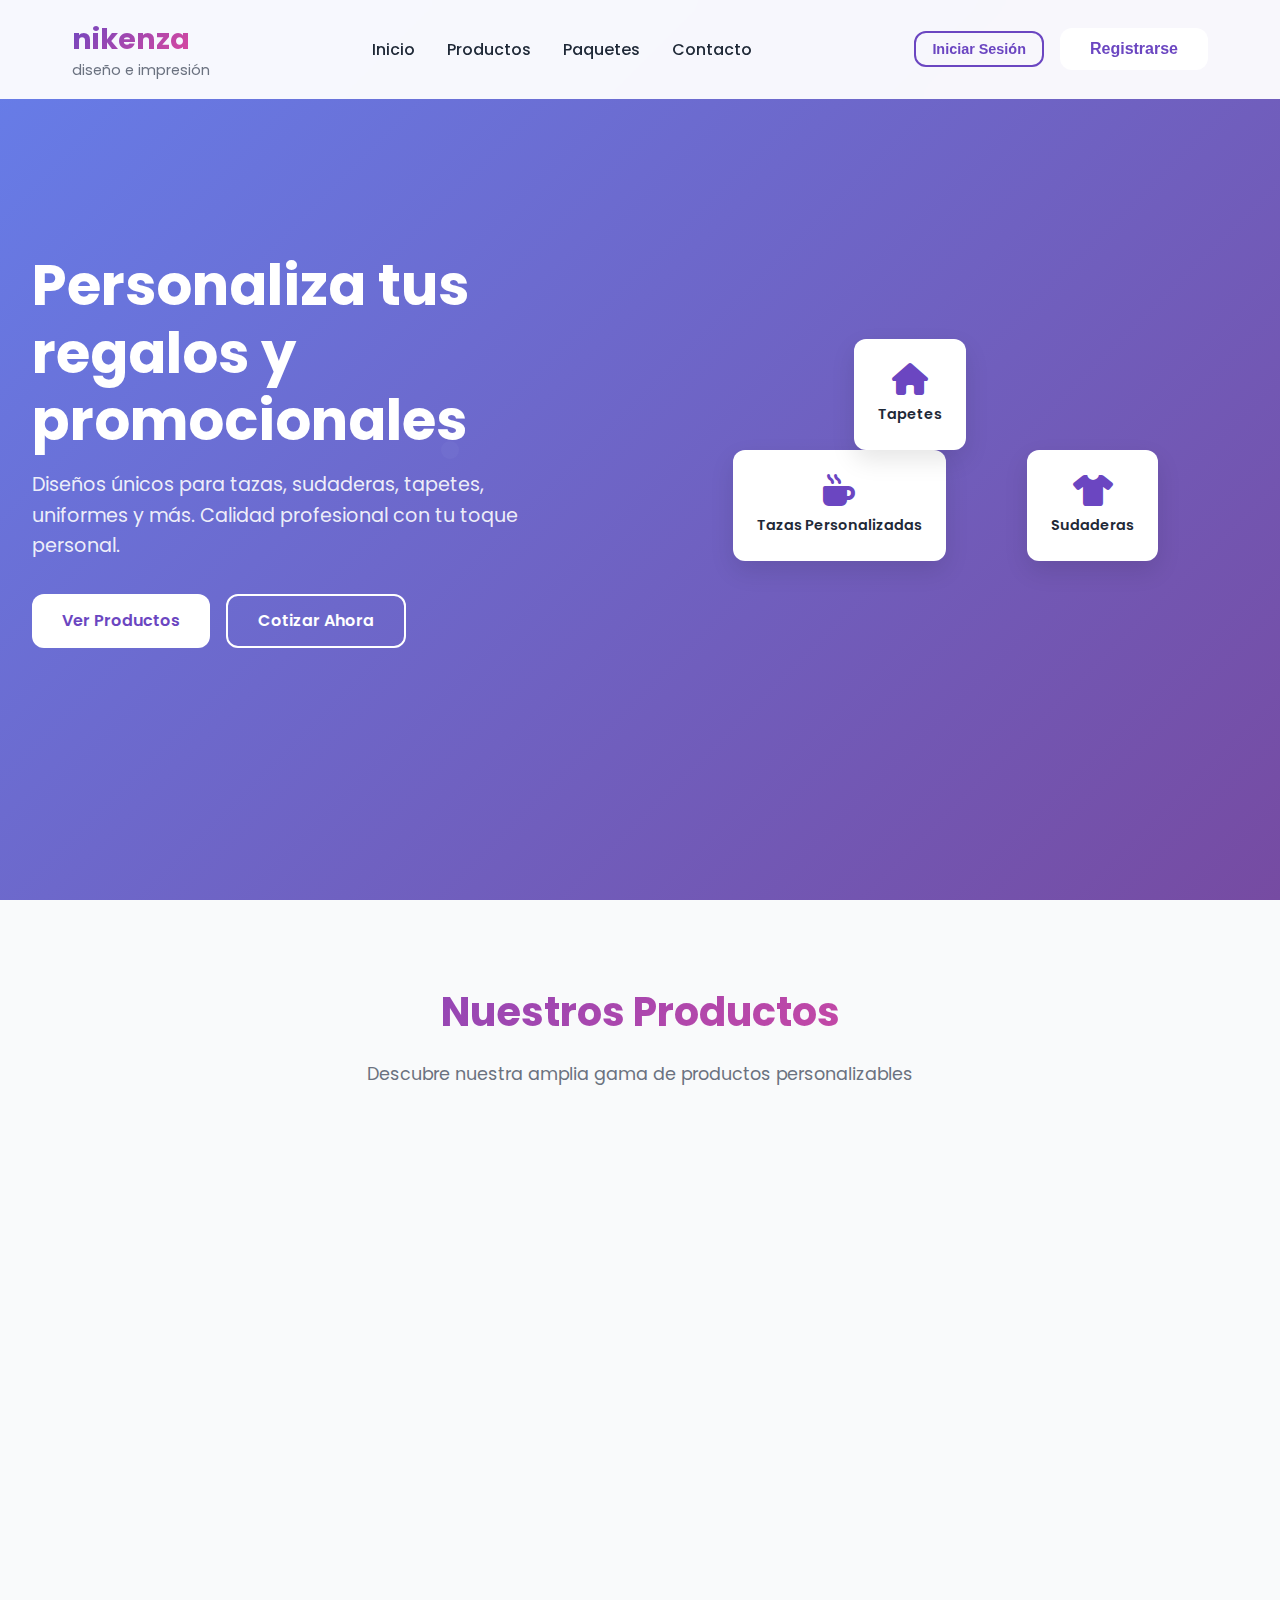
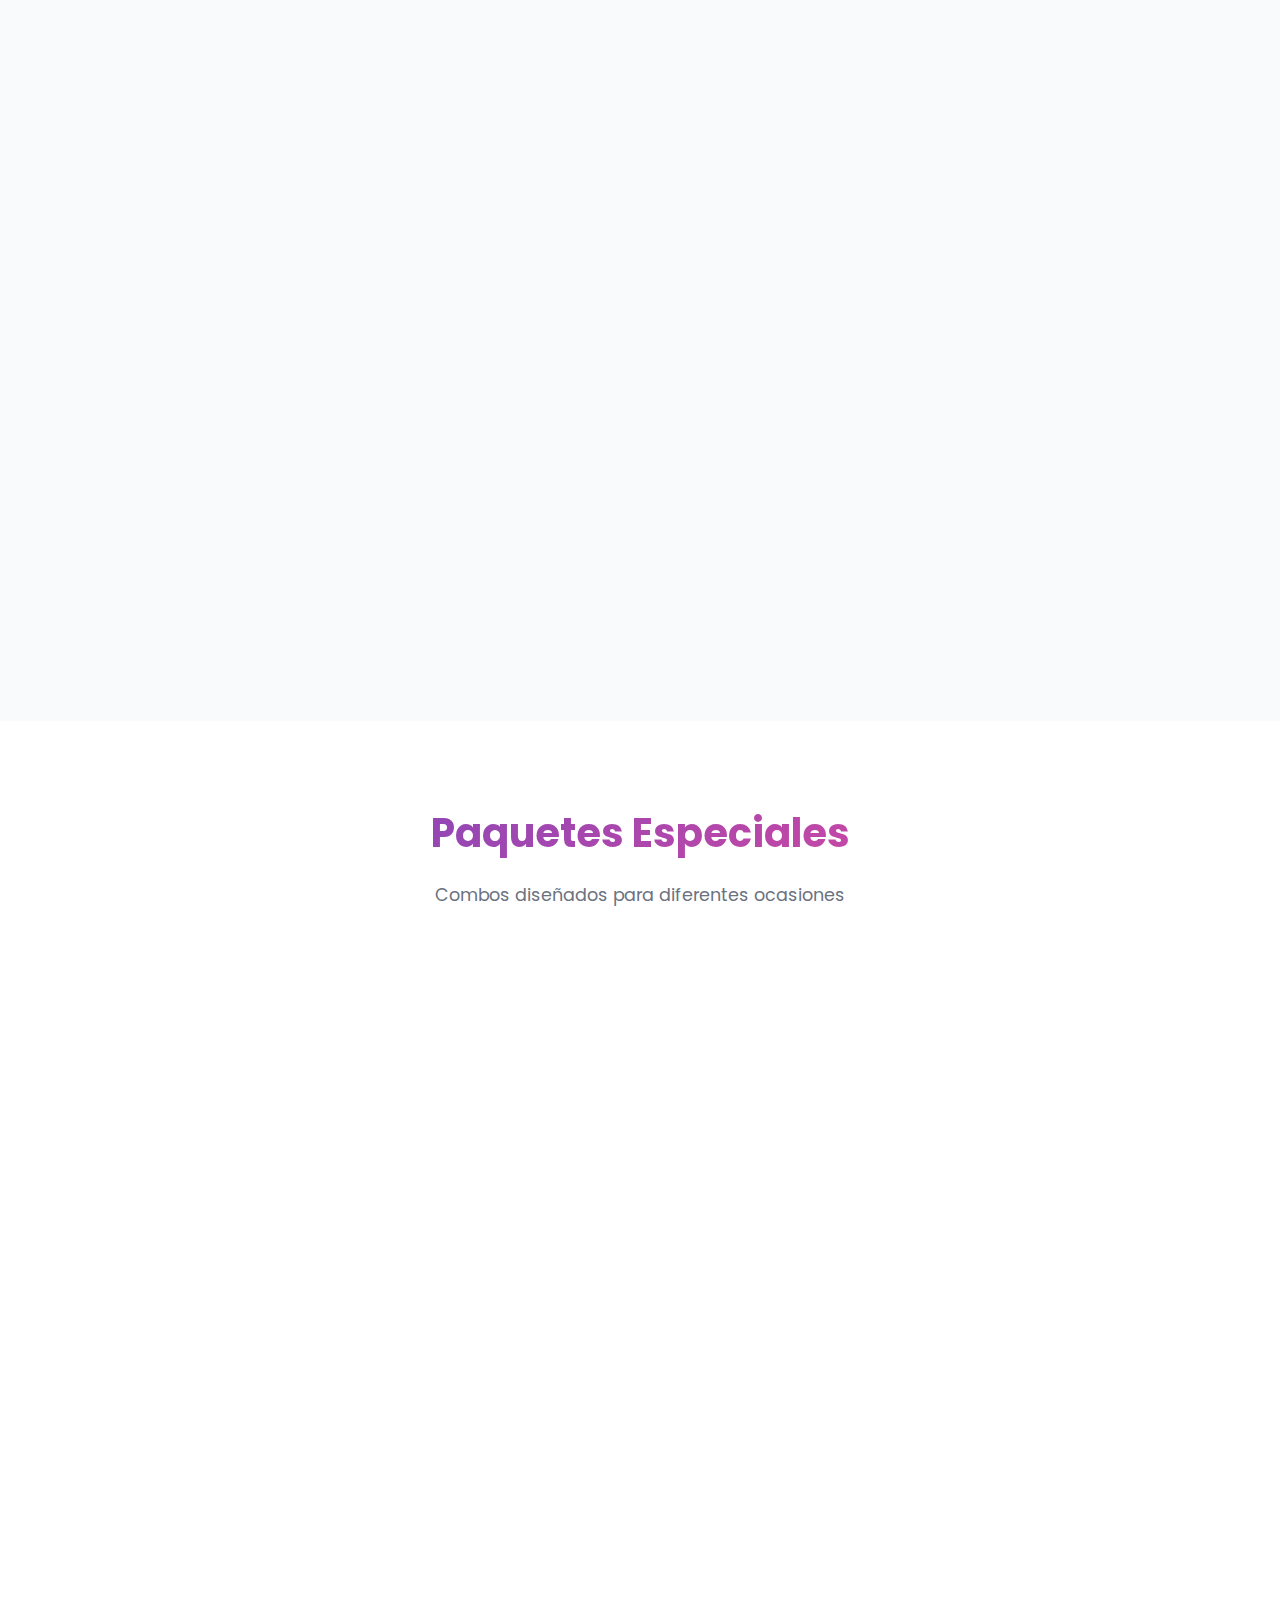
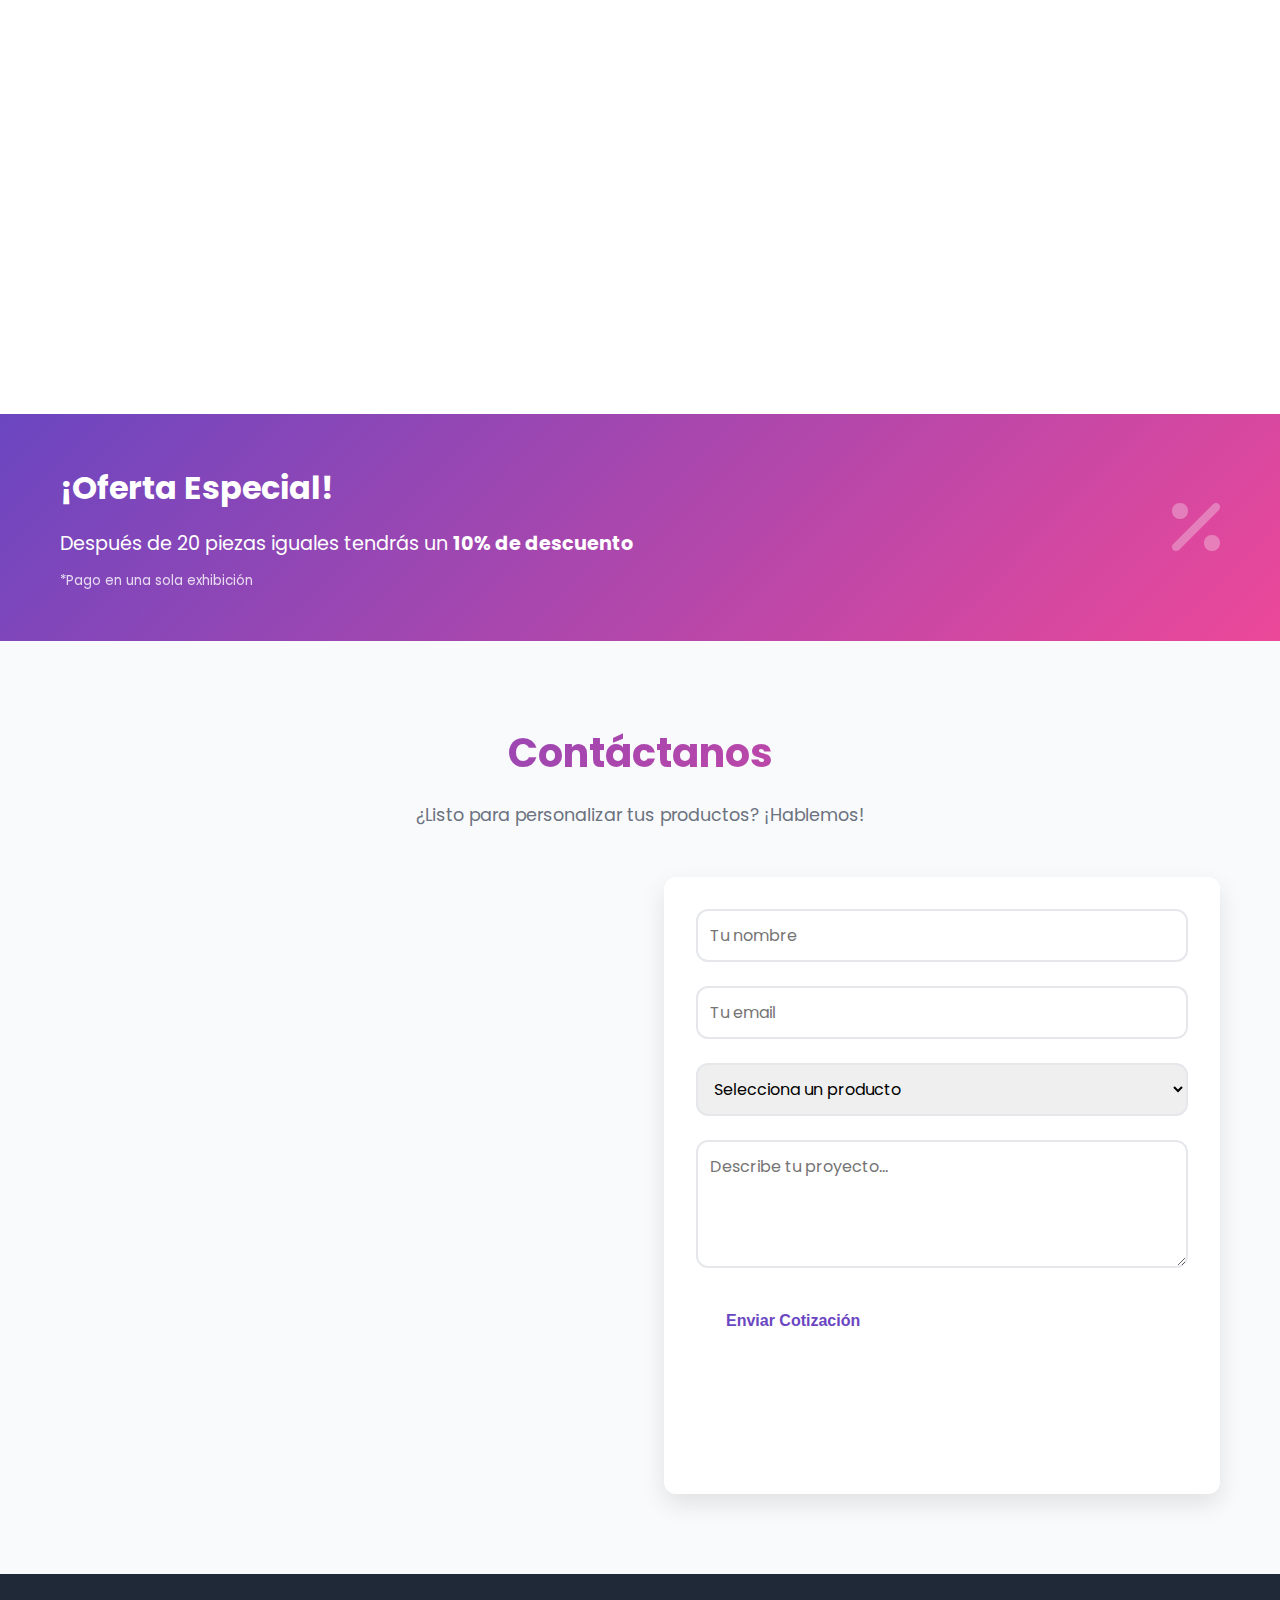
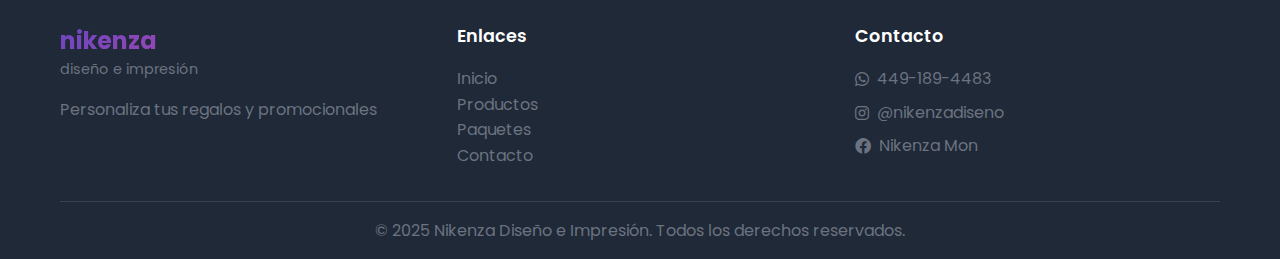
<file: nikenza_store_completo/htdocs/nikenza_store/index.html>
<!DOCTYPE html>
<html lang="es">

<head>
    <meta charset="UTF-8">
    <meta name="viewport" content="width=device-width, initial-scale=1.0">
    <title>Nikenza Diseño e Impresión - Personaliza tus regalos y promocionales</title>
    <link rel="stylesheet" href="Proyecto.css">
    <link href="https://fonts.googleapis.com/css2?family=Poppins:wght@300;400;500;600;700&display=swap"
        rel="stylesheet">
    <link rel="stylesheet" href="https://cdnjs.cloudflare.com/ajax/libs/font-awesome/6.0.0/css/all.min.css">
</head>

<body>
    <!-- Header -->
    <header class="header">
        <nav class="nav">
            <div class="nav-container">
                <div class="logo">
                    <h1>nikenza</h1>
                    <span>diseño e impresión</span>
                </div>
                <ul class="nav-menu">
                    <li><a href="#inicio">Inicio</a></li>
                    <li><a href="#productos">Productos</a></li>
                    <li><a href="#paquetes">Paquetes</a></li>
                    <li><a href="#contacto">Contacto</a></li>
                </ul>
                <div class="auth-buttons" id="authButtons">
                    <button class="btn btn-outline" onclick="showLoginModal()">Iniciar Sesión</button>
                    <button class="btn btn-primary" onclick="showRegisterModal()">Registrarse</button>
                </div>
                <div class="user-menu" id="userMenu" style="display: none;">
                    <span class="user-greeting" id="userGreeting"></span>
                    <div class="user-dropdown">
                        <button class="btn btn-outline" id="adminPanelBtn" style="display: none;" onclick="showAdminPanel()">Panel Admin</button>
                        <button class="btn btn-outline" onclick="logout()">Cerrar Sesión</button>
                    </div>
                </div>
                <div class="hamburger">
                    <span></span>
                    <span></span>
                    <span></span>
                </div>
            </div>
        </nav>
    </header>

    <!-- Hero Section -->
    <section id="inicio" class="hero">
        <div class="hero-content">
            <h1 class="hero-title">Personaliza tus regalos y promocionales</h1>
            <p class="hero-subtitle">Diseños únicos para tazas, sudaderas, tapetes, uniformes y más. Calidad profesional
                con tu toque personal.</p>
            <div class="hero-buttons">
                <a href="#productos" class="btn btn-primary">Ver Productos</a>
                <a href="#contacto" class="btn btn-secondary">Cotizar Ahora</a>
            </div>
        </div>
        <div class="hero-image">
            <div class="floating-card">
                <i class="fas fa-mug-hot"></i>
                <span>Tazas Personalizadas</span>
            </div>
            <div class="floating-card">
                <i class="fas fa-tshirt"></i>
                <span>Sudaderas</span>
            </div>
            <div class="floating-card">
                <i class="fas fa-home"></i>
                <span>Tapetes</span>
            </div>
        </div>
    </section>

    <!-- Productos Section -->
    <section id="productos" class="productos">
        <div class="container">
            <h2 class="section-title">Nuestros Productos</h2>
            <p class="section-subtitle">Descubre nuestra amplia gama de productos personalizables</p>

            <div class="productos-grid">
                <!-- Tazas -->
                <div class="producto-card">
                    <div class="producto-image">
                        <i class="fas fa-mug-hot"></i>
                        <div class="producto-overlay">
                            <span class="precio">Desde $85</span>
                        </div>
                    </div>
                    <div class="producto-content">
                        <h3>Tazas Personalizadas</h3>
                        <ul class="producto-features">
                            <li>Taza estándar de cerámica - $85</li>
                            <li>Taza con asa de color - $95</li>
                            <li>Taza mágica - $120</li>
                            <li>Par de tazas corazón - $215</li>
                            <li>Taza recta grande 444ml - $130</li>
                        </ul>
                        <button class="btn-producto">Personalizar</button>
                    </div>
                </div>

                <!-- Tapetes -->
                <div class="producto-card">
                    <div class="producto-image">
                        <i class="fas fa-home"></i>
                        <div class="producto-overlay">
                            <span class="precio">$300</span>
                        </div>
                    </div>
                    <div class="producto-content">
                        <h3>Tapete Afelpado</h3>
                        <ul class="producto-features">
                            <li>Tapete blanco afelpado suave</li>
                            <li>Para interior, revés antideslizante</li>
                            <li>Medida: 34 x 58 cm</li>
                            <li>Impresión máxima: 30 x 43 cm</li>
                            <li>Diseño personalizado</li>
                        </ul>
                        <button class="btn-producto">Personalizar</button>
                    </div>
                </div>

                <!-- Sudaderas -->
                <div class="producto-card">
                    <div class="producto-image">
                        <i class="fas fa-tshirt"></i>
                        <div class="producto-overlay">
                            <span class="precio">Desde $425</span>
                        </div>
                    </div>
                    <div class="producto-content">
                        <h3>Sudaderas</h3>
                        <ul class="producto-features">
                            <li>Sudadera sencilla - $425</li>
                            <li>Sudadera con gorra - $500</li>
                            <li>Algodón, sencilla, cerrada</li>
                            <li>Cuello redondo</li>
                            <li>Diseño personalizado</li>
                        </ul>
                        <button class="btn-producto">Personalizar</button>
                    </div>
                </div>

                <!-- Uniformes -->
                <div class="producto-card">
                    <div class="producto-image">
                        <i class="fas fa-user-tie"></i>
                        <div class="producto-overlay">
                            <span class="precio">Desde $195</span>
                        </div>
                    </div>
                    <div class="producto-content">
                        <h3>Camisas Uniforme</h3>
                        <ul class="producto-features">
                            <li>Gabardina peinada, muy durable</li>
                            <li>Para dama y caballero</li>
                            <li>Tallas: CH, M, G, EG, 2XL, 3XL, 4XL</li>
                            <li>Frente: $195 - $535</li>
                            <li>Frente y vuelta: $510 - $550</li>
                        </ul>
                        <button class="btn-producto">Personalizar</button>
                    </div>
                </div>
            </div>
        </div>
    </section>

    <!-- Paquetes Section -->
    <section id="paquetes" class="paquetes">
        <div class="container">
            <h2 class="section-title">Paquetes Especiales</h2>
            <p class="section-subtitle">Combos diseñados para diferentes ocasiones</p>

            <div class="paquetes-grid">
                <div class="paquete-card">
                    <div class="paquete-header">
                        <h3>Paquete Básico</h3>
                        <div class="precio-paquete">$250</div>
                    </div>
                    <div class="paquete-content">
                        <ul>
                            <li>1 Taza estándar</li>
                            <li>1 Llavero de acero con impresión frente y vuelta</li>
                            <li>1 Rompecabezas tamaño carta</li>
                            <li>Diseño personalizado a tu elección</li>
                        </ul>
                    </div>
                </div>

                <div class="paquete-card featured">
                    <div class="paquete-header">
                        <h3>Paquete Viajero</h3>
                        <div class="precio-paquete">$320</div>
                    </div>
                    <div class="paquete-content">
                        <ul>
                            <li>1 Bolsa ecológica chica</li>
                            <li>2 Llaveros de acero con impresión frente y vuelta</li>
                            <li>1 Cojín 20 x 30 cm</li>
                            <li>Diseño personalizado a tu elección</li>
                        </ul>
                    </div>
                </div>

                <div class="paquete-card">
                    <div class="paquete-header">
                        <h3>Paquete Deportivo</h3>
                        <div class="precio-paquete">$575</div>
                    </div>
                    <div class="paquete-content">
                        <ul>
                            <li>1 Playera deportiva Dryfit impresa al frente</li>
                            <li>1 Gorra combinada (color a elegir)</li>
                            <li>1 Vaso alto de acero (blanco o plata)</li>
                            <li>Diseño personalizado a tu elección</li>
                        </ul>
                    </div>
                </div>

                <div class="paquete-card">
                    <div class="paquete-header">
                        <h3>Paquete Potterhead</h3>
                        <div class="precio-paquete">$635</div>
                    </div>
                    <div class="paquete-content">
                        <ul>
                            <li>1 Playera deportiva Dryfit con diseño de Quidditch</li>
                            <li>1 Termo cafetero con asa y escudo de Hogwarts</li>
                            <li>1 Llavero de acero con impresión frente y vuelta</li>
                            <li>Diseño de tu casa de Hogwarts y fecha de cumpleaños</li>
                        </ul>
                    </div>
                </div>
            </div>
        </div>
    </section>

    <!-- Promoción Section -->
    <section class="promocion">
        <div class="container">
            <div class="promocion-content">
                <div class="promocion-text">
                    <h2>¡Oferta Especial!</h2>
                    <p>Después de 20 piezas iguales tendrás un <strong>10% de descuento</strong></p>
                    <small>*Pago en una sola exhibición</small>
                </div>
                <div class="promocion-image">
                    <i class="fas fa-percentage"></i>
                </div>
            </div>
        </div>
    </section>

    <!-- Contacto Section -->
    <section id="contacto" class="contacto">
        <div class="container">
            <h2 class="section-title">Contáctanos</h2>
            <p class="section-subtitle">¿Listo para personalizar tus productos? ¡Hablemos!</p>

            <div class="contacto-grid">
                <div class="contacto-info">
                    <div class="contacto-item">
                        <i class="fab fa-whatsapp"></i>
                        <div>
                            <h3>WhatsApp</h3>
                            <p>449-189-4483</p>
                            <a href="https://wa.me/4491894483" class="btn btn-whatsapp">
                                <i class="fab fa-whatsapp"></i>
                                Enviar mensaje
                            </a>
                        </div>
                    </div>

                    <div class="contacto-item">
                        <i class="fab fa-instagram"></i>
                        <div>
                            <h3>Instagram</h3>
                            <p>@nikenzadiseno</p>
                            <a href="https://instagram.com/nikenzadiseno" class="btn btn-instagram">
                                <i class="fab fa-instagram"></i>
                                Seguir
                            </a>
                        </div>
                    </div>

                    <div class="contacto-item">
                        <i class="fab fa-facebook"></i>
                        <div>
                            <h3>Facebook</h3>
                            <p>Nikenza Mon</p>
                            <a href="#" class="btn btn-facebook">
                                <i class="fab fa-facebook"></i>
                                Visitar
                            </a>
                        </div>
                    </div>
                </div>

                <div class="contacto-form">
                    <form>
                        <div class="form-group">
                            <input type="text" placeholder="Tu nombre" required>
                        </div>
                        <div class="form-group">
                            <input type="email" placeholder="Tu email" required>
                        </div>
                        <div class="form-group">
                            <select required>
                                <option value="">Selecciona un producto</option>
                                <option value="tazas">Tazas Personalizadas</option>
                                <option value="tapetes">Tapetes Afelpados</option>
                                <option value="sudaderas">Sudaderas</option>
                                <option value="uniformes">Camisas de Uniforme</option>
                                <option value="paquetes">Paquetes Especiales</option>
                            </select>
                        </div>
                        <div class="form-group">
                            <textarea placeholder="Describe tu proyecto..." rows="4" required></textarea>
                        </div>
                        <button type="submit" class="btn btn-primary">Enviar Cotización</button>
                    </form>
                </div>
            </div>
        </div>
    </section>

    <!-- Footer -->
    <footer class="footer">
        <div class="container">
            <div class="footer-content">
                <div class="footer-logo">
                    <h3>nikenza</h3>
                    <span>diseño e impresión</span>
                    <p>Personaliza tus regalos y promocionales</p>
                </div>
                <div class="footer-links">
                    <h4>Enlaces</h4>
                    <ul>
                        <li><a href="#inicio">Inicio</a></li>
                        <li><a href="#productos">Productos</a></li>
                        <li><a href="#paquetes">Paquetes</a></li>
                        <li><a href="#contacto">Contacto</a></li>
                    </ul>
                </div>
                <div class="footer-contact">
                    <h4>Contacto</h4>
                    <p><i class="fab fa-whatsapp"></i> 449-189-4483</p>
                    <p><i class="fab fa-instagram"></i> @nikenzadiseno</p>
                    <p><i class="fab fa-facebook"></i> Nikenza Mon</p>
                </div>
            </div>
            <div class="footer-bottom">
                <p>&copy; 2025 Nikenza Diseño e Impresión. Todos los derechos reservados.</p>
            </div>
        </div>
    </footer>

    <script>
        // Mobile menu toggle
        const hamburger = document.querySelector(".hamburger");
        const navMenu = document.querySelector(".nav-menu");

        hamburger.addEventListener("click", () => {
            hamburger.classList.toggle("active");
            navMenu.classList.toggle("active");
        });

        // Close mobile menu when clicking on a link
        document.querySelectorAll(".nav-menu a").forEach(link => {
            link.addEventListener("click", () => {
                hamburger.classList.remove("active");
                navMenu.classList.remove("active");
            });
        });

        // Smooth scrolling for navigation links
        document.querySelectorAll("a[href^=\"#\"]").forEach(anchor => {
            anchor.addEventListener("click", function (e) {
                e.preventDefault();
                const target = document.querySelector(this.getAttribute("href"));
                if (target) {
                    target.scrollIntoView({
                        behavior: "smooth",
                        block: "start"
                    });
                }
            });
        });

        // Header background on scroll
        window.addEventListener("scroll", () => {
            const header = document.querySelector(".header");
            if (window.scrollY > 100) {
                header.style.background = "rgba(255, 255, 255, 0.98)";
                header.style.boxShadow = "0 2px 20px rgba(0, 0, 0, 0.1)";
            } else {
                header.style.background = "rgba(255, 255, 255, 0.95)";
                header.style.boxShadow = "none";
            }
        });

        // Intersection Observer for animations
        const observerOptions = {
            threshold: 0.1,
            rootMargin: "0px 0px -50px 0px"
        };

        const observer = new IntersectionObserver((entries) => {
            entries.forEach(entry => {
                if (entry.isIntersecting) {
                    entry.target.style.opacity = "1";
                    entry.target.style.transform = "translateY(0)";
                }
            });
        }, observerOptions);

        // Observe elements for animation
        document.addEventListener("DOMContentLoaded", () => {
            const animatedElements = document.querySelectorAll(".producto-card, .paquete-card, .contacto-item");

            animatedElements.forEach(el => {
                el.style.opacity = "0";
                el.style.transform = "translateY(30px)";
                el.style.transition = "opacity 0.6s ease, transform 0.6s ease";
                observer.observe(el);
            });
        });

        // Form submission
        document.querySelector(".contacto-form form").addEventListener("submit", function (e) {
            e.preventDefault();

            // Get form data
            const formData = new FormData(this);
            const nombre = this.querySelector("input[type=\"text\"]").value;
            const email = this.querySelector("input[type=\"email\"]").value;
            const producto = this.querySelector("select").value;
            const mensaje = this.querySelector("textarea").value;

            // Create WhatsApp message
            const whatsappMessage = `Hola! Me interesa cotizar:\n    \nNombre: ${nombre}\nEmail: ${email}\nProducto: ${producto}\nMensaje: ${mensaje}`;

            // Encode message for URL
            const encodedMessage = encodeURIComponent(whatsappMessage);

            // Open WhatsApp
            window.open(`https://wa.me/4491894483?text=${encodedMessage}`, "_blank");

            // Reset form
            this.reset();

            // Show success message
            alert("¡Gracias! Te redirigimos a WhatsApp para completar tu cotización.");
        });

        // Product card interactions
        document.querySelectorAll(".btn-producto").forEach(btn => {
            btn.addEventListener("click", function () {
                const productCard = this.closest(".producto-card");
                const productTitle = productCard.querySelector("h3").textContent;

                const message = `Hola! Me interesa personalizar: ${productTitle}`;
                const encodedMessage = encodeURIComponent(message);

                window.open(`https://wa.me/4491894483?text=${encodedMessage}`, "_blank");
            });
        });

        // Add loading animation to buttons
        document.querySelectorAll(".btn").forEach(btn => {
            btn.addEventListener("click", function () {
                if (!this.classList.contains("loading")) {
                    this.classList.add("loading");
                    setTimeout(() => {
                        this.classList.remove("loading");
                    }, 2000);
                }
            });
        });

        // Parallax effect for hero section
        window.addEventListener("scroll", () => {
            const scrolled = window.pageYOffset;
            const parallaxElements = document.querySelectorAll(".floating-card");

            parallaxElements.forEach((element, index) => {
                const speed = 0.5 + (index * 0.1);
                element.style.transform = `translateY(${scrolled * speed}px)`;
            });
        });

        // Add hover effects to cards
        document.querySelectorAll(".producto-card, .paquete-card").forEach(card => {
            card.addEventListener("mouseenter", function () {
                this.style.transform = "translateY(-10px) scale(1.02)";
            });

            card.addEventListener("mouseleave", function () {
                this.style.transform = "translateY(0) scale(1)";
            });
        });

        // Counter animation for prices
        function animateCounter(element, target) {
            let current = 0;
            const increment = target / 100;
            const timer = setInterval(() => {
                current += increment;
                element.textContent = `$${Math.floor(current)}`;
                if (current >= target) {
                    element.textContent = `$${target}`;
                    clearInterval(timer);
                }
            }, 20);
        }

        // Observe price elements for counter animation
        const priceObserver = new IntersectionObserver((entries) => {
            entries.forEach(entry => {
                if (entry.isIntersecting) {
                    const priceText = entry.target.textContent;
                    const priceNumber = parseInt(priceText.replace(/[^0-9]/g, ""));
                    if (priceNumber) {
                        animateCounter(entry.target, priceNumber);
                        priceObserver.unobserve(entry.target);
                    }
                }
            });
        });

        document.addEventListener("DOMContentLoaded", () => {
            document.querySelectorAll(".precio-paquete, .precio").forEach(price => {
                priceObserver.observe(price);
            });
        });

        // Add ripple effect to buttons
        function createRipple(event) {
            const button = event.currentTarget;
            const circle = document.createElement("span");
            const diameter = Math.max(button.clientWidth, button.clientHeight);
            const radius = diameter / 2;

            circle.style.width = circle.style.height = `${diameter}px`;
            circle.style.left = `${event.clientX - button.offsetLeft - radius}px`;
            circle.style.top = `${event.clientY - button.offsetTop - radius}px`;
            circle.classList.add("ripple");

            const ripple = button.getElementsByClassName("ripple")[0];
            if (ripple) {
                ripple.remove();
            }

            button.appendChild(circle);
        }

        document.querySelectorAll(".btn, .btn-producto").forEach(btn => {
            btn.addEventListener("click", createRipple);
        });

        // Add CSS for ripple effect
        const style = document.createElement("style");
        style.textContent = `\n    .btn, .btn-producto {\n        position: relative;\n        overflow: hidden;\n    }\n    \n    .ripple {\n        position: absolute;\n        border-radius: 50%;\n        background-color: rgba(255, 255, 255, 0.6);\n        transform: scale(0);\n        animation: ripple-animation 0.6s linear;\n        pointer-events: none;\n    }\n    \n    @keyframes ripple-animation {\n        to {\n            transform: scale(4);\n            opacity: 0;\n        }\n    }\n    \n    .loading {\n        pointer-events: none;\n        opacity: 0.7;\n    }\n`;
        document.head.appendChild(style);
        
        // Sistema de autenticación
        let currentUser = null;
        
        // Verificar sesión al cargar la página
        document.addEventListener("DOMContentLoaded", () => {
            checkSession();
        });
        
        async function checkSession() {
            try {
                const response = await fetch('php/check_session.php');
                const data = await response.json();
                
                if (data.authenticated) {
                    currentUser = data.user;
                    updateUIForLoggedInUser();
                } else {
                    updateUIForLoggedOutUser();
                }
            } catch (error) {
                console.error('Error verificando sesión:', error);
                updateUIForLoggedOutUser();
            }
        }
        
        function updateUIForLoggedInUser() {
            document.getElementById('authButtons').style.display = 'none';
            document.getElementById('userMenu').style.display = 'flex';
            document.getElementById('userGreeting').textContent = `Hola, ${currentUser.username}`;
            
            if (currentUser.role === 'admin') {
                document.getElementById('adminPanelBtn').style.display = 'block';
            }
        }
        
        function updateUIForLoggedOutUser() {
            document.getElementById('authButtons').style.display = 'flex';
            document.getElementById('userMenu').style.display = 'none';
            document.getElementById('adminPanelBtn').style.display = 'none';
        }
        
        function showLoginModal() {
            document.getElementById('loginModal').style.display = 'flex';
        }
        
        function showRegisterModal() {
            document.getElementById('registerModal').style.display = 'flex';
        }
        
        function closeModal(modalId) {
            document.getElementById(modalId).style.display = 'none';
        }
        
        async function login(event) {
            event.preventDefault();
            
            const username = document.getElementById('loginUsername').value;
            const password = document.getElementById('loginPassword').value;
            
            try {
                const response = await fetch('php/login.php', {
                    method: 'POST',
                    headers: {
                        'Content-Type': 'application/json',
                    },
                    body: JSON.stringify({ username, password })
                });
                
                const data = await response.json();
                
                if (data.success) {
                    currentUser = data.user;
                    updateUIForLoggedInUser();
                    closeModal('loginModal');
                    alert('¡Inicio de sesión exitoso!');
                } else {
                    alert(data.error || 'Error en el inicio de sesión');
                }
            } catch (error) {
                console.error('Error:', error);
                alert('Error de conexión');
            }
        }
        
        async function register(event) {
            event.preventDefault();
            
            const username = document.getElementById('registerUsername').value;
            const email = document.getElementById('registerEmail').value;
            const password = document.getElementById('registerPassword').value;
            const confirmPassword = document.getElementById('registerConfirmPassword').value;
            
            if (password !== confirmPassword) {
                alert('Las contraseñas no coinciden');
                return;
            }
            
            try {
                const response = await fetch('php/register.php', {
                    method: 'POST',
                    headers: {
                        'Content-Type': 'application/json',
                    },
                    body: JSON.stringify({ username, email, password })
                });
                
                const data = await response.json();
                
                if (data.success) {
                    closeModal('registerModal');
                    alert('¡Registro exitoso! Ahora puedes iniciar sesión.');
                    showLoginModal();
                } else {
                    alert(data.error || 'Error en el registro');
                }
            } catch (error) {
                console.error('Error:', error);
                alert('Error de conexión');
            }
        }
        
        async function logout() {
            try {
                const response = await fetch('php/logout.php', {
                    method: 'POST'
                });
                
                const data = await response.json();
                
                if (data.success) {
                    currentUser = null;
                    updateUIForLoggedOutUser();
                    alert('Sesión cerrada exitosamente');
                } else {
                    alert(data.error || 'Error al cerrar sesión');
                }
            } catch (error) {
                console.error('Error:', error);
                alert('Error de conexión');
            }
        }
        
        function showAdminPanel() {
            window.location.href = 'admin.html';
        }
    </script>
    
    <!-- Modal de Login -->
    <div id="loginModal" class="modal">
        <div class="modal-content">
            <div class="modal-header">
                <h2>Iniciar Sesión</h2>
                <span class="close" onclick="closeModal('loginModal')">&times;</span>
            </div>
            <form onsubmit="login(event)">
                <div class="form-group">
                    <label for="loginUsername">Usuario o Email:</label>
                    <input type="text" id="loginUsername" required>
                </div>
                <div class="form-group">
                    <label for="loginPassword">Contraseña:</label>
                    <input type="password" id="loginPassword" required>
                </div>
                <div class="form-actions">
                    <button type="submit" class="btn btn-primary">Iniciar Sesión</button>
                    <button type="button" class="btn btn-secondary" onclick="closeModal('loginModal')">Cancelar</button>
                </div>
            </form>
        </div>
    </div>
    
    <!-- Modal de Registro -->
    <div id="registerModal" class="modal">
        <div class="modal-content">
            <div class="modal-header">
                <h2>Registrarse</h2>
                <span class="close" onclick="closeModal('registerModal')">&times;</span>
            </div>
            <form onsubmit="register(event)">
                <div class="form-group">
                    <label for="registerUsername">Nombre de Usuario:</label>
                    <input type="text" id="registerUsername" required>
                </div>
                <div class="form-group">
                    <label for="registerEmail">Email:</label>
                    <input type="email" id="registerEmail" required>
                </div>
                <div class="form-group">
                    <label for="registerPassword">Contraseña:</label>
                    <input type="password" id="registerPassword" required minlength="6">
                </div>
                <div class="form-group">
                    <label for="registerConfirmPassword">Confirmar Contraseña:</label>
                    <input type="password" id="registerConfirmPassword" required minlength="6">
                </div>
                <div class="form-actions">
                    <button type="submit" class="btn btn-primary">Registrarse</button>
                    <button type="button" class="btn btn-secondary" onclick="closeModal('registerModal')">Cancelar</button>
                </div>
            </form>
        </div>
    </div>
    </script>
</body>

</html>
</file>
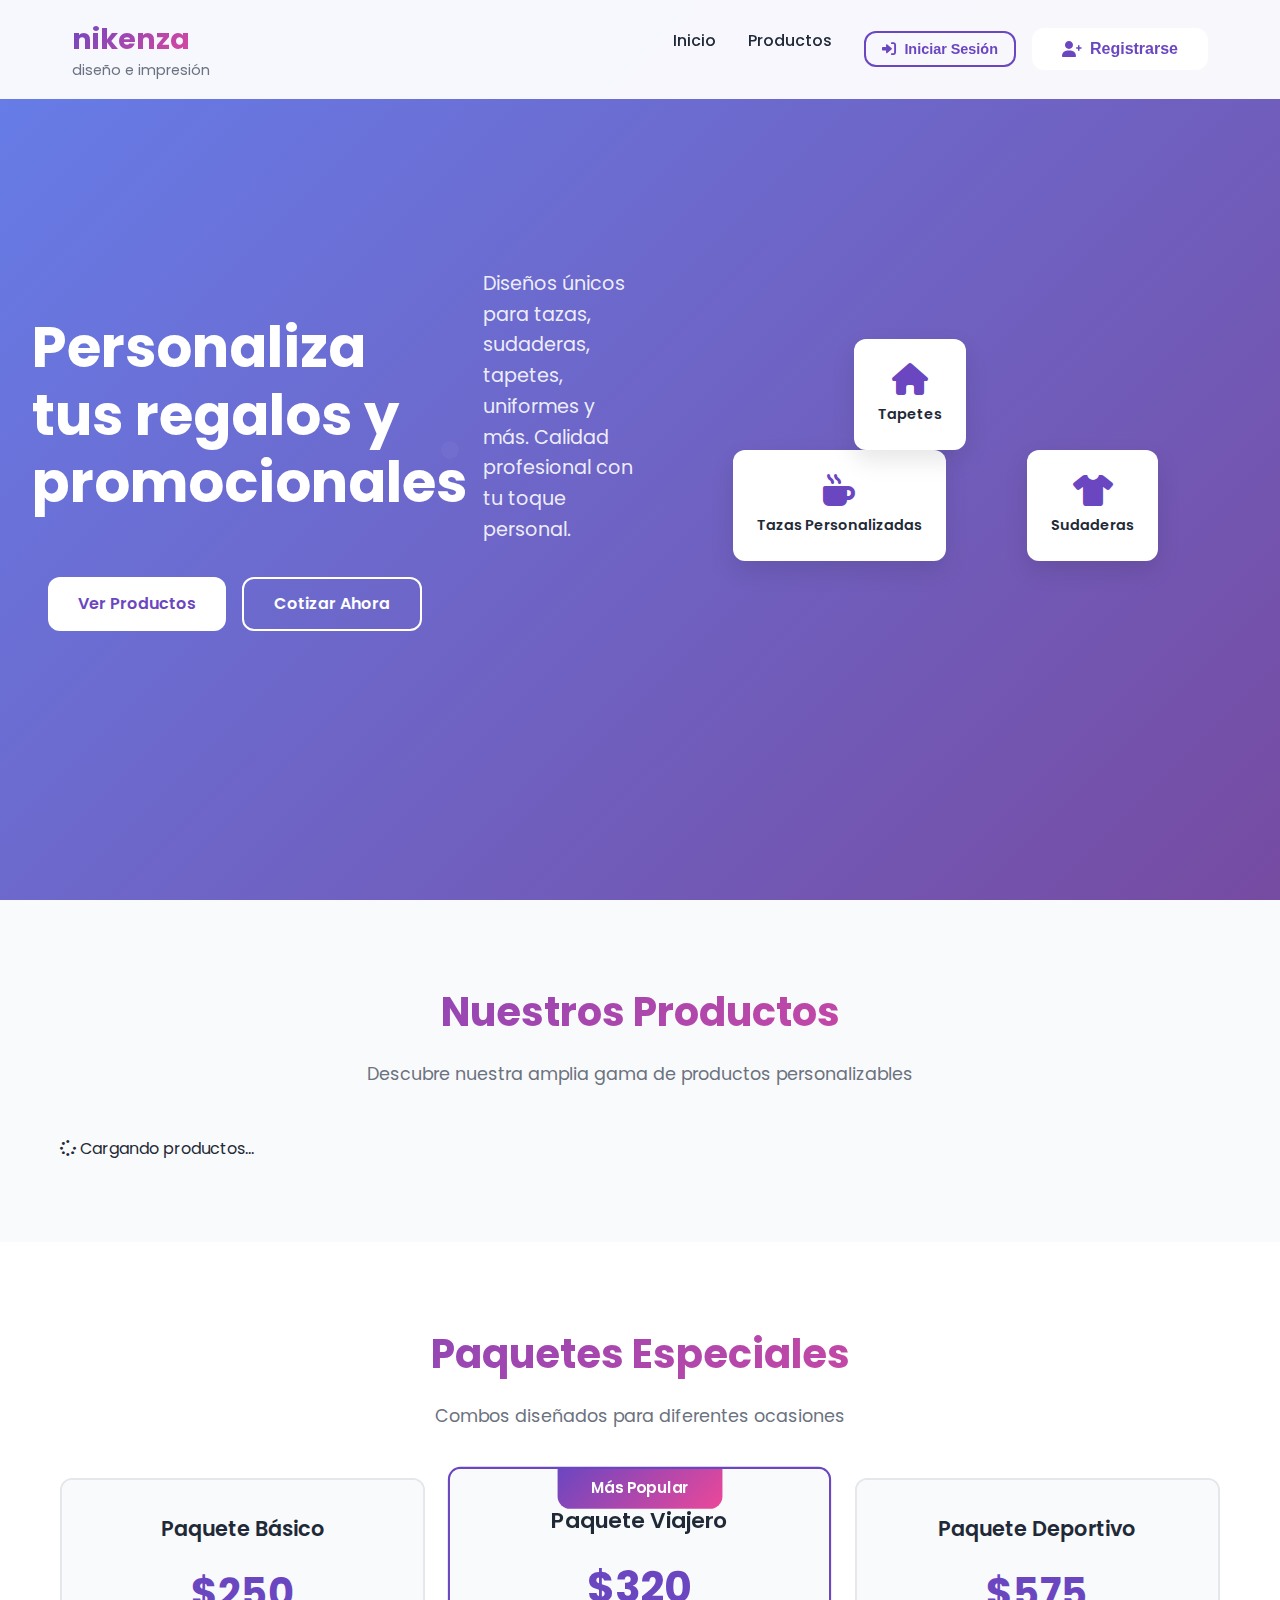
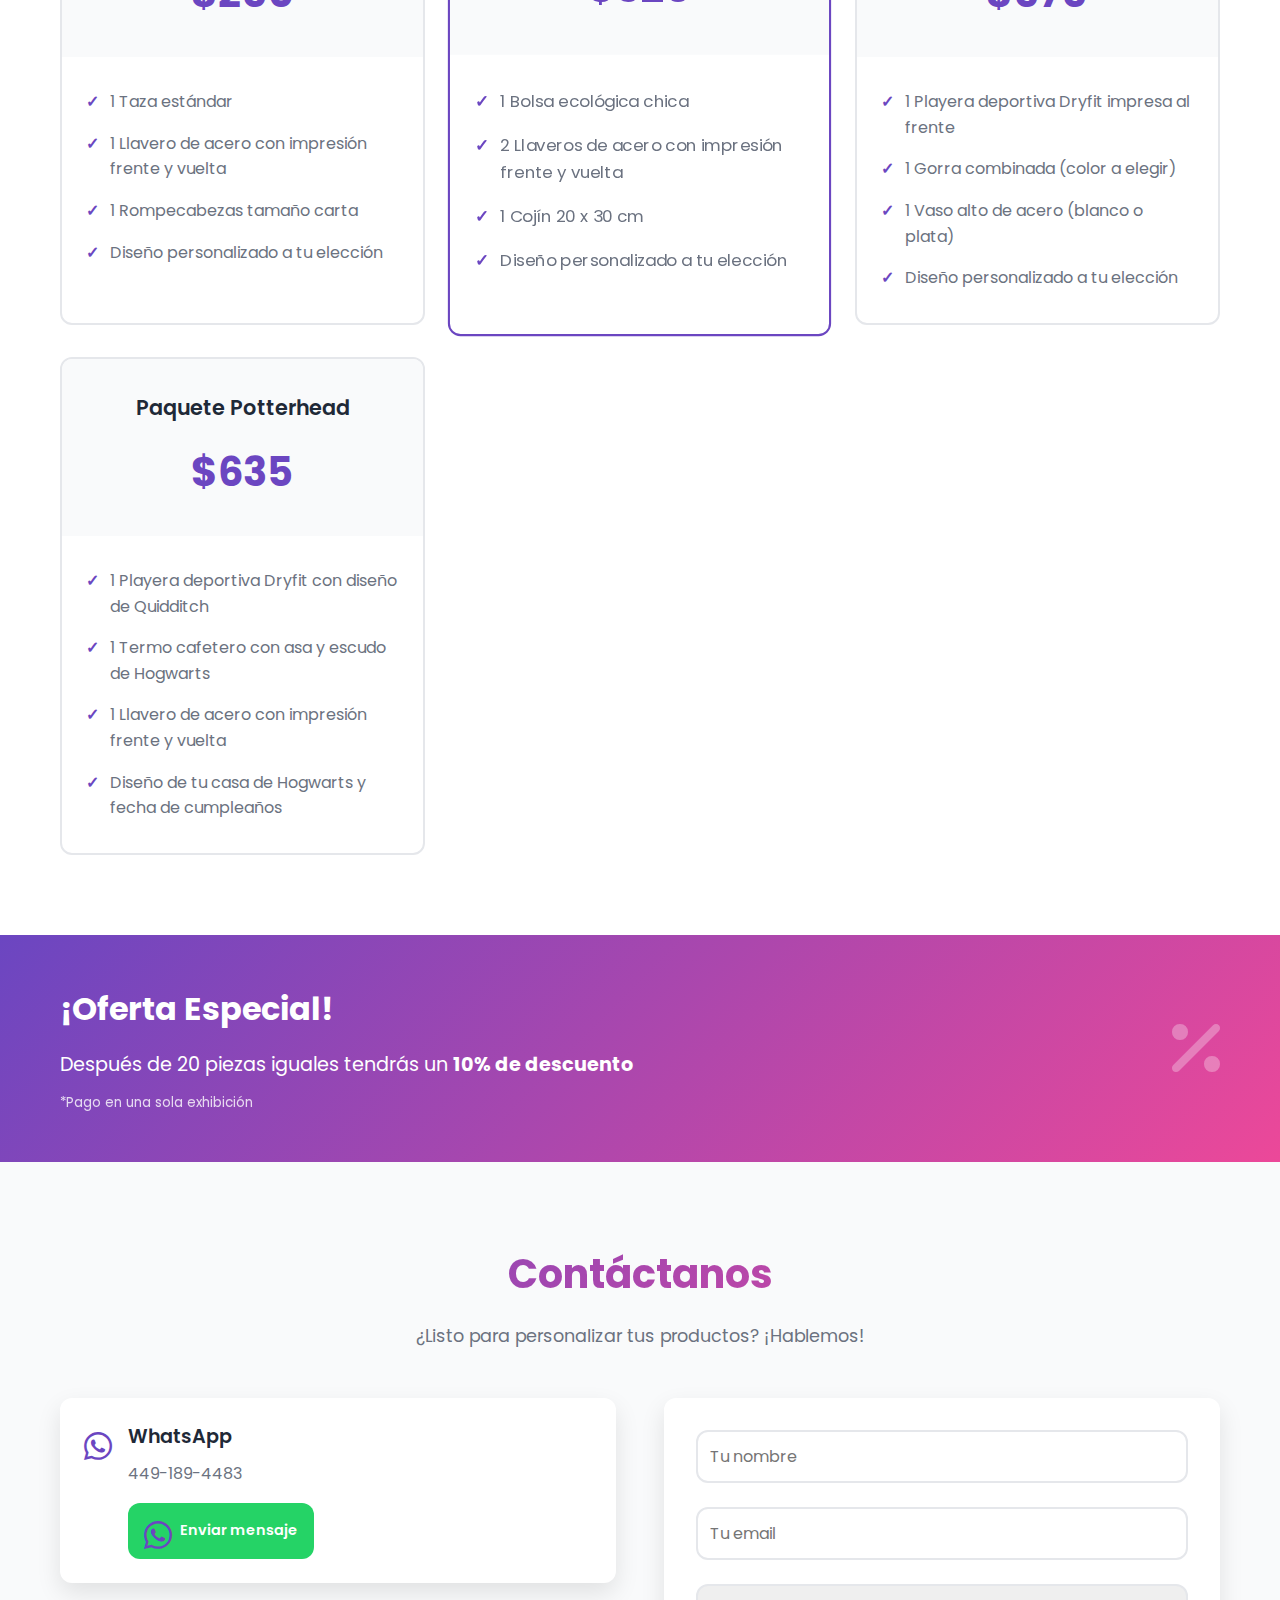
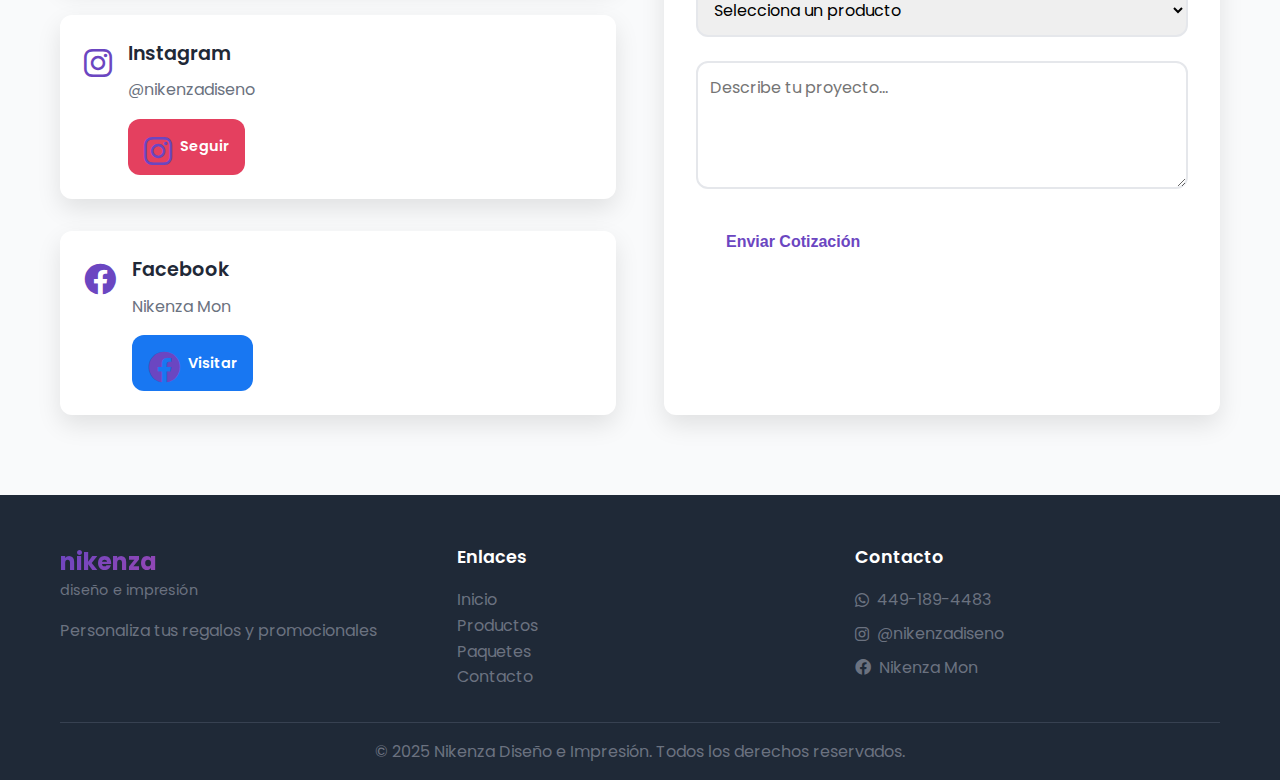
<file: nikenza_store_con_compras/htdocs/nikenza_store/index.html>
<!DOCTYPE html>
<html lang="es">

<head>
    <meta charset="UTF-8">
    <meta name="viewport" content="width=device-width, initial-scale=1.0">
    <title>Nikenza Diseño e Impresión - Personaliza tus regalos y promocionales</title>
    <link rel="stylesheet" href="Proyecto.css">
    <link href="https://fonts.googleapis.com/css2?family=Poppins:wght@300;400;500;600;700&display=swap"
        rel="stylesheet">
    <link rel="stylesheet" href="https://cdnjs.cloudflare.com/ajax/libs/font-awesome/6.0.0/css/all.min.css">
</head>

<body>
    <!-- Header -->
    <header class="header">
        <nav class="nav">
            <div class="nav-container">
                <div class="logo">
                    <h1>nikenza</h1>
                    <span>diseño e impresión</span>
                </div>
                <ul class="nav-menu">
                    <li><a href="#inicio">Inicio</a></li>
                    <li><a href="#productos">Productos</a></li>
                    <li><a hr                <div class="auth-buttons" id="authButtons">
                    <button class="btn btn-outline" onclick="showLoginModal()">
                        <i class="fas fa-sign-in-alt"></i> Iniciar Sesión
                    </button>
                    <button class="btn btn-primary" onclick="showRegisterModal()">
                        <i class="fas fa-user-plus"></i> Registrarse
                    </button>
                </div>
                <div class="user-menu" id="userMenu" style="display: none;">
                    <button class="btn btn-outline" onclick="showCart()" id="cartButton">
                        <i class="fas fa-shopping-cart"></i> Carrito (<span id="cartCount">0</span>)
                    </button>
                    <span class="user-greeting" id="userGreeting"></span>
                    <div class="user-dropdown">
                        <button class="btn btn-outline" onclick="showAdminPanel()" id="adminButton" style="display: none;">Panel Admin</button>
                        <button class="btn btn-outline" onclick="logout()">Cerrar Sesión</button>
                    </div>
                </div>                    <span></span>
                    <span></span>
                    <span></span>
                </div>
            </div>
        </nav>
    </header>

    <!-- Hero Section -->
    <section id="inicio" class="hero">
        <div class="hero-content">
            <h1 class="hero-title">Personaliza tus regalos y promocionales</h1>
            <p class="hero-subtitle">Diseños únicos para tazas, sudaderas, tapetes, uniformes y más. Calidad profesional
                con tu toque personal.</p>
            <div class="hero-buttons">
                <a href="#productos" class="btn btn-primary">Ver Productos</a>
                <a href="#contacto" class="btn btn-secondary">Cotizar Ahora</a>
            </div>
        </div>
        <div class="hero-image">
            <div class="floating-card">
                <i class="fas fa-mug-hot"></i>
                <span>Tazas Personalizadas</span>
            </div>
            <div class="floating-card">
                <i class="fas fa-tshirt"></i>
                <span>Sudaderas</span>
            </div>
            <div class="floating-card">
                <i class="fas fa-home"></i>
                <span>Tapetes</span>
            </div>
        </div>
    </section>

    <!-- Productos Section -->
    <section id="productos" class="productos">
        <div class="container">
            <h2 class="section-title">Nuestros Productos</h2>
            <p class="section-subtitle">Descubre nuestra amplia gama de productos personalizables</p>

            <div class="productos-grid" id="productosGrid">
                <!-- Los productos se cargarán dinámicamente aquí -->
                <div class="loading">
                    <i class="fas fa-spinner fa-spin"></i> Cargando productos...
                </div>
            </div>
        </div>
    </section>

    <!-- Paquetes Section -->
    <section id="paquetes" class="paquetes">
        <div class="container">
            <h2 class="section-title">Paquetes Especiales</h2>
            <p class="section-subtitle">Combos diseñados para diferentes ocasiones</p>

            <div class="paquetes-grid">
                <div class="paquete-card">
                    <div class="paquete-header">
                        <h3>Paquete Básico</h3>
                        <div class="precio-paquete">$250</div>
                    </div>
                    <div class="paquete-content">
                        <ul>
                            <li>1 Taza estándar</li>
                            <li>1 Llavero de acero con impresión frente y vuelta</li>
                            <li>1 Rompecabezas tamaño carta</li>
                            <li>Diseño personalizado a tu elección</li>
                        </ul>
                    </div>
                </div>

                <div class="paquete-card featured">
                    <div class="paquete-header">
                        <h3>Paquete Viajero</h3>
                        <div class="precio-paquete">$320</div>
                    </div>
                    <div class="paquete-content">
                        <ul>
                            <li>1 Bolsa ecológica chica</li>
                            <li>2 Llaveros de acero con impresión frente y vuelta</li>
                            <li>1 Cojín 20 x 30 cm</li>
                            <li>Diseño personalizado a tu elección</li>
                        </ul>
                    </div>
                </div>

                <div class="paquete-card">
                    <div class="paquete-header">
                        <h3>Paquete Deportivo</h3>
                        <div class="precio-paquete">$575</div>
                    </div>
                    <div class="paquete-content">
                        <ul>
                            <li>1 Playera deportiva Dryfit impresa al frente</li>
                            <li>1 Gorra combinada (color a elegir)</li>
                            <li>1 Vaso alto de acero (blanco o plata)</li>
                            <li>Diseño personalizado a tu elección</li>
                        </ul>
                    </div>
                </div>

                <div class="paquete-card">
                    <div class="paquete-header">
                        <h3>Paquete Potterhead</h3>
                        <div class="precio-paquete">$635</div>
                    </div>
                    <div class="paquete-content">
                        <ul>
                            <li>1 Playera deportiva Dryfit con diseño de Quidditch</li>
                            <li>1 Termo cafetero con asa y escudo de Hogwarts</li>
                            <li>1 Llavero de acero con impresión frente y vuelta</li>
                            <li>Diseño de tu casa de Hogwarts y fecha de cumpleaños</li>
                        </ul>
                    </div>
                </div>
            </div>
        </div>
    </section>

    <!-- Promoción Section -->
    <section class="promocion">
        <div class="container">
            <div class="promocion-content">
                <div class="promocion-text">
                    <h2>¡Oferta Especial!</h2>
                    <p>Después de 20 piezas iguales tendrás un <strong>10% de descuento</strong></p>
                    <small>*Pago en una sola exhibición</small>
                </div>
                <div class="promocion-image">
                    <i class="fas fa-percentage"></i>
                </div>
            </div>
        </div>
    </section>

    <!-- Contacto Section -->
    <section id="contacto" class="contacto">
        <div class="container">
            <h2 class="section-title">Contáctanos</h2>
            <p class="section-subtitle">¿Listo para personalizar tus productos? ¡Hablemos!</p>

            <div class="contacto-grid">
                <div class="contacto-info">
                    <div class="contacto-item">
                        <i class="fab fa-whatsapp"></i>
                        <div>
                            <h3>WhatsApp</h3>
                            <p>449-189-4483</p>
                            <a href="https://wa.me/4491894483" class="btn btn-whatsapp">
                                <i class="fab fa-whatsapp"></i>
                                Enviar mensaje
                            </a>
                        </div>
                    </div>

                    <div class="contacto-item">
                        <i class="fab fa-instagram"></i>
                        <div>
                            <h3>Instagram</h3>
                            <p>@nikenzadiseno</p>
                            <a href="https://instagram.com/nikenzadiseno" class="btn btn-instagram">
                                <i class="fab fa-instagram"></i>
                                Seguir
                            </a>
                        </div>
                    </div>

                    <div class="contacto-item">
                        <i class="fab fa-facebook"></i>
                        <div>
                            <h3>Facebook</h3>
                            <p>Nikenza Mon</p>
                            <a href="#" class="btn btn-facebook">
                                <i class="fab fa-facebook"></i>
                                Visitar
                            </a>
                        </div>
                    </div>
                </div>

                <div class="contacto-form">
                    <form>
                        <div class="form-group">
                            <input type="text" placeholder="Tu nombre" required>
                        </div>
                        <div class="form-group">
                            <input type="email" placeholder="Tu email" required>
                        </div>
                        <div class="form-group">
                            <select required>
                                <option value="">Selecciona un producto</option>
                                <option value="tazas">Tazas Personalizadas</option>
                                <option value="tapetes">Tapetes Afelpados</option>
                                <option value="sudaderas">Sudaderas</option>
                                <option value="uniformes">Camisas de Uniforme</option>
                                <option value="paquetes">Paquetes Especiales</option>
                            </select>
                        </div>
                        <div class="form-group">
                            <textarea placeholder="Describe tu proyecto..." rows="4" required></textarea>
                        </div>
                        <button type="submit" class="btn btn-primary">Enviar Cotización</button>
                    </form>
                </div>
            </div>
        </div>
    </section>

    <!-- Footer -->
    <footer class="footer">
        <div class="container">
            <div class="footer-content">
                <div class="footer-logo">
                    <h3>nikenza</h3>
                    <span>diseño e impresión</span>
                    <p>Personaliza tus regalos y promocionales</p>
                </div>
                <div class="footer-links">
                    <h4>Enlaces</h4>
                    <ul>
                        <li><a href="#inicio">Inicio</a></li>
                        <li><a href="#productos">Productos</a></li>
                        <li><a href="#paquetes">Paquetes</a></li>
                        <li><a href="#contacto">Contacto</a></li>
                    </ul>
                </div>
                <div class="footer-contact">
                    <h4>Contacto</h4>
                    <p><i class="fab fa-whatsapp"></i> 449-189-4483</p>
                    <p><i class="fab fa-instagram"></i> @nikenzadiseno</p>
                    <p><i class="fab fa-facebook"></i> Nikenza Mon</p>
                </div>
            </div>
            <div class="footer-bottom">
                <p>&copy; 2025 Nikenza Diseño e Impresión. Todos los derechos reservados.</p>
            </div>
        </div>
    </footer>

    <script>
        // Mobile menu toggle
        const hamburger = document.querySelector(".hamburger");
        const navMenu = document.querySelector(".nav-menu");

        hamburger.addEventListener("click", () => {
            hamburger.classList.toggle("active");
            navMenu.classList.toggle("active");
        });

        // Close mobile menu when clicking on a link
        document.querySelectorAll(".nav-menu a").forEach(link => {
            link.addEventListener("click", () => {
                hamburger.classList.remove("active");
                navMenu.classList.remove("active");
            });
        });

        // Smooth scrolling for navigation links
        document.querySelectorAll("a[href^=\"#\"]").forEach(anchor => {
            anchor.addEventListener("click", function (e) {
                e.preventDefault();
                const target = document.querySelector(this.getAttribute("href"));
                if (target) {
                    target.scrollIntoView({
                        behavior: "smooth",
                        block: "start"
                    });
                }
            });
        });

        // Header background on scroll
        window.addEventListener("scroll", () => {
            const header = document.querySelector(".header");
            if (window.scrollY > 100) {
                header.style.background = "rgba(255, 255, 255, 0.98)";
                header.style.boxShadow = "0 2px 20px rgba(0, 0, 0, 0.1)";
            } else {
                header.style.background = "rgba(255, 255, 255, 0.95)";
                header.style.boxShadow = "none";
            }
        });

        // Intersection Observer for animations
        const observerOptions = {
            threshold: 0.1,
            rootMargin: "0px 0px -50px 0px"
        };

        const observer = new IntersectionObserver((entries) => {
            entries.forEach(entry => {
                if (entry.isIntersecting) {
                    entry.target.style.opacity = "1";
                    entry.target.style.transform = "translateY(0)";
                }
            });
        }, observerOptions);

        // Observe elements for animation
        document.addEventListener("DOMContentLoaded", () => {
            const animatedElements = document.querySelectorAll(".producto-card, .paquete-card, .contacto-item");

            animatedElements.forEach(el => {
                el.style.opacity = "0";
                el.style.transform = "translateY(30px)";
                el.style.transition = "opacity 0.6s ease, transform 0.6s ease";
                observer.observe(el);
            });
        });

        // Form submission
        document.querySelector(".contacto-form form").addEventListener("submit", function (e) {
            e.preventDefault();

            // Get form data
            const formData = new FormData(this);
            const nombre = this.querySelector("input[type=\"text\"]").value;
            const email = this.querySelector("input[type=\"email\"]").value;
            const producto = this.querySelector("select").value;
            const mensaje = this.querySelector("textarea").value;

            // Create WhatsApp message
            const whatsappMessage = `Hola! Me interesa cotizar:\n    \nNombre: ${nombre}\nEmail: ${email}\nProducto: ${producto}\nMensaje: ${mensaje}`;

            // Encode message for URL
            const encodedMessage = encodeURIComponent(whatsappMessage);

            // Open WhatsApp
            window.open(`https://wa.me/4491894483?text=${encodedMessage}`, "_blank");

            // Reset form
            this.reset();

            // Show success message
            alert("¡Gracias! Te redirigimos a WhatsApp para completar tu cotización.");
        });

        // Product card interactions
        document.querySelectorAll(".btn-producto").forEach(btn => {
            btn.addEventListener("click", function () {
                const productCard = this.closest(".producto-card");
                const productTitle = productCard.querySelector("h3").textContent;

                const message = `Hola! Me interesa personalizar: ${productTitle}`;
                const encodedMessage = encodeURIComponent(message);

                window.open(`https://wa.me/4491894483?text=${encodedMessage}`, "_blank");
            });
        });

        // Add loading animation to buttons
        document.querySelectorAll(".btn").forEach(btn => {
            btn.addEventListener("click", function () {
                if (!this.classList.contains("loading")) {
                    this.classList.add("loading");
                    setTimeout(() => {
                        this.classList.remove("loading");
                    }, 2000);
                }
            });
        });

        // Parallax effect for hero section
        window.addEventListener("scroll", () => {
            const scrolled = window.pageYOffset;
            const parallaxElements = document.querySelectorAll(".floating-card");

            parallaxElements.forEach((element, index) => {
                const speed = 0.5 + (index * 0.1);
                element.style.transform = `translateY(${scrolled * speed}px)`;
            });
        });

        // Add hover effects to cards
        document.querySelectorAll(".producto-card, .paquete-card").forEach(card => {
            card.addEventListener("mouseenter", function () {
                this.style.transform = "translateY(-10px) scale(1.02)";
            });

            card.addEventListener("mouseleave", function () {
                this.style.transform = "translateY(0) scale(1)";
            });
        });

        // Counter animation for prices
        function animateCounter(element, target) {
            let current = 0;
            const increment = target / 100;
            const timer = setInterval(() => {
                current += increment;
                element.textContent = `$${Math.floor(current)}`;
                if (current >= target) {
                    element.textContent = `$${target}`;
                    clearInterval(timer);
                }
            }, 20);
        }

        // Observe price elements for counter animation
        const priceObserver = new IntersectionObserver((entries) => {
            entries.forEach(entry => {
                if (entry.isIntersecting) {
                    const priceText = entry.target.textContent;
                    const priceNumber = parseInt(priceText.replace(/[^0-9]/g, ""));
                    if (priceNumber) {
                        animateCounter(entry.target, priceNumber);
                        priceObserver.unobserve(entry.target);
                    }
                }
            });
        });

        document.addEventListener("DOMContentLoaded", () => {
            document.querySelectorAll(".precio-paquete, .precio").forEach(price => {
                priceObserver.observe(price);
            });
        });

        // Add ripple effect to buttons
        function createRipple(event) {
            const button = event.currentTarget;
            const circle = document.createElement("span");
            const diameter = Math.max(button.clientWidth, button.clientHeight);
            const radius = diameter / 2;

            circle.style.width = circle.style.height = `${diameter}px`;
            circle.style.left = `${event.clientX - button.offsetLeft - radius}px`;
            circle.style.top = `${event.clientY - button.offsetTop - radius}px`;
            circle.classList.add("ripple");

            const ripple = button.getElementsByClassName("ripple")[0];
            if (ripple) {
                ripple.remove();
            }

            button.appendChild(circle);
        }

        document.querySelectorAll(".btn, .btn-producto").forEach(btn => {
            btn.addEventListener("click", createRipple);
        });

        // Add CSS for ripple effect
        const style = document.createElement("style");
        style.textContent = `\n    .btn, .btn-producto {\n        position: relative;\n        overflow: hidden;\n    }\n    \n    .ripple {\n        position: absolute;\n        border-radius: 50%;\n        background-color: rgba(255, 255, 255, 0.6);\n        transform: scale(0);\n        animation: ripple-animation 0.6s linear;\n        pointer-events: none;\n    }\n    \n    @keyframes ripple-animation {\n        to {\n            transform: scale(4);\n            opacity: 0;\n        }\n    }\n    \n    .loading {\n        pointer-events: none;\n        opacity: 0.7;\n    }\n`;
        document.head.appendChild(style);
        
        // Sistema de autenticación
        let currentUser = null;
        
        // Verificar sesión al cargar la página
        document.addEventListener("DOMContentLoaded", () => {
            checkSession();
        });
        
        async function checkSession() {
            try {
                const response = await fetch('php/check_session.php');
                const data = await response.json();
                
                if (data.authenticated) {
                    currentUser = data.user;
                    updateUIForLoggedInUser();
                } else {
                    updateUIForLoggedOutUser();
                }
            } catch (error) {
                console.error('Error verificando sesión:', error);
                updateUIForLoggedOutUser();
            }
        }
        function updateUIForLoggedInUser(user) {
            currentUser = user;
            document.getElementById('authButtons').style.display = 'none';
            document.getElementById('userMenu').style.display = 'flex';
            document.getElementById('userGreeting').textContent = `Hola, ${user.username}`;
            
            if (user.role === 'admin') {
                document.getElementById('adminButton').style.display = 'inline-block';
            }
            
            // Cargar contador del carrito y recargar productos
            loadCartCount();
            loadProducts();
        }function updateUIForLoggedOutUser() {
            document.getElementById('authButtons').style.display = 'flex';
            document.getElementById('userMenu').style.display = 'none';
            document.getElementById('adminPanelBtn').style.display = 'none';
        }
        
        function showLoginModal() {
            document.getElementById('loginModal').style.display = 'flex';
        }
        
        function showRegisterModal() {
            document.getElementById('registerModal').style.display = 'flex';
        }
        
        function closeModal(modalId) {
            document.getElementById(modalId).style.display = 'none';
        }
        
        async function login(event) {
            event.preventDefault();
            
            const username = document.getElementById('loginUsername').value;
            const password = document.getElementById('loginPassword').value;
            
            try {
                const response = await fetch('php/login.php', {
                    method: 'POST',
                    headers: {
                        'Content-Type': 'application/json',
                    },
                    body: JSON.stringify({ username, password })
                });
                
                const data = await response.json();
                
                if (data.success) {
                    currentUser = data.user;
                    updateUIForLoggedInUser();
                    closeModal('loginModal');
                    alert('¡Inicio de sesión exitoso!');
                } else {
                    alert(data.error || 'Error en el inicio de sesión');
                }
            } catch (error) {
                console.error('Error:', error);
                alert('Error de conexión');
            }
        }
        
        async function register(event) {
            event.preventDefault();
            
            const username = document.getElementById('registerUsername').value;
            const email = document.getElementById('registerEmail').value;
            const password = document.getElementById('registerPassword').value;
            const confirmPassword = document.getElementById('registerConfirmPassword').value;
            
            if (password !== confirmPassword) {
                alert('Las contraseñas no coinciden');
                return;
            }
            
            try {
                const response = await fetch('php/register.php', {
                    method: 'POST',
                    headers: {
                        'Content-Type': 'application/json',
                    },
                    body: JSON.stringify({ username, email, password })
                });
                
                const data = await response.json();
                
                if (data.success) {
                    closeModal('registerModal');
                    alert('¡Registro exitoso! Ahora puedes iniciar sesión.');
                    showLoginModal();
                } else {
                    alert(data.error || 'Error en el registro');
                }
            } catch (error) {
                console.error('Error:', error);
                alert('Error de conexión');
            }
        }
        
        async function logout() {
            try {
                const response = await fetch('php/logout.php', {
                    method: 'POST'
                });
                
                const data = await response.json();
                
                if (data.success) {
                    currentUser = null;
                    updateUIForLoggedOutUser();
                    alert('Sesión cerrada exitosamente');
                } else {
                    alert(data.error || 'Error al cerrar sesión');
                }
            } catch (error) {
                console.error('Error:', error);
                alert('Error de conexión');
            }
        }
        
        function showAdminPanel() {
            window.location.href = 'admin.html';
        }

        // Funciones del carrito de compras
        let cart = [];
        let cartCount = 0;

        async function loadProducts() {
            try {
                const response = await fetch('php/get_products.php');
                const data = await response.json();
                
                if (data.success) {
                    displayProducts(data.productos);
                } else {
                    console.error('Error cargando productos:', data.error);
                    document.getElementById('productosGrid').innerHTML = '<div class="error">Error cargando productos</div>';
                }
            } catch (error) {
                console.error('Error:', error);
                document.getElementById('productosGrid').innerHTML = '<div class="error">Error de conexión</div>';
            }
        }

        function displayProducts(productos) {
            const container = document.getElementById('productosGrid');
            
            if (productos.length === 0) {
                container.innerHTML = '<div class="loading">No hay productos disponibles</div>';
                return;
            }
            
            const html = productos.map(producto => `
                <div class="producto-card">
                    <div class="producto-image">
                        <i class="${producto.image_icon || 'fas fa-box'}"></i>
                        <div class="producto-overlay">
                            <span class="precio">$${producto.price}</span>
                        </div>
                    </div>
                    <div class="producto-content">
                        <h3>${producto.name}</h3>
                        <p class="producto-description">${producto.description || ''}</p>
                        <ul class="producto-features">
                            ${producto.features.map(feature => `<li>${feature}</li>`).join('')}
                        </ul>
                        <div class="producto-actions">
                            ${currentUser ? `
                                <button class="btn-producto" onclick="addToCart(${producto.id})">
                                    <i class="fas fa-cart-plus"></i> Agregar al Carrito
                                </button>
                            ` : `
                                <button class="btn-producto" onclick="showLoginModal()">
                                    Iniciar Sesión para Comprar
                                </button>
                            `}
                        </div>
                    </div>
                </div>
            `).join('');
            
            container.innerHTML = html;
        }

        async function addToCart(productId) {
            if (!currentUser) {
                showLoginModal();
                return;
            }

            try {
                const response = await fetch('php/cart.php', {
                    method: 'POST',
                    headers: {
                        'Content-Type': 'application/json',
                    },
                    body: JSON.stringify({ product_id: productId, quantity: 1 })
                });
                
                const data = await response.json();
                
                if (data.success) {
                    updateCartCount(data.cartCount);
                    showMessage(`${data.product.name} agregado al carrito`, 'success');
                } else {
                    showMessage(data.error || 'Error agregando producto', 'error');
                }
            } catch (error) {
                console.error('Error:', error);
                showMessage('Error de conexión', 'error');
            }
        }

        async function showCart() {
            try {
                const response = await fetch('php/cart.php');
                const data = await response.json();
                
                if (data.success) {
                    displayCart(data.cart, data.total);
                    document.getElementById('cartModal').style.display = 'flex';
                } else {
                    showMessage(data.error || 'Error cargando carrito', 'error');
                }
            } catch (error) {
                console.error('Error:', error);
                showMessage('Error de conexión', 'error');
            }
        }

        function displayCart(cartItems, total) {
            const container = document.getElementById('cartContent');
            
            if (cartItems.length === 0) {
                container.innerHTML = `
                    <div class="empty-cart">
                        <i class="fas fa-shopping-cart" style="font-size: 3rem; color: #ccc; margin-bottom: 1rem;"></i>
                        <p>Tu carrito está vacío</p>
                        <button class="btn btn-primary" onclick="closeModal('cartModal')">Seguir Comprando</button>
                    </div>
                `;
                return;
            }
            
            const html = `
                <div class="cart-items">
                    ${cartItems.map(item => `
                        <div class="cart-item">
                            <div class="cart-item-info">
                                <i class="${item.image_icon || 'fas fa-box'}"></i>
                                <div>
                                    <h4>${item.name}</h4>
                                    <p>$${item.price} c/u</p>
                                </div>
                            </div>
                            <div class="cart-item-controls">
                                <button onclick="updateCartQuantity(${item.id}, ${item.quantity - 1})">-</button>
                                <span>${item.quantity}</span>
                                <button onclick="updateCartQuantity(${item.id}, ${item.quantity + 1})">+</button>
                                <button onclick="removeFromCart(${item.id})" class="remove-btn">
                                    <i class="fas fa-trash"></i>
                                </button>
                            </div>
                            <div class="cart-item-total">$${item.subtotal.toFixed(2)}</div>
                        </div>
                    `).join('')}
                </div>
                <div class="cart-footer">
                    <div class="cart-total">
                        <h3>Total: $${total.toFixed(2)}</h3>
                    </div>
                    <div class="cart-actions">
                        <button class="btn btn-secondary" onclick="clearCart()">Vaciar Carrito</button>
                        <button class="btn btn-primary" onclick="showCheckout()">Proceder al Checkout</button>
                    </div>
                </div>
            `;
            
            container.innerHTML = html;
        }

        async function updateCartQuantity(productId, newQuantity) {
            try {
                const response = await fetch('php/cart.php', {
                    method: 'PUT',
                    headers: {
                        'Content-Type': 'application/json',
                    },
                    body: JSON.stringify({ product_id: productId, quantity: newQuantity })
                });
                
                const data = await response.json();
                
                if (data.success) {
                    updateCartCount(data.cartCount);
                    showCart(); // Recargar carrito
                } else {
                    showMessage(data.error || 'Error actualizando carrito', 'error');
                }
            } catch (error) {
                console.error('Error:', error);
                showMessage('Error de conexión', 'error');
            }
        }

        async function removeFromCart(productId) {
            try {
                const response = await fetch('php/cart.php', {
                    method: 'DELETE',
                    headers: {
                        'Content-Type': 'application/json',
                    },
                    body: JSON.stringify({ product_id: productId })
                });
                
                const data = await response.json();
                
                if (data.success) {
                    updateCartCount(data.cartCount);
                    showCart(); // Recargar carrito
                    showMessage(data.message, 'success');
                } else {
                    showMessage(data.error || 'Error eliminando producto', 'error');
                }
            } catch (error) {
                console.error('Error:', error);
                showMessage('Error de conexión', 'error');
            }
        }

        async function clearCart() {
            if (!confirm('¿Estás seguro de que quieres vaciar el carrito?')) {
                return;
            }

            try {
                const response = await fetch('php/cart.php', {
                    method: 'DELETE',
                    headers: {
                        'Content-Type': 'application/json',
                    },
                    body: JSON.stringify({})
                });
                
                const data = await response.json();
                
                if (data.success) {
                    updateCartCount(0);
                    showCart(); // Recargar carrito
                    showMessage(data.message, 'success');
                } else {
                    showMessage(data.error || 'Error vaciando carrito', 'error');
                }
            } catch (error) {
                console.error('Error:', error);
                showMessage('Error de conexión', 'error');
            }
        }

        async function showCheckout() {
            try {
                const response = await fetch('php/cart.php');
                const data = await response.json();
                
                if (data.success && data.cart.length > 0) {
                    displayCheckoutSummary(data.cart, data.total);
                    closeModal('cartModal');
                    document.getElementById('checkoutModal').style.display = 'flex';
                    
                    // Pre-llenar datos del usuario
                    if (currentUser) {
                        document.getElementById('checkoutEmail').value = currentUser.email || '';
                    }
                } else {
                    showMessage('El carrito está vacío', 'error');
                }
            } catch (error) {
                console.error('Error:', error);
                showMessage('Error de conexión', 'error');
            }
        }

        function displayCheckoutSummary(cartItems, total) {
            const container = document.getElementById('checkoutSummary');
            
            const html = `
                ${cartItems.map(item => `
                    <div class="checkout-item">
                        <span>${item.name} x ${item.quantity}</span>
                        <span>$${item.subtotal.toFixed(2)}</span>
                    </div>
                `).join('')}
                <div class="checkout-total">
                    <strong>Total: $${total.toFixed(2)}</strong>
                </div>
            `;
            
            container.innerHTML = html;
        }

        document.getElementById('checkoutForm').addEventListener('submit', async (e) => {
            e.preventDefault();
            
            const formData = {
                nombre: document.getElementById('checkoutNombre').value,
                email: document.getElementById('checkoutEmail').value,
                telefono: document.getElementById('checkoutTelefono').value,
                direccion: document.getElementById('checkoutDireccion').value,
                notas: document.getElementById('checkoutNotas').value
            };
            
            try {
                const response = await fetch('php/checkout.php', {
                    method: 'POST',
                    headers: {
                        'Content-Type': 'application/json',
                    },
                    body: JSON.stringify(formData)
                });
                
                const data = await response.json();
                
                if (data.success) {
                    closeModal('checkoutModal');
                    updateCartCount(0);
                    showMessage(`¡Compra realizada exitosamente! Número de pedido: ${data.pedido.id}`, 'success');
                    document.getElementById('checkoutForm').reset();
                } else {
                    showMessage(data.error || 'Error procesando compra', 'error');
                }
            } catch (error) {
                console.error('Error:', error);
                showMessage('Error de conexión', 'error');
            }
        });

        function updateCartCount(count) {
            cartCount = count;
            document.getElementById('cartCount').textContent = count;
        }

        async function loadCartCount() {
            if (!currentUser) return;
            
            try {
                const response = await fetch('php/cart.php');
                const data = await response.json();
                
                if (data.success) {
                    updateCartCount(data.itemCount);
                }
            } catch (error) {
                console.error('Error cargando contador del carrito:', error);
            }
        }

        function showMessage(message, type) {
            // Crear elemento de mensaje
            const messageDiv = document.createElement('div');
            messageDiv.className = `message ${type}`;
            messageDiv.textContent = message;
            messageDiv.style.cssText = `
                position: fixed;
                top: 20px;
                right: 20px;
                padding: 1rem 1.5rem;
                border-radius: 5px;
                color: white;
                font-weight: 500;
                z-index: 10000;
                animation: slideIn 0.3s ease;
                background: ${type === 'success' ? '#10B981' : '#EF4444'};
            `;
            
            document.body.appendChild(messageDiv);
            
            // Remover después de 3 segundos
            setTimeout(() => {
                messageDiv.remove();
            }, 3000);
        }

        // Cargar productos al cargar la página
        document.addEventListener("DOMContentLoaded", () => {
            loadProducts();
        });
    </script>
    
    <!-- Modal de Login -->
    <div id="loginModal" class="modal">
        <div class="modal-content">
            <div class="modal-header">
                <h2>Iniciar Sesión</h2>
                <span class="close" onclick="closeModal('loginModal')">&times;</span>
            </div>
            <form onsubmit="login(event)">
                <div class="form-group">
                    <label for="loginUsername">Usuario o Email:</label>
                    <input type="text" id="loginUsername" required>
                </div>
                <div class="form-group">
                    <label for="loginPassword">Contraseña:</label>
                    <input type="password" id="loginPassword" required>
                </div>
                <div class="form-actions">
                    <button type="submit" class="btn btn-primary">Iniciar Sesión</button>
                    <button type="button" class="btn btn-secondary" onclick="closeModal('loginModal')">Cancelar</button>
                </div>
            </form>
        </div>
    </div>
    
    <!-- Modal de Registro -->
    <div id="registerModal" class="modal">
        <div class="modal-content">
            <div class="modal-header">
                <h2>Registrarse</h2>
                <span class="close" onclick="closeModal('registerModal')">&times;</span>
            </div>
            <form onsubmit="register(event)">
                <div class="form-group">
                    <label for="registerUsername">Nombre de Usuario:</label>
                    <input type="text" id="registerUsername" required>
                </div>
                <div class="form-group">
                    <label for="registerEmail">Email:</label>
                    <input type="email" id="registerEmail" required>
                </div>
                <div class="form-group">
                    <label for="registerPassword">Contraseña:</label>
                    <input type="password" id="registerPassword" required minlength="6">
                </div>
                <div class="form-group">
                    <label for="registerConfirmPassword">Confirmar Contraseña:</label>
                    <input type="password" id="registerConfirmPassword" required minlength="6">
                </div>
                <div class="form-actions">
                    <button type="submit" class="btn btn-primary">Registrarse</button>
                    <button type="button" class="btn btn-secondary" onclick="closeModal('registerModal')">Cancelar</button>
                </div>
            </form>
        </div>
    </div>
    
    <!-- Modal del Carrito -->
    <div id="cartModal" class="modal">
        <div class="modal-content" style="max-width: 600px;">
            <div class="modal-header">
                <h2>Carrito de Compras</h2>
                <span class="close" onclick="closeModal('cartModal')">&times;</span>
            </div>
            <div id="cartContent">
                <div class="loading">
                    <i class="fas fa-spinner fa-spin"></i> Cargando carrito...
                </div>
            </div>
        </div>
    </div>
    
    <!-- Modal de Checkout -->
    <div id="checkoutModal" class="modal">
        <div class="modal-content" style="max-width: 500px;">
            <div class="modal-header">
                <h2>Finalizar Compra</h2>
                <span class="close" onclick="closeModal('checkoutModal')">&times;</span>
            </div>
            <form id="checkoutForm">
                <div class="form-group">
                    <label for="checkoutNombre">Nombre Completo:</label>
                    <input type="text" id="checkoutNombre" required>
                </div>
                <div class="form-group">
                    <label for="checkoutEmail">Email:</label>
                    <input type="email" id="checkoutEmail" required>
                </div>
                <div class="form-group">
                    <label for="checkoutTelefono">Teléfono:</label>
                    <input type="tel" id="checkoutTelefono" required>
                </div>
                <div class="form-group">
                    <label for="checkoutDireccion">Dirección de Entrega:</label>
                    <textarea id="checkoutDireccion" rows="3"></textarea>
                </div>
                <div class="form-group">
                    <label for="checkoutNotas">Notas Adicionales:</label>
                    <textarea id="checkoutNotas" rows="2" placeholder="Instrucciones especiales, colores preferidos, etc."></textarea>
                </div>
                <div class="checkout-summary">
                    <h3>Resumen del Pedido</h3>
                    <div id="checkoutSummary"></div>
                </div>
                <div class="form-actions">
                    <button type="submit" class="btn btn-primary">Confirmar Compra</button>
                    <button type="button" class="btn btn-secondary" onclick="closeModal('checkoutModal')">Cancelar</button>
                </div>
            </form>
        </div>
    </div>
    </script>
</body>

</html>
</file>
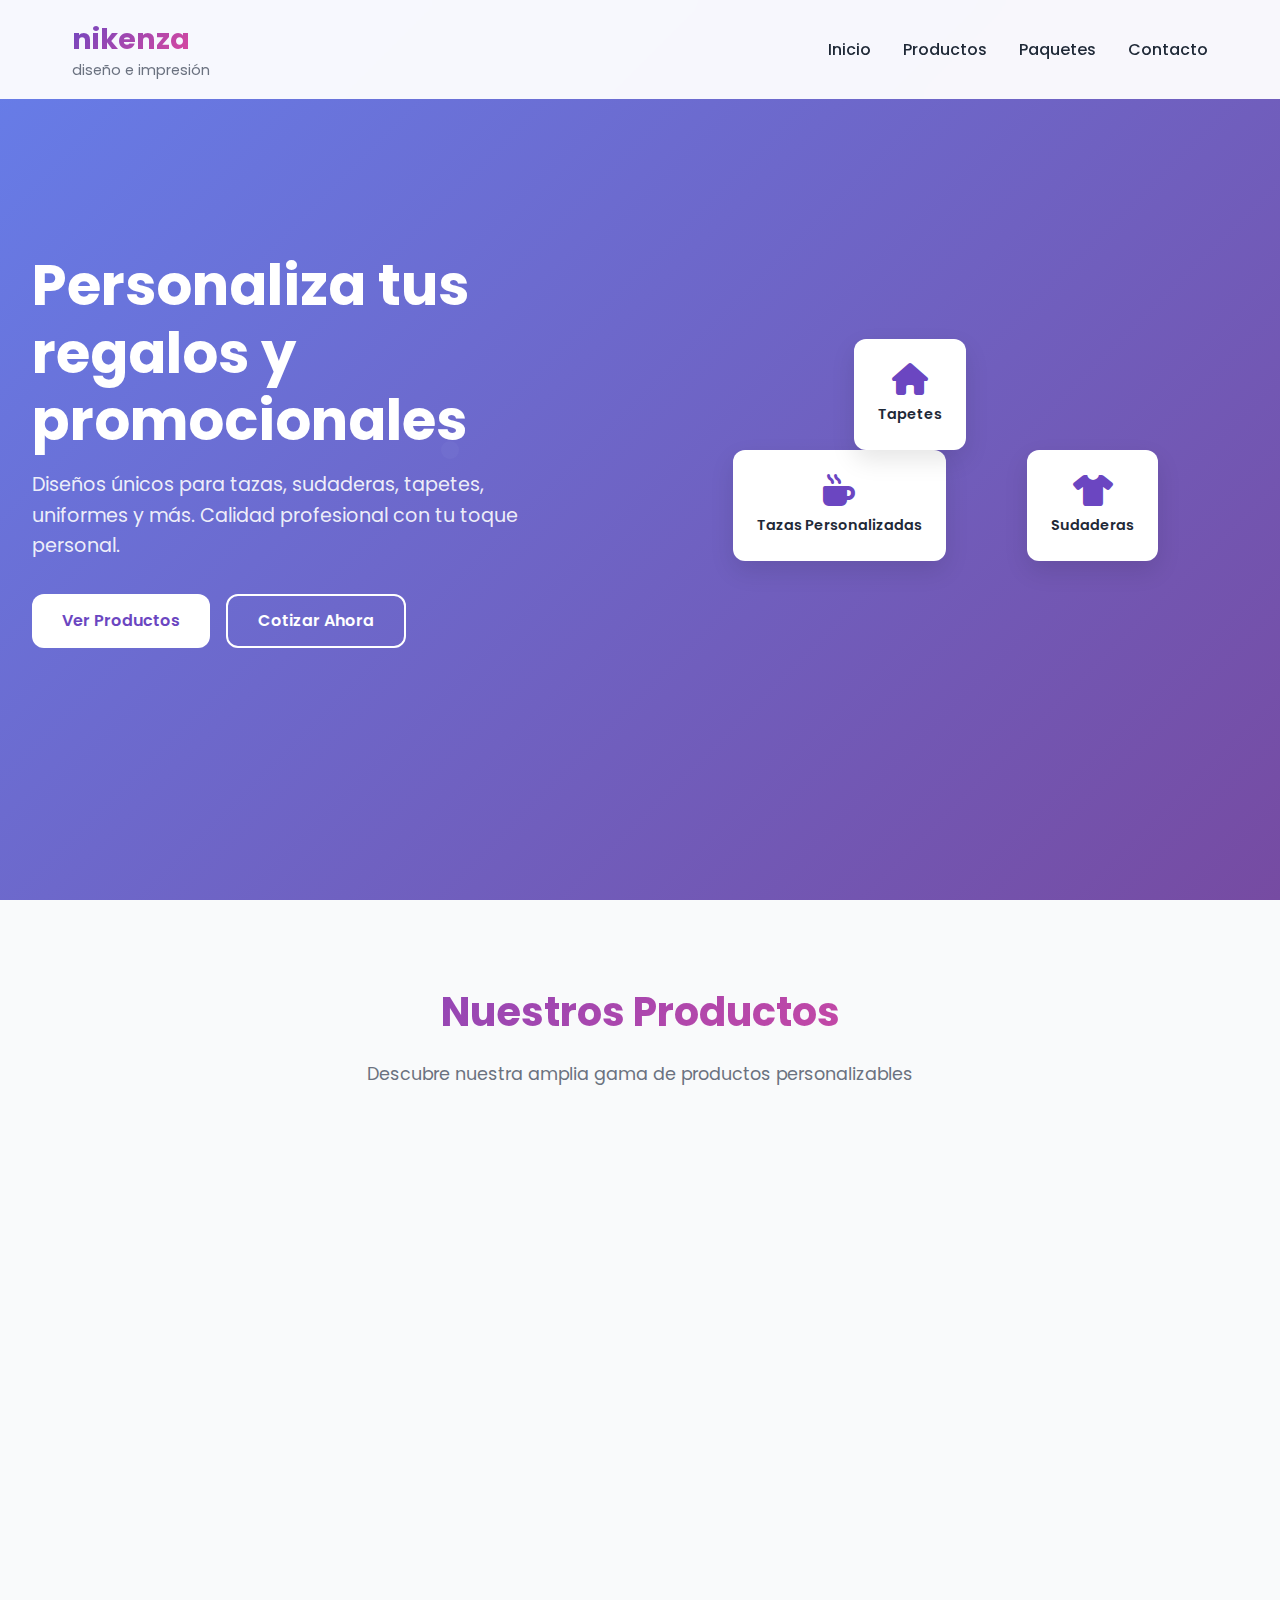
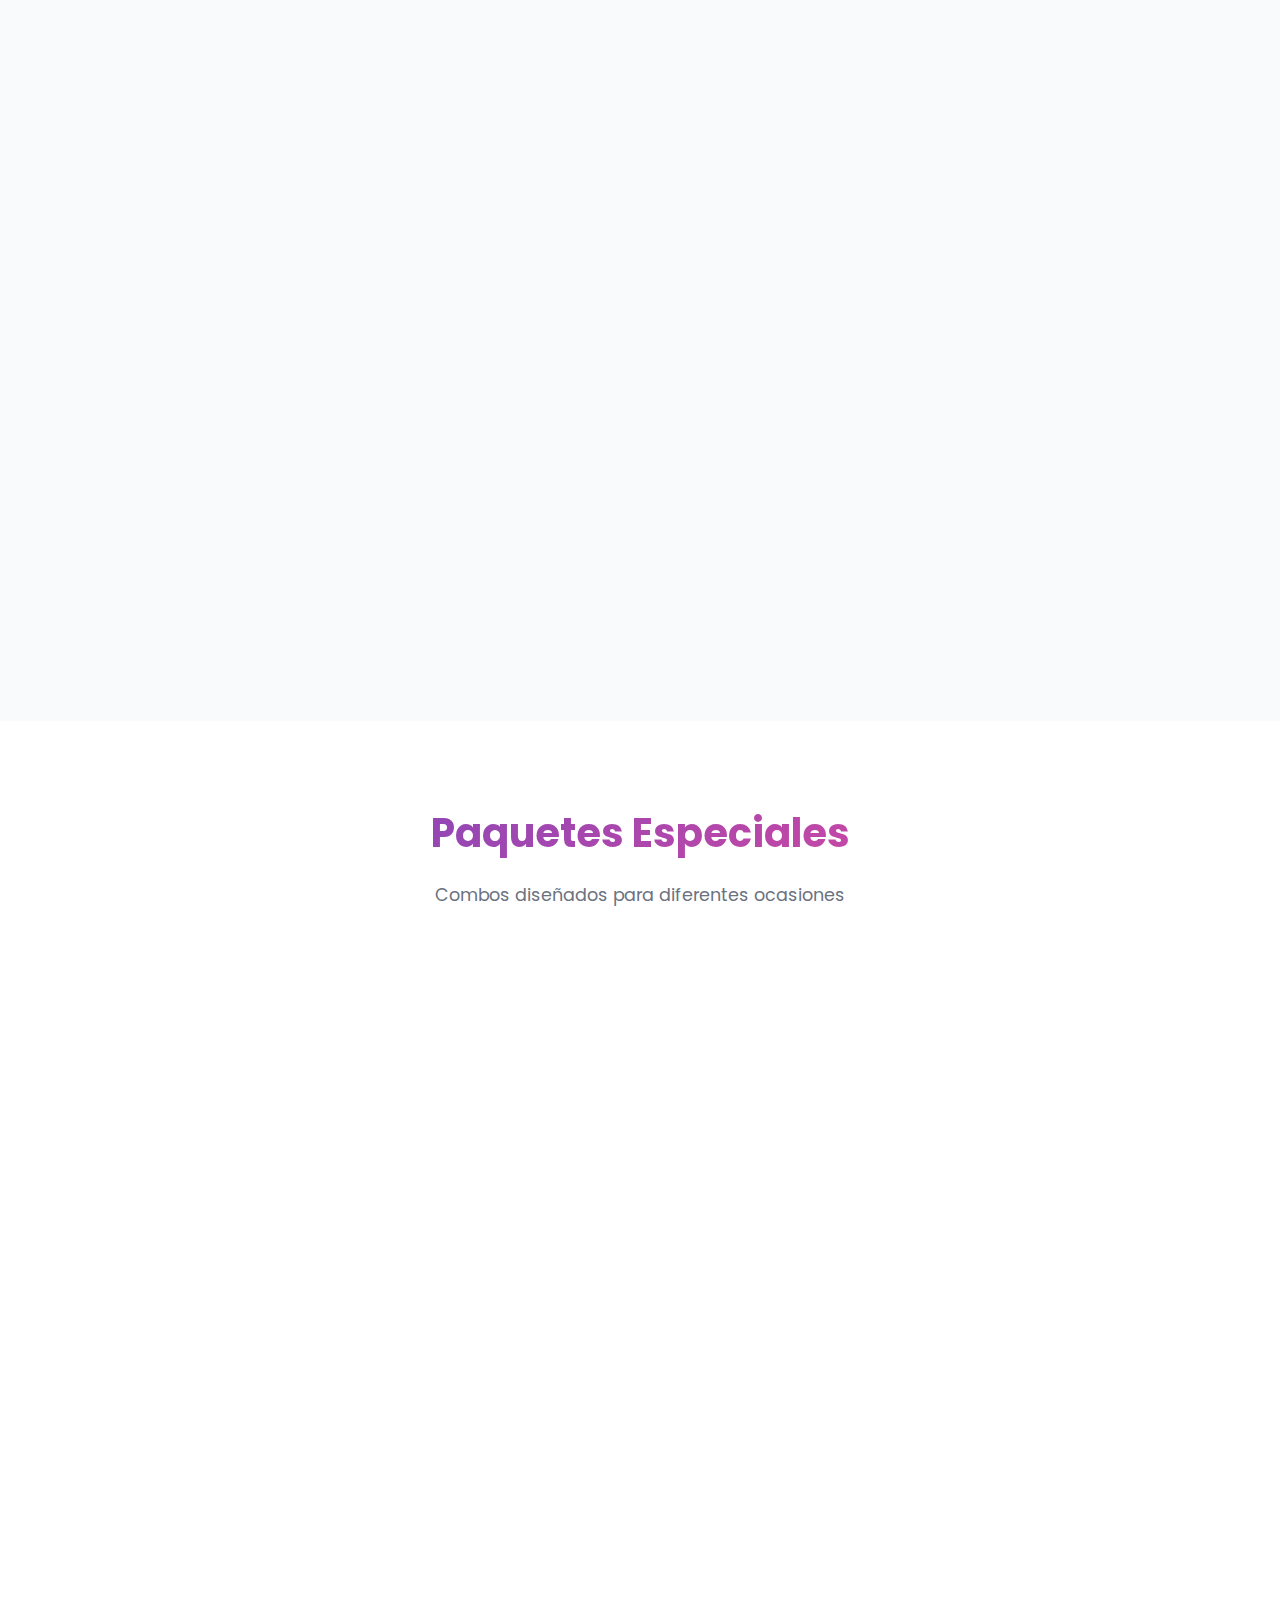
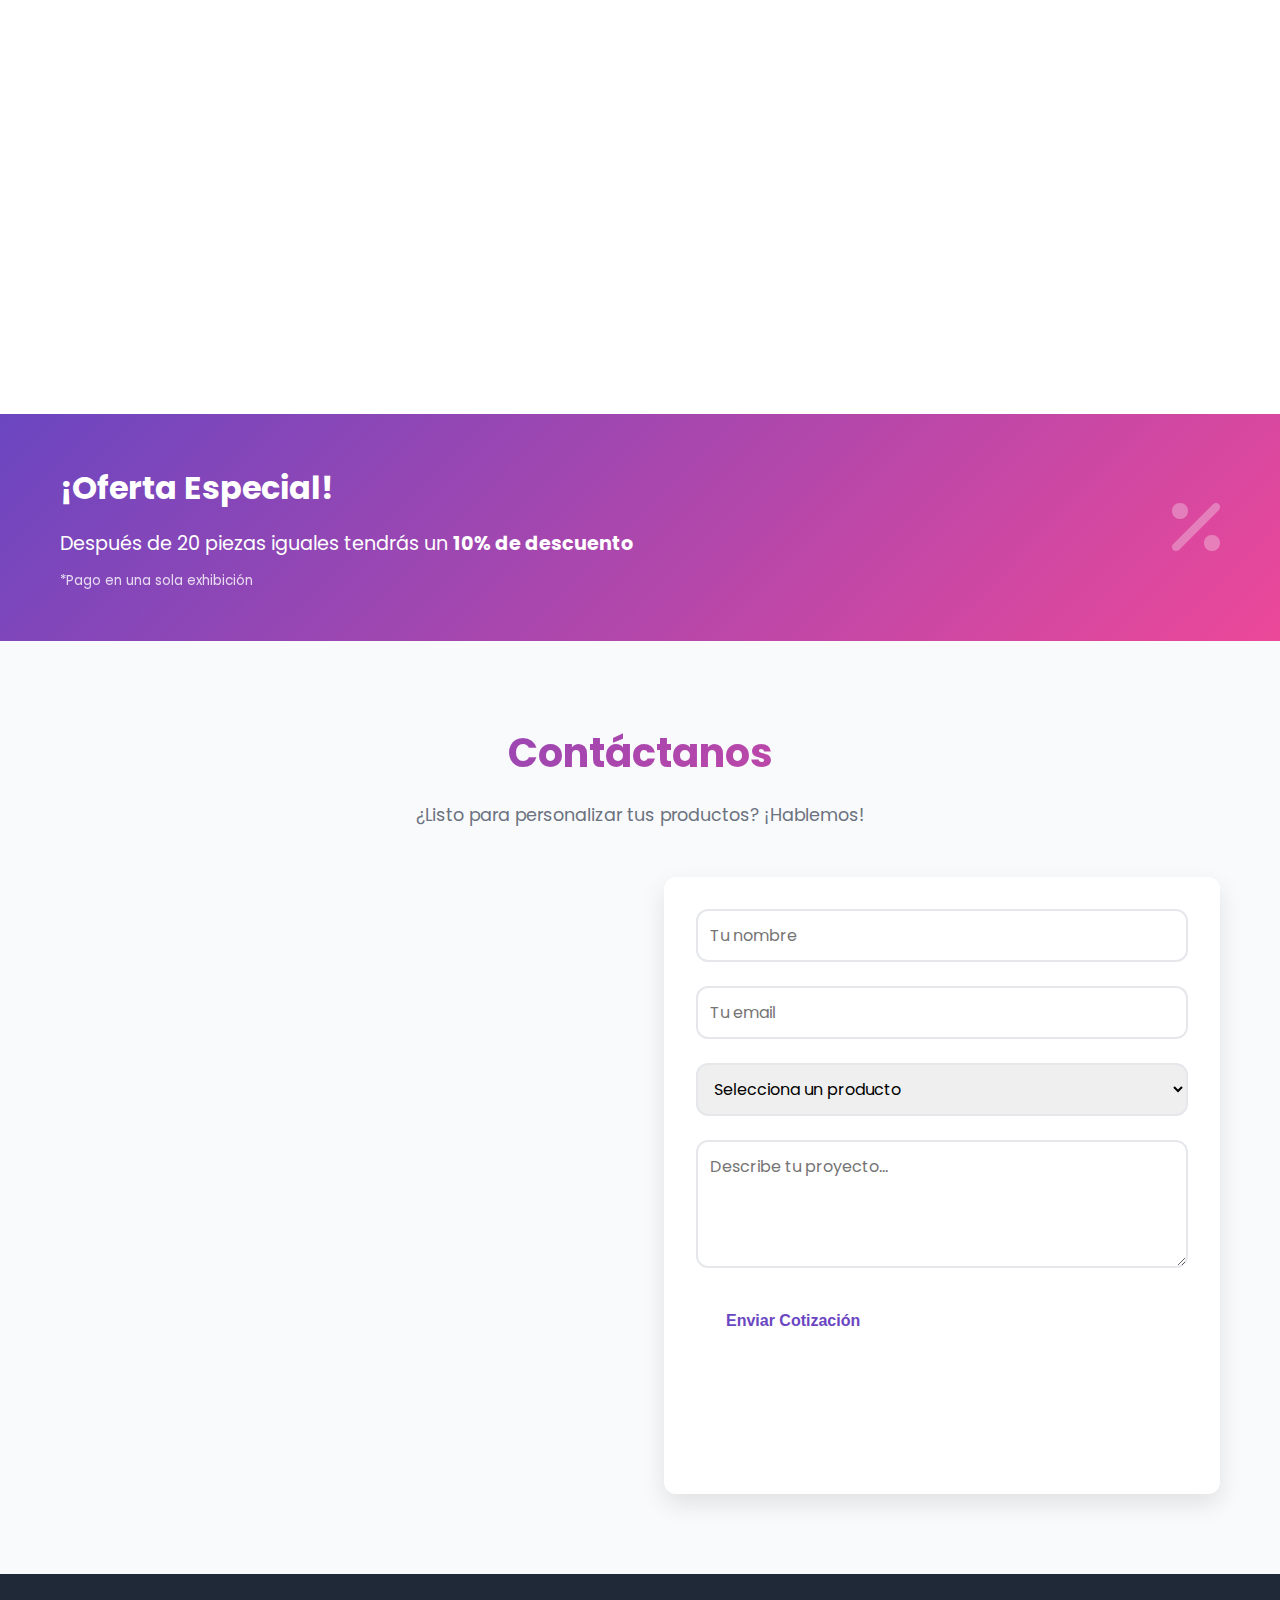
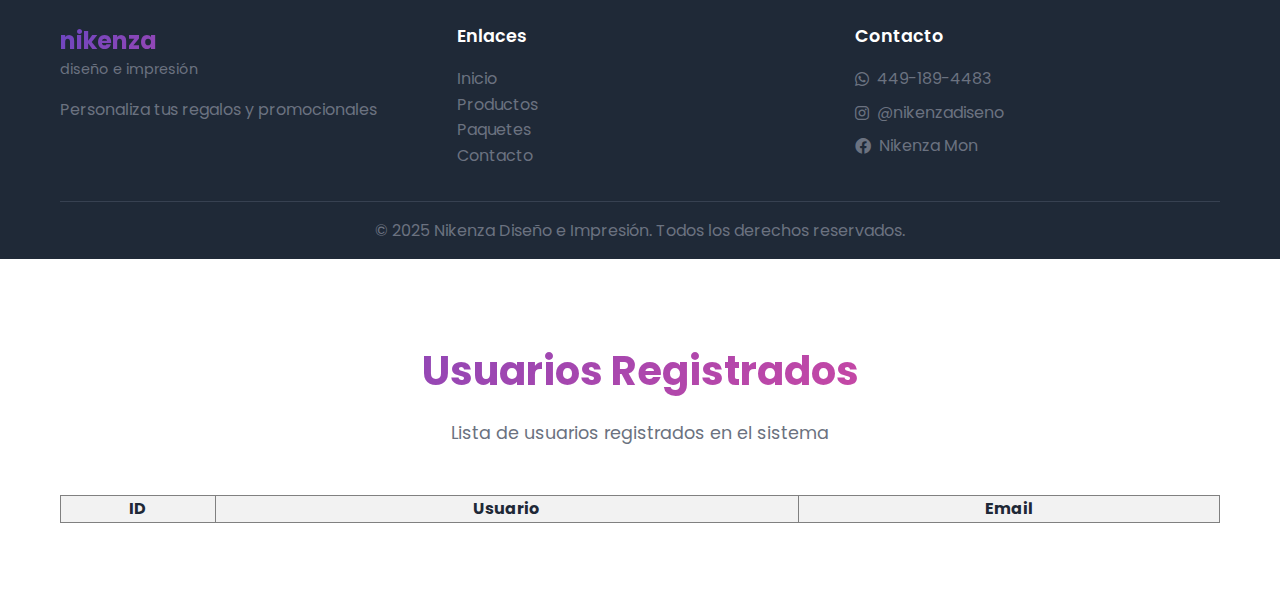
<file: Proyecto.html>
<!DOCTYPE html>
<html lang="es">

<head>
    <meta charset="UTF-8">
    <meta name="viewport" content="width=device-width, initial-scale=1.0">
    <title>Nikenza Diseño e Impresión - Personaliza tus regalos y promocionales</title>
    <link rel="stylesheet" href="Proyecto.css">
    <link href="https://fonts.googleapis.com/css2?family=Poppins:wght@300;400;500;600;700&display=swap"
        rel="stylesheet">
    <link rel="stylesheet" href="https://cdnjs.cloudflare.com/ajax/libs/font-awesome/6.0.0/css/all.min.css">
</head>

<body>
    <!-- Header -->
    <header class="header">
        <nav class="nav">
            <div class="nav-container">
                <div class="logo">
                    <h1>nikenza</h1>
                    <span>diseño e impresión</span>
                </div>
                <ul class="nav-menu">
                    <li><a href="#inicio">Inicio</a></li>
                    <li><a href="#productos">Productos</a></li>
                    <li><a href="#paquetes">Paquetes</a></li>
                    <li><a href="#contacto">Contacto</a></li>
                </ul>
                <div class="hamburger">
                    <span></span>
                    <span></span>
                    <span></span>
                </div>
            </div>
        </nav>
    </header>

    <!-- Hero Section -->
    <section id="inicio" class="hero">
        <div class="hero-content">
            <h1 class="hero-title">Personaliza tus regalos y promocionales</h1>
            <p class="hero-subtitle">Diseños únicos para tazas, sudaderas, tapetes, uniformes y más. Calidad profesional
                con tu toque personal.</p>
            <div class="hero-buttons">
                <a href="#productos" class="btn btn-primary">Ver Productos</a>
                <a href="#contacto" class="btn btn-secondary">Cotizar Ahora</a>
            </div>
        </div>
        <div class="hero-image">
            <div class="floating-card">
                <i class="fas fa-mug-hot"></i>
                <span>Tazas Personalizadas</span>
            </div>
            <div class="floating-card">
                <i class="fas fa-tshirt"></i>
                <span>Sudaderas</span>
            </div>
            <div class="floating-card">
                <i class="fas fa-home"></i>
                <span>Tapetes</span>
            </div>
        </div>
    </section>

    <!-- Productos Section -->
    <section id="productos" class="productos">
        <div class="container">
            <h2 class="section-title">Nuestros Productos</h2>
            <p class="section-subtitle">Descubre nuestra amplia gama de productos personalizables</p>

            <div class="productos-grid">
                <!-- Tazas -->
                <div class="producto-card">
                    <div class="producto-image">
                        <i class="fas fa-mug-hot"></i>
                        <div class="producto-overlay">
                            <span class="precio">Desde $85</span>
                        </div>
                    </div>
                    <div class="producto-content">
                        <h3>Tazas Personalizadas</h3>
                        <ul class="producto-features">
                            <li>Taza estándar de cerámica - $85</li>
                            <li>Taza con asa de color - $95</li>
                            <li>Taza mágica - $120</li>
                            <li>Par de tazas corazón - $215</li>
                            <li>Taza recta grande 444ml - $130</li>
                        </ul>
                        <button class="btn-producto">Personalizar</button>
                    </div>
                </div>

                <!-- Tapetes -->
                <div class="producto-card">
                    <div class="producto-image">
                        <i class="fas fa-home"></i>
                        <div class="producto-overlay">
                            <span class="precio">$300</span>
                        </div>
                    </div>
                    <div class="producto-content">
                        <h3>Tapete Afelpado</h3>
                        <ul class="producto-features">
                            <li>Tapete blanco afelpado suave</li>
                            <li>Para interior, revés antideslizante</li>
                            <li>Medida: 34 x 58 cm</li>
                            <li>Impresión máxima: 30 x 43 cm</li>
                            <li>Diseño personalizado</li>
                        </ul>
                        <button class="btn-producto">Personalizar</button>
                    </div>
                </div>

                <!-- Sudaderas -->
                <div class="producto-card">
                    <div class="producto-image">
                        <i class="fas fa-tshirt"></i>
                        <div class="producto-overlay">
                            <span class="precio">Desde $425</span>
                        </div>
                    </div>
                    <div class="producto-content">
                        <h3>Sudaderas</h3>
                        <ul class="producto-features">
                            <li>Sudadera sencilla - $425</li>
                            <li>Sudadera con gorra - $500</li>
                            <li>Algodón, sencilla, cerrada</li>
                            <li>Cuello redondo</li>
                            <li>Diseño personalizado</li>
                        </ul>
                        <button class="btn-producto">Personalizar</button>
                    </div>
                </div>

                <!-- Uniformes -->
                <div class="producto-card">
                    <div class="producto-image">
                        <i class="fas fa-user-tie"></i>
                        <div class="producto-overlay">
                            <span class="precio">Desde $195</span>
                        </div>
                    </div>
                    <div class="producto-content">
                        <h3>Camisas Uniforme</h3>
                        <ul class="producto-features">
                            <li>Gabardina peinada, muy durable</li>
                            <li>Para dama y caballero</li>
                            <li>Tallas: CH, M, G, EG, 2XL, 3XL, 4XL</li>
                            <li>Frente: $195 - $535</li>
                            <li>Frente y vuelta: $510 - $550</li>
                        </ul>
                        <button class="btn-producto">Personalizar</button>
                    </div>
                </div>
            </div>
        </div>
    </section>

    <!-- Paquetes Section -->
    <section id="paquetes" class="paquetes">
        <div class="container">
            <h2 class="section-title">Paquetes Especiales</h2>
            <p class="section-subtitle">Combos diseñados para diferentes ocasiones</p>

            <div class="paquetes-grid">
                <div class="paquete-card">
                    <div class="paquete-header">
                        <h3>Paquete Básico</h3>
                        <div class="precio-paquete">$250</div>
                    </div>
                    <div class="paquete-content">
                        <ul>
                            <li>1 Taza estándar</li>
                            <li>1 Llavero de acero con impresión frente y vuelta</li>
                            <li>1 Rompecabezas tamaño carta</li>
                            <li>Diseño personalizado a tu elección</li>
                        </ul>
                    </div>
                </div>

                <div class="paquete-card featured">
                    <div class="paquete-header">
                        <h3>Paquete Viajero</h3>
                        <div class="precio-paquete">$320</div>
                    </div>
                    <div class="paquete-content">
                        <ul>
                            <li>1 Bolsa ecológica chica</li>
                            <li>2 Llaveros de acero con impresión frente y vuelta</li>
                            <li>1 Cojín 20 x 30 cm</li>
                            <li>Diseño personalizado a tu elección</li>
                        </ul>
                    </div>
                </div>

                <div class="paquete-card">
                    <div class="paquete-header">
                        <h3>Paquete Deportivo</h3>
                        <div class="precio-paquete">$575</div>
                    </div>
                    <div class="paquete-content">
                        <ul>
                            <li>1 Playera deportiva Dryfit impresa al frente</li>
                            <li>1 Gorra combinada (color a elegir)</li>
                            <li>1 Vaso alto de acero (blanco o plata)</li>
                            <li>Diseño personalizado a tu elección</li>
                        </ul>
                    </div>
                </div>

                <div class="paquete-card">
                    <div class="paquete-header">
                        <h3>Paquete Potterhead</h3>
                        <div class="precio-paquete">$635</div>
                    </div>
                    <div class="paquete-content">
                        <ul>
                            <li>1 Playera deportiva Dryfit con diseño de Quidditch</li>
                            <li>1 Termo cafetero con asa y escudo de Hogwarts</li>
                            <li>1 Llavero de acero con impresión frente y vuelta</li>
                            <li>Diseño de tu casa de Hogwarts y fecha de cumpleaños</li>
                        </ul>
                    </div>
                </div>
            </div>
        </div>
    </section>

    <!-- Promoción Section -->
    <section class="promocion">
        <div class="container">
            <div class="promocion-content">
                <div class="promocion-text">
                    <h2>¡Oferta Especial!</h2>
                    <p>Después de 20 piezas iguales tendrás un <strong>10% de descuento</strong></p>
                    <small>*Pago en una sola exhibición</small>
                </div>
                <div class="promocion-image">
                    <i class="fas fa-percentage"></i>
                </div>
            </div>
        </div>
    </section>

    <!-- Contacto Section -->
    <section id="contacto" class="contacto">
        <div class="container">
            <h2 class="section-title">Contáctanos</h2>
            <p class="section-subtitle">¿Listo para personalizar tus productos? ¡Hablemos!</p>

            <div class="contacto-grid">
                <div class="contacto-info">
                    <div class="contacto-item">
                        <i class="fab fa-whatsapp"></i>
                        <div>
                            <h3>WhatsApp</h3>
                            <p>449-189-4483</p>
                            <a href="https://wa.me/4491894483" class="btn btn-whatsapp">
                                <i class="fab fa-whatsapp"></i>
                                Enviar mensaje
                            </a>
                        </div>
                    </div>

                    <div class="contacto-item">
                        <i class="fab fa-instagram"></i>
                        <div>
                            <h3>Instagram</h3>
                            <p>@nikenzadiseno</p>
                            <a href="https://instagram.com/nikenzadiseno" class="btn btn-instagram">
                                <i class="fab fa-instagram"></i>
                                Seguir
                            </a>
                        </div>
                    </div>

                    <div class="contacto-item">
                        <i class="fab fa-facebook"></i>
                        <div>
                            <h3>Facebook</h3>
                            <p>Nikenza Mon</p>
                            <a href="#" class="btn btn-facebook">
                                <i class="fab fa-facebook"></i>
                                Visitar
                            </a>
                        </div>
                    </div>
                </div>

                <div class="contacto-form">
                    <form>
                        <div class="form-group">
                            <input type="text" placeholder="Tu nombre" required>
                        </div>
                        <div class="form-group">
                            <input type="email" placeholder="Tu email" required>
                        </div>
                        <div class="form-group">
                            <select required>
                                <option value="">Selecciona un producto</option>
                                <option value="tazas">Tazas Personalizadas</option>
                                <option value="tapetes">Tapetes Afelpados</option>
                                <option value="sudaderas">Sudaderas</option>
                                <option value="uniformes">Camisas de Uniforme</option>
                                <option value="paquetes">Paquetes Especiales</option>
                            </select>
                        </div>
                        <div class="form-group">
                            <textarea placeholder="Describe tu proyecto..." rows="4" required></textarea>
                        </div>
                        <button type="submit" class="btn btn-primary">Enviar Cotización</button>
                    </form>
                </div>
            </div>
        </div>
    </section>

    <!-- Footer -->
    <footer class="footer">
        <div class="container">
            <div class="footer-content">
                <div class="footer-logo">
                    <h3>nikenza</h3>
                    <span>diseño e impresión</span>
                    <p>Personaliza tus regalos y promocionales</p>
                </div>
                <div class="footer-links">
                    <h4>Enlaces</h4>
                    <ul>
                        <li><a href="#inicio">Inicio</a></li>
                        <li><a href="#productos">Productos</a></li>
                        <li><a href="#paquetes">Paquetes</a></li>
                        <li><a href="#contacto">Contacto</a></li>
                    </ul>
                </div>
                <div class="footer-contact">
                    <h4>Contacto</h4>
                    <p><i class="fab fa-whatsapp"></i> 449-189-4483</p>
                    <p><i class="fab fa-instagram"></i> @nikenzadiseno</p>
                    <p><i class="fab fa-facebook"></i> Nikenza Mon</p>
                </div>
            </div>
            <div class="footer-bottom">
                <p>&copy; 2025 Nikenza Diseño e Impresión. Todos los derechos reservados.</p>
            </div>
        </div>
    </footer>

    <script>
        // Mobile menu toggle
        const hamburger = document.querySelector(".hamburger");
        const navMenu = document.querySelector(".nav-menu");

        hamburger.addEventListener("click", () => {
            hamburger.classList.toggle("active");
            navMenu.classList.toggle("active");
        });

        // Close mobile menu when clicking on a link
        document.querySelectorAll(".nav-menu a").forEach(link => {
            link.addEventListener("click", () => {
                hamburger.classList.remove("active");
                navMenu.classList.remove("active");
            });
        });

        // Smooth scrolling for navigation links
        document.querySelectorAll("a[href^=\"#\"]").forEach(anchor => {
            anchor.addEventListener("click", function (e) {
                e.preventDefault();
                const target = document.querySelector(this.getAttribute("href"));
                if (target) {
                    target.scrollIntoView({
                        behavior: "smooth",
                        block: "start"
                    });
                }
            });
        });

        // Header background on scroll
        window.addEventListener("scroll", () => {
            const header = document.querySelector(".header");
            if (window.scrollY > 100) {
                header.style.background = "rgba(255, 255, 255, 0.98)";
                header.style.boxShadow = "0 2px 20px rgba(0, 0, 0, 0.1)";
            } else {
                header.style.background = "rgba(255, 255, 255, 0.95)";
                header.style.boxShadow = "none";
            }
        });

        // Intersection Observer for animations
        const observerOptions = {
            threshold: 0.1,
            rootMargin: "0px 0px -50px 0px"
        };

        const observer = new IntersectionObserver((entries) => {
            entries.forEach(entry => {
                if (entry.isIntersecting) {
                    entry.target.style.opacity = "1";
                    entry.target.style.transform = "translateY(0)";
                }
            });
        }, observerOptions);

        // Observe elements for animation
        document.addEventListener("DOMContentLoaded", () => {
            const animatedElements = document.querySelectorAll(".producto-card, .paquete-card, .contacto-item");

            animatedElements.forEach(el => {
                el.style.opacity = "0";
                el.style.transform = "translateY(30px)";
                el.style.transition = "opacity 0.6s ease, transform 0.6s ease";
                observer.observe(el);
            });
        });

        // Form submission
        document.querySelector(".contacto-form form").addEventListener("submit", function (e) {
            e.preventDefault();

            // Get form data
            const formData = new FormData(this);
            const nombre = this.querySelector("input[type=\"text\"]").value;
            const email = this.querySelector("input[type=\"email\"]").value;
            const producto = this.querySelector("select").value;
            const mensaje = this.querySelector("textarea").value;

            // Create WhatsApp message
            const whatsappMessage = `Hola! Me interesa cotizar:\n    \nNombre: ${nombre}\nEmail: ${email}\nProducto: ${producto}\nMensaje: ${mensaje}`;

            // Encode message for URL
            const encodedMessage = encodeURIComponent(whatsappMessage);

            // Open WhatsApp
            window.open(`https://wa.me/4491894483?text=${encodedMessage}`, "_blank");

            // Reset form
            this.reset();

            // Show success message
            alert("¡Gracias! Te redirigimos a WhatsApp para completar tu cotización.");
        });

        // Product card interactions
        document.querySelectorAll(".btn-producto").forEach(btn => {
            btn.addEventListener("click", function () {
                const productCard = this.closest(".producto-card");
                const productTitle = productCard.querySelector("h3").textContent;

                const message = `Hola! Me interesa personalizar: ${productTitle}`;
                const encodedMessage = encodeURIComponent(message);

                window.open(`https://wa.me/4491894483?text=${encodedMessage}`, "_blank");
            });
        });

        // Add loading animation to buttons
        document.querySelectorAll(".btn").forEach(btn => {
            btn.addEventListener("click", function () {
                if (!this.classList.contains("loading")) {
                    this.classList.add("loading");
                    setTimeout(() => {
                        this.classList.remove("loading");
                    }, 2000);
                }
            });
        });

        // Parallax effect for hero section
        window.addEventListener("scroll", () => {
            const scrolled = window.pageYOffset;
            const parallaxElements = document.querySelectorAll(".floating-card");

            parallaxElements.forEach((element, index) => {
                const speed = 0.5 + (index * 0.1);
                element.style.transform = `translateY(${scrolled * speed}px)`;
            });
        });

        // Add hover effects to cards
        document.querySelectorAll(".producto-card, .paquete-card").forEach(card => {
            card.addEventListener("mouseenter", function () {
                this.style.transform = "translateY(-10px) scale(1.02)";
            });

            card.addEventListener("mouseleave", function () {
                this.style.transform = "translateY(0) scale(1)";
            });
        });

        // Counter animation for prices
        function animateCounter(element, target) {
            let current = 0;
            const increment = target / 100;
            const timer = setInterval(() => {
                current += increment;
                element.textContent = `$${Math.floor(current)}`;
                if (current >= target) {
                    element.textContent = `$${target}`;
                    clearInterval(timer);
                }
            }, 20);
        }

        // Observe price elements for counter animation
        const priceObserver = new IntersectionObserver((entries) => {
            entries.forEach(entry => {
                if (entry.isIntersecting) {
                    const priceText = entry.target.textContent;
                    const priceNumber = parseInt(priceText.replace(/[^0-9]/g, ""));
                    if (priceNumber) {
                        animateCounter(entry.target, priceNumber);
                        priceObserver.unobserve(entry.target);
                    }
                }
            });
        });

        document.addEventListener("DOMContentLoaded", () => {
            document.querySelectorAll(".precio-paquete, .precio").forEach(price => {
                priceObserver.observe(price);
            });
        });

        // Add ripple effect to buttons
        function createRipple(event) {
            const button = event.currentTarget;
            const circle = document.createElement("span");
            const diameter = Math.max(button.clientWidth, button.clientHeight);
            const radius = diameter / 2;

            circle.style.width = circle.style.height = `${diameter}px`;
            circle.style.left = `${event.clientX - button.offsetLeft - radius}px`;
            circle.style.top = `${event.clientY - button.offsetTop - radius}px`;
            circle.classList.add("ripple");

            const ripple = button.getElementsByClassName("ripple")[0];
            if (ripple) {
                ripple.remove();
            }

            button.appendChild(circle);
        }

        document.querySelectorAll(".btn, .btn-producto").forEach(btn => {
            btn.addEventListener("click", createRipple);
        });

        // Add CSS for ripple effect
        const style = document.createElement("style");
        style.textContent = `\n    .btn, .btn-producto {\n        position: relative;\n        overflow: hidden;\n    }\n    \n    .ripple {\n        position: absolute;\n        border-radius: 50%;\n        background-color: rgba(255, 255, 255, 0.6);\n        transform: scale(0);\n        animation: ripple-animation 0.6s linear;\n        pointer-events: none;\n    }\n    \n    @keyframes ripple-animation {\n        to {\n            transform: scale(4);\n            opacity: 0;\n        }\n    }\n    \n    .loading {\n        pointer-events: none;\n        opacity: 0.7;\n    }\n`;
        document.head.appendChild(style);
    </script>

    <!-- Usuarios Registrados -->
    <section id="usuarios" class="usuarios">
        <div class="container">
            <h2 class="section-title">Usuarios Registrados</h2>
            <p class="section-subtitle">Lista de usuarios registrados en el sistema</p>
            <table id="tablaUsuarios" border="1" style="width: 100%; border-collapse: collapse; text-align: center;">
                <thead>
                    <tr style="background-color: #f2f2f2;">
                        <th>ID</th>
                        <th>Usuario</th>
                        <th>Email</th>
                    </tr>
                </thead>
                <tbody>
                    <!-- Usuarios se mostrarán aquí desde JS -->
                </tbody>
            </table>
        </div>
    </section>

    <script>
        // Obtener usuarios desde PHP
        fetch('usuarios.php')
            .then(response => response.json())
            .then(data => {
                const tbody = document.querySelector('#tablaUsuarios tbody');
                if (Array.isArray(data)) {
                    data.forEach(user => {
                        const fila = document.createElement('tr');
                        fila.innerHTML = `
                    <td>${user.id}</td>
                    <td>${user.username}</td>
                    <td>${user.email}</td>
                `;
                        tbody.appendChild(fila);
                    });
                } else {
                    tbody.innerHTML = `<tr><td colspan="3">No hay usuarios disponibles</td></tr>`;
                }
            })
            .catch(error => {
                console.error('Error al obtener usuarios:', error);
            });
    </script>

</body>

</html>
</file>
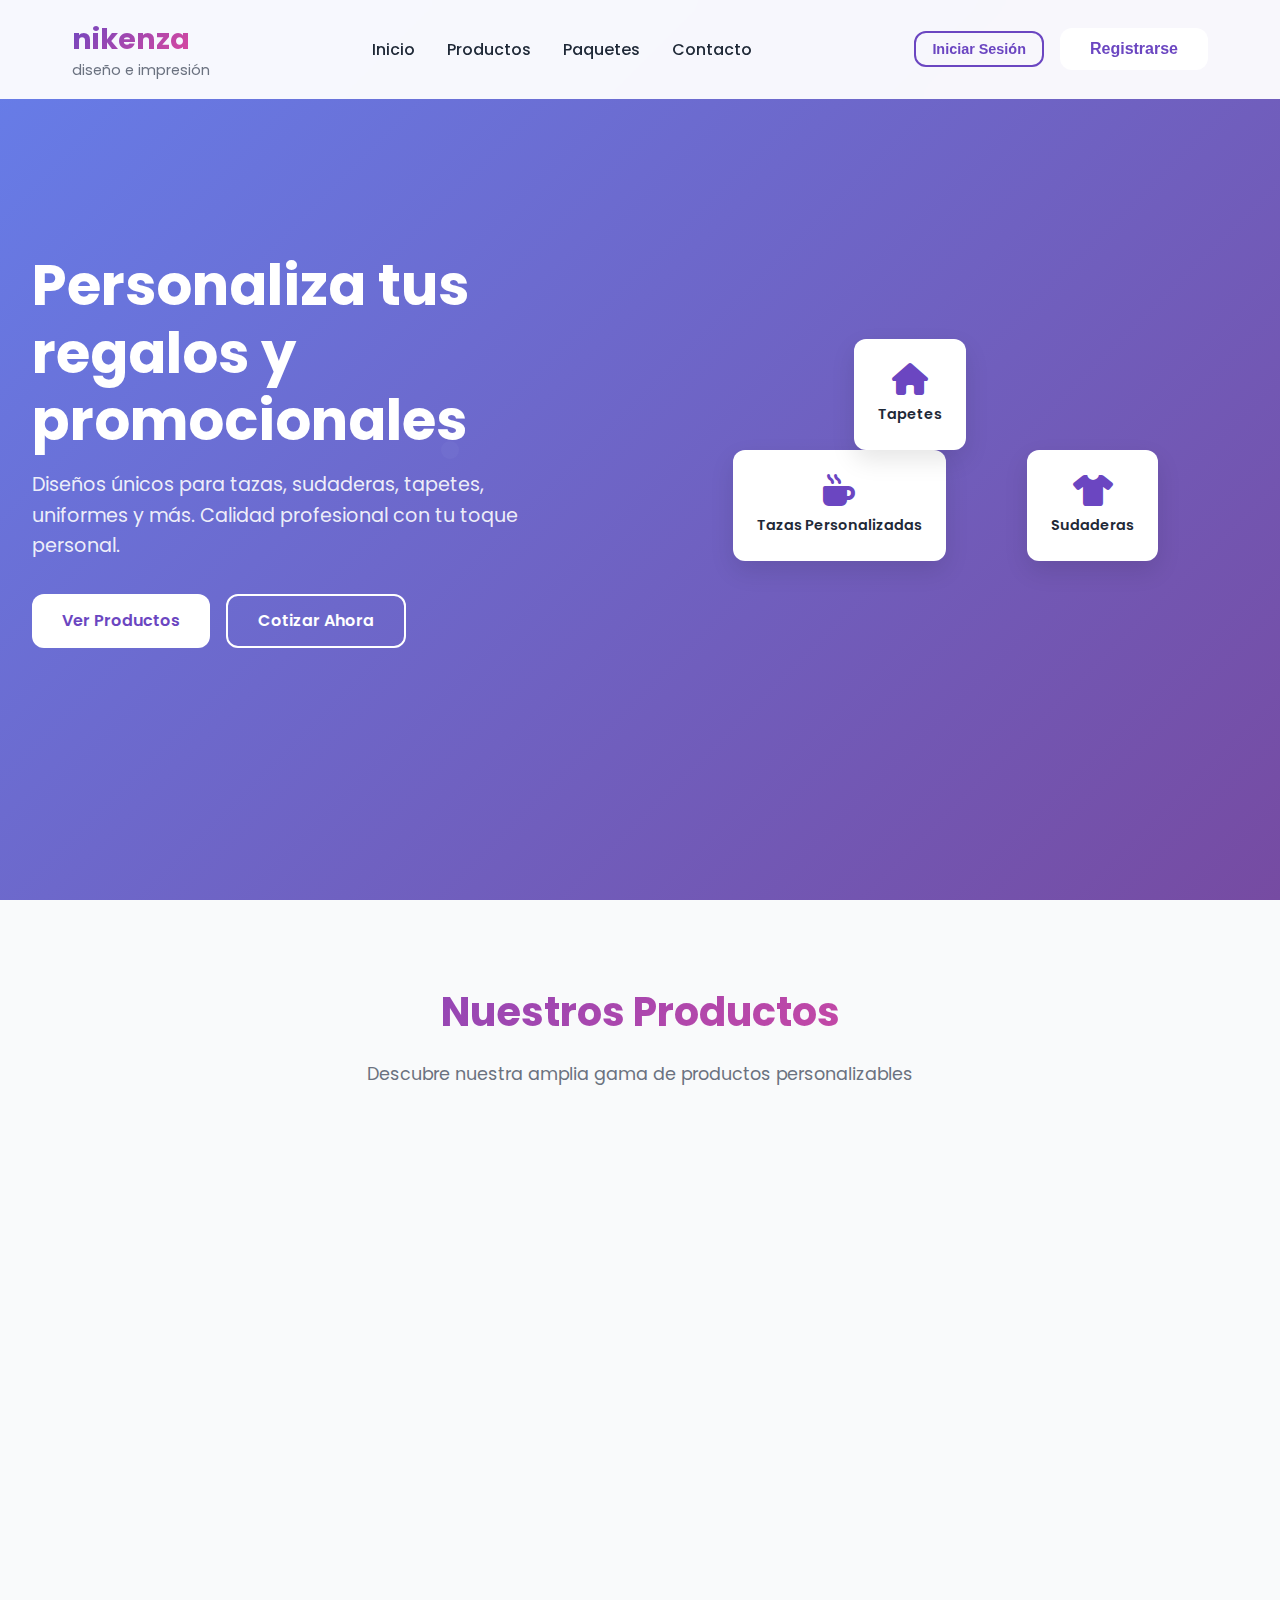
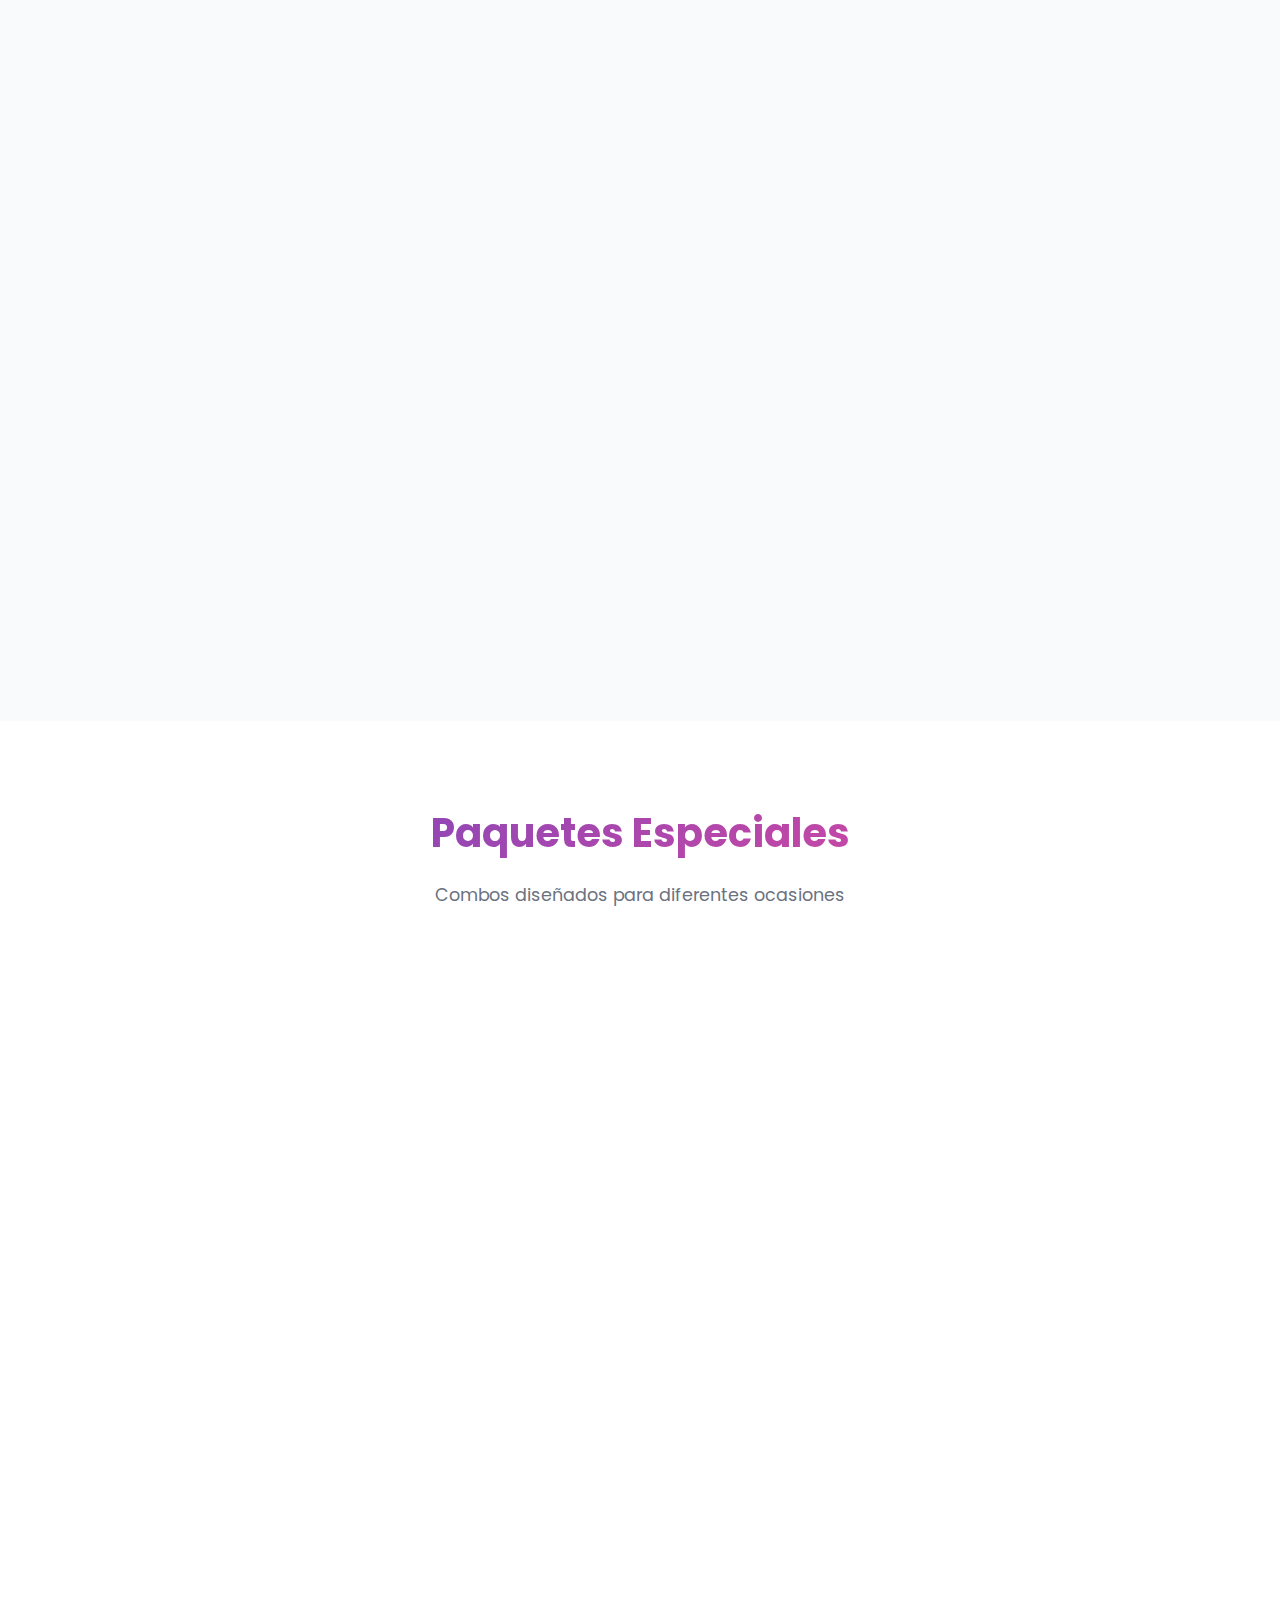
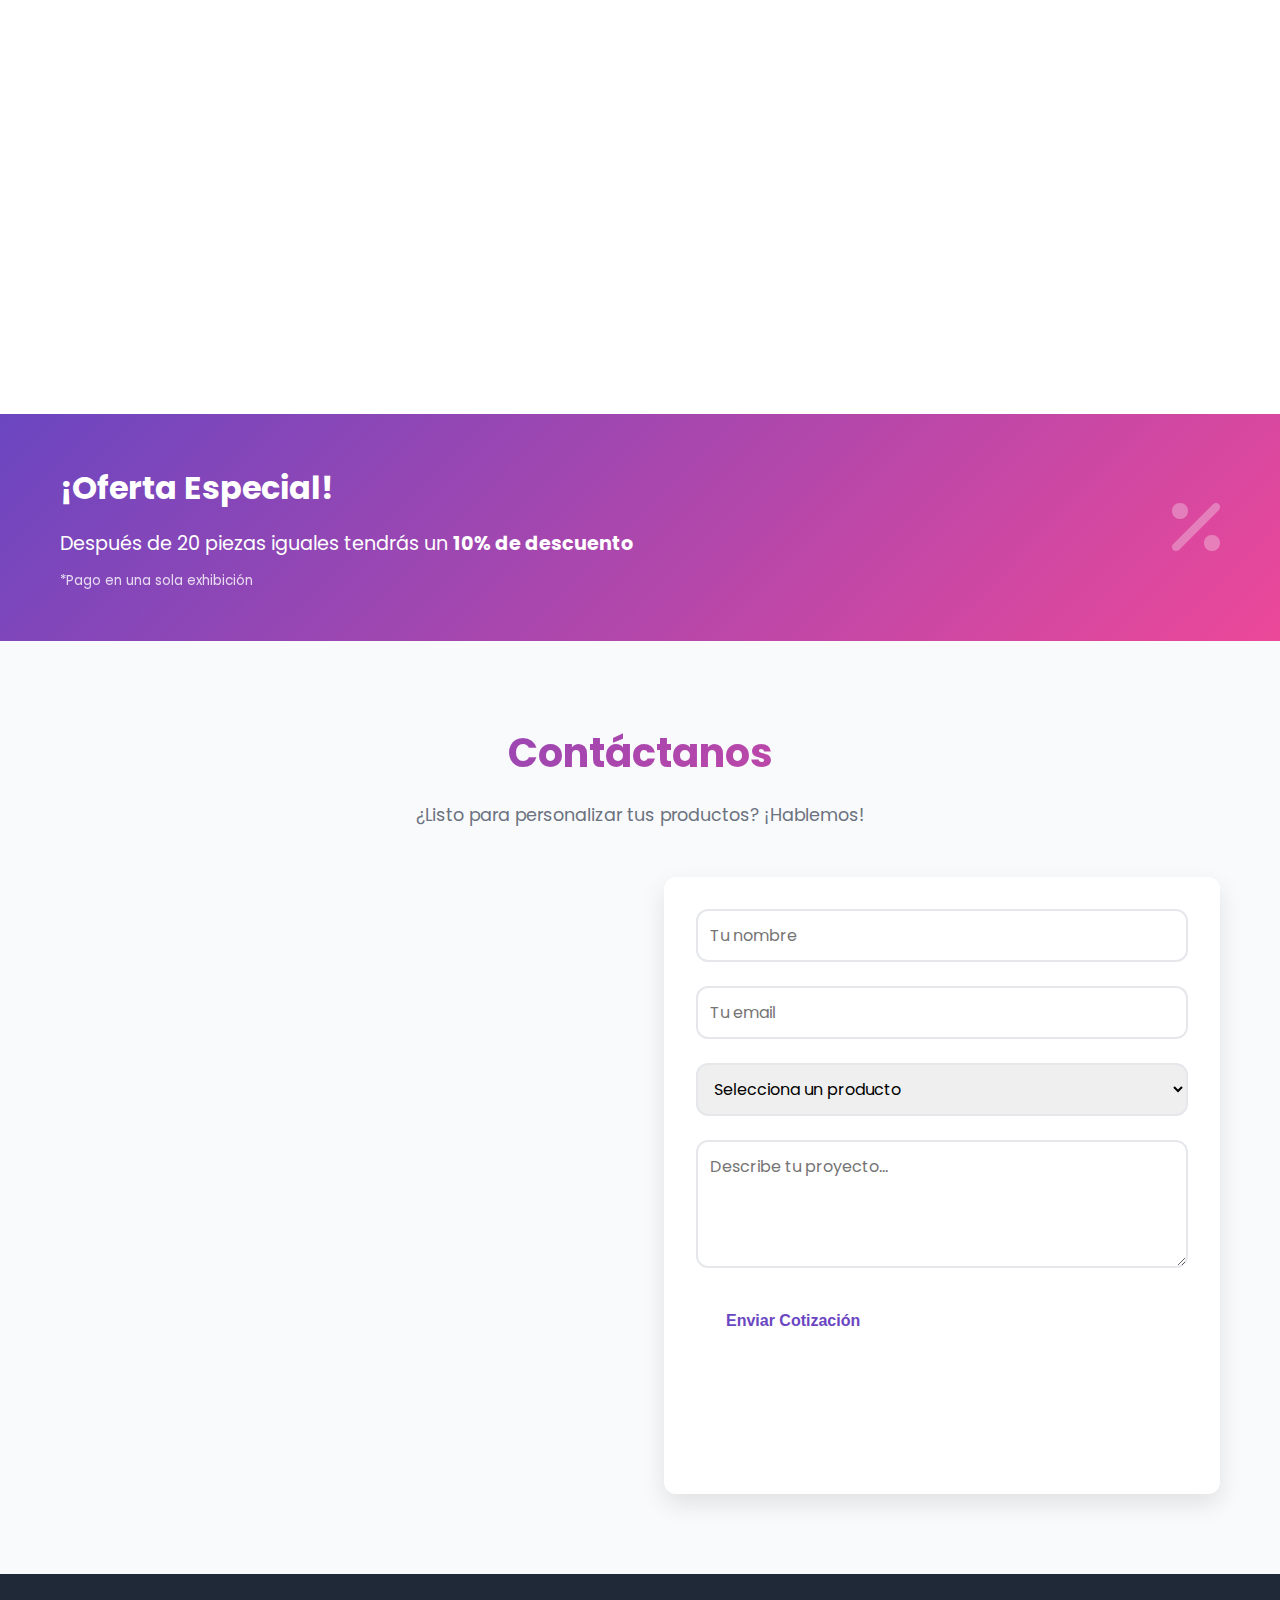
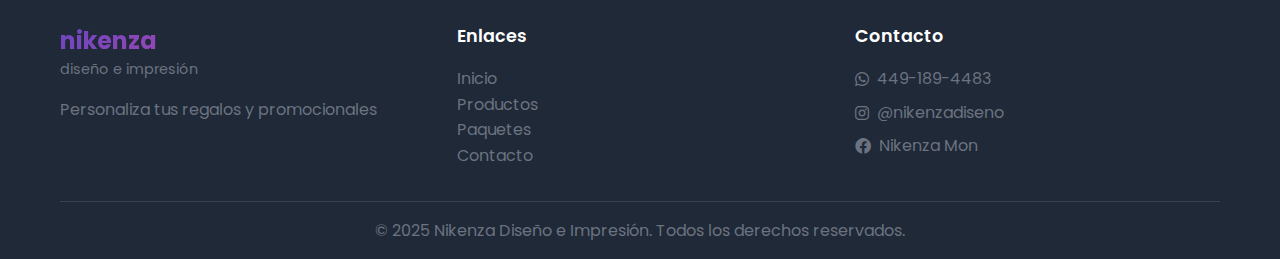
<file: nikenza_store_completo/htdocs/nikenza_store/admin.html>
<!DOCTYPE html>
<html lang="es">
<head>
    <meta charset="UTF-8">
    <meta name="viewport" content="width=device-width, initial-scale=1.0">
    <title>Panel de Administración - Nikenza</title>
    <link rel="stylesheet" href="Proyecto.css">
    <link href="https://fonts.googleapis.com/css2?family=Poppins:wght@300;400;500;600;700&display=swap" rel="stylesheet">
    <link rel="stylesheet" href="https://cdnjs.cloudflare.com/ajax/libs/font-awesome/6.0.0/css/all.min.css">
    <style>
        .admin-container {
            max-width: 1200px;
            margin: 0 auto;
            padding: 2rem;
            margin-top: 80px;
        }
        
        .admin-header {
            display: flex;
            justify-content: space-between;
            align-items: center;
            margin-bottom: 2rem;
            padding-bottom: 1rem;
            border-bottom: 2px solid #E5E7EB;
        }
        
        .admin-title {
            font-size: 2rem;
            color: var(--text-dark);
            margin: 0;
        }
        
        .admin-actions {
            display: flex;
            gap: 1rem;
        }
        
        .products-grid {
            display: grid;
            grid-template-columns: repeat(auto-fill, minmax(300px, 1fr));
            gap: 1.5rem;
            margin-top: 2rem;
        }
        
        .admin-product-card {
            background: var(--white);
            border-radius: var(--border-radius);
            box-shadow: var(--shadow);
            padding: 1.5rem;
            transition: var(--transition);
        }
        
        .admin-product-card:hover {
            box-shadow: var(--shadow-hover);
        }
        
        .product-header {
            display: flex;
            justify-content: space-between;
            align-items: flex-start;
            margin-bottom: 1rem;
        }
        
        .product-status {
            padding: 0.25rem 0.75rem;
            border-radius: 20px;
            font-size: 0.8rem;
            font-weight: 600;
        }
        
        .status-active {
            background: #D1FAE5;
            color: #065F46;
        }
        
        .status-inactive {
            background: #FEE2E2;
            color: #991B1B;
        }
        
        .product-actions {
            display: flex;
            gap: 0.5rem;
            margin-top: 1rem;
        }
        
        .btn-small {
            padding: 6px 12px;
            font-size: 0.8rem;
        }
        
        .btn-edit {
            background: #F59E0B;
            color: white;
        }
        
        .btn-delete {
            background: #EF4444;
            color: white;
        }
        
        .loading {
            text-align: center;
            padding: 2rem;
            color: var(--text-light);
        }
        
        .error {
            background: #FEE2E2;
            color: #991B1B;
            padding: 1rem;
            border-radius: var(--border-radius);
            margin-bottom: 1rem;
        }
        
        .success {
            background: #D1FAE5;
            color: #065F46;
            padding: 1rem;
            border-radius: var(--border-radius);
            margin-bottom: 1rem;
        }
    </style>
</head>
<body>
    <!-- Header simplificado -->
    <header class="header">
        <nav class="nav">
            <div class="nav-container">
                <div class="logo">
                    <h1>nikenza</h1>
                    <span>panel admin</span>
                </div>
                <div class="user-menu">
                    <span class="user-greeting" id="userGreeting"></span>
                    <div class="user-dropdown">
                        <a href="index.html" class="btn btn-outline">Volver al Sitio</a>
                        <button class="btn btn-outline" onclick="logout()">Cerrar Sesión</button>
                    </div>
                </div>
            </div>
        </nav>
    </header>

    <div class="admin-container">
        <div class="admin-header">
            <h1 class="admin-title">Gestión de Productos</h1>
            <div class="admin-actions">
                <button class="btn btn-primary" onclick="showAddProductModal()">
                    <i class="fas fa-plus"></i> Agregar Producto
                </button>
                <button class="btn btn-secondary" onclick="loadProducts()">
                    <i class="fas fa-refresh"></i> Actualizar
                </button>
            </div>
        </div>

        <div id="messages"></div>
        
        <div id="productsContainer">
            <div class="loading">
                <i class="fas fa-spinner fa-spin"></i> Cargando productos...
            </div>
        </div>
    </div>

    <!-- Modal para agregar/editar producto -->
    <div id="productModal" class="modal">
        <div class="modal-content" style="max-width: 600px;">
            <div class="modal-header">
                <h2 id="modalTitle">Agregar Producto</h2>
                <span class="close" onclick="closeProductModal()">&times;</span>
            </div>
            <form id="productForm">
                <div class="form-group">
                    <label for="productName">Nombre del Producto:</label>
                    <input type="text" id="productName" required>
                </div>
                <div class="form-group">
                    <label for="productDescription">Descripción:</label>
                    <textarea id="productDescription" rows="3"></textarea>
                </div>
                <div class="form-group">
                    <label for="productPrice">Precio:</label>
                    <input type="number" id="productPrice" step="0.01" min="0" required>
                </div>
                <div class="form-group">
                    <label for="productCategory">Categoría:</label>
                    <select id="productCategory" required>
                        <option value="">Seleccionar categoría</option>
                        <option value="tazas">Tazas</option>
                        <option value="tapetes">Tapetes</option>
                        <option value="sudaderas">Sudaderas</option>
                        <option value="uniformes">Uniformes</option>
                        <option value="otros">Otros</option>
                    </select>
                </div>
                <div class="form-group">
                    <label for="productIcon">Icono (clase FontAwesome):</label>
                    <input type="text" id="productIcon" placeholder="fas fa-mug-hot">
                </div>
                <div class="form-group">
                    <label for="productFeatures">Características (una por línea):</label>
                    <textarea id="productFeatures" rows="4" placeholder="Característica 1&#10;Característica 2&#10;Característica 3"></textarea>
                </div>
                <div class="form-group">
                    <label>
                        <input type="checkbox" id="productActive" checked>
                        Producto activo
                    </label>
                </div>
                <div class="form-actions">
                    <button type="submit" class="btn btn-primary">Guardar</button>
                    <button type="button" class="btn btn-secondary" onclick="closeProductModal()">Cancelar</button>
                </div>
            </form>
        </div>
    </div>

    <script>
        let currentUser = null;
        let editingProductId = null;

        // Verificar autenticación al cargar
        document.addEventListener("DOMContentLoaded", () => {
            checkAdminAuth();
        });

        async function checkAdminAuth() {
            try {
                const response = await fetch('php/check_session.php');
                const data = await response.json();
                
                if (!data.authenticated || data.user.role !== 'admin') {
                    alert('Acceso denegado. Se requieren permisos de administrador.');
                    window.location.href = 'index.html';
                    return;
                }
                
                currentUser = data.user;
                document.getElementById('userGreeting').textContent = `Hola, ${currentUser.username}`;
                loadProducts();
            } catch (error) {
                console.error('Error verificando autenticación:', error);
                window.location.href = 'index.html';
            }
        }

        async function loadProducts() {
            try {
                const response = await fetch('php/admin_products.php');
                const data = await response.json();
                
                if (data.success) {
                    displayProducts(data.productos);
                } else {
                    showMessage(data.error || 'Error cargando productos', 'error');
                }
            } catch (error) {
                console.error('Error:', error);
                showMessage('Error de conexión', 'error');
            }
        }

        function displayProducts(productos) {
            const container = document.getElementById('productsContainer');
            
            if (productos.length === 0) {
                container.innerHTML = '<div class="loading">No hay productos registrados</div>';
                return;
            }
            
            const html = `
                <div class="products-grid">
                    ${productos.map(producto => `
                        <div class="admin-product-card">
                            <div class="product-header">
                                <h3>${producto.name}</h3>
                                <span class="product-status ${producto.active ? 'status-active' : 'status-inactive'}">
                                    ${producto.active ? 'Activo' : 'Inactivo'}
                                </span>
                            </div>
                            <p><strong>Precio:</strong> $${producto.price}</p>
                            <p><strong>Categoría:</strong> ${producto.category}</p>
                            <p><strong>Descripción:</strong> ${producto.description || 'Sin descripción'}</p>
                            <div class="product-actions">
                                <button class="btn btn-edit btn-small" onclick="editProduct(${producto.id})">
                                    <i class="fas fa-edit"></i> Editar
                                </button>
                                <button class="btn btn-delete btn-small" onclick="deleteProduct(${producto.id})">
                                    <i class="fas fa-trash"></i> Eliminar
                                </button>
                            </div>
                        </div>
                    `).join('')}
                </div>
            `;
            
            container.innerHTML = html;
        }

        function showAddProductModal() {
            editingProductId = null;
            document.getElementById('modalTitle').textContent = 'Agregar Producto';
            document.getElementById('productForm').reset();
            document.getElementById('productActive').checked = true;
            document.getElementById('productModal').style.display = 'flex';
        }

        function closeProductModal() {
            document.getElementById('productModal').style.display = 'none';
            editingProductId = null;
        }

        async function editProduct(id) {
            try {
                const response = await fetch('php/admin_products.php');
                const data = await response.json();
                
                if (data.success) {
                    const producto = data.productos.find(p => p.id == id);
                    if (producto) {
                        editingProductId = id;
                        document.getElementById('modalTitle').textContent = 'Editar Producto';
                        document.getElementById('productName').value = producto.name;
                        document.getElementById('productDescription').value = producto.description || '';
                        document.getElementById('productPrice').value = producto.price;
                        document.getElementById('productCategory').value = producto.category;
                        document.getElementById('productIcon').value = producto.image_icon || '';
                        document.getElementById('productFeatures').value = producto.features.join('\n');
                        document.getElementById('productActive').checked = producto.active;
                        document.getElementById('productModal').style.display = 'flex';
                    }
                }
            } catch (error) {
                console.error('Error:', error);
                showMessage('Error cargando producto', 'error');
            }
        }

        async function deleteProduct(id) {
            if (!confirm('¿Estás seguro de que quieres eliminar este producto?')) {
                return;
            }
            
            try {
                const response = await fetch('php/admin_products.php', {
                    method: 'DELETE',
                    headers: {
                        'Content-Type': 'application/json',
                    },
                    body: JSON.stringify({ id })
                });
                
                const data = await response.json();
                
                if (data.success) {
                    showMessage('Producto eliminado exitosamente', 'success');
                    loadProducts();
                } else {
                    showMessage(data.error || 'Error eliminando producto', 'error');
                }
            } catch (error) {
                console.error('Error:', error);
                showMessage('Error de conexión', 'error');
            }
        }

        document.getElementById('productForm').addEventListener('submit', async (e) => {
            e.preventDefault();
            
            const formData = {
                name: document.getElementById('productName').value,
                description: document.getElementById('productDescription').value,
                price: parseFloat(document.getElementById('productPrice').value),
                category: document.getElementById('productCategory').value,
                image_icon: document.getElementById('productIcon').value,
                features: document.getElementById('productFeatures').value.split('\n').filter(f => f.trim()),
                active: document.getElementById('productActive').checked
            };
            
            try {
                let url = 'php/admin_products.php';
                let method = 'POST';
                
                if (editingProductId) {
                    method = 'PUT';
                    formData.id = editingProductId;
                }
                
                const response = await fetch(url, {
                    method: method,
                    headers: {
                        'Content-Type': 'application/json',
                    },
                    body: JSON.stringify(formData)
                });
                
                const data = await response.json();
                
                if (data.success) {
                    showMessage(data.message, 'success');
                    closeProductModal();
                    loadProducts();
                } else {
                    showMessage(data.error || 'Error guardando producto', 'error');
                }
            } catch (error) {
                console.error('Error:', error);
                showMessage('Error de conexión', 'error');
            }
        });

        function showMessage(message, type) {
            const messagesDiv = document.getElementById('messages');
            messagesDiv.innerHTML = `<div class="${type}">${message}</div>`;
            setTimeout(() => {
                messagesDiv.innerHTML = '';
            }, 5000);
        }

        async function logout() {
            try {
                const response = await fetch('php/logout.php', {
                    method: 'POST'
                });
                
                const data = await response.json();
                
                if (data.success) {
                    window.location.href = 'index.html';
                } else {
                    alert(data.error || 'Error al cerrar sesión');
                }
            } catch (error) {
                console.error('Error:', error);
                alert('Error de conexión');
            }
        }
    </script>
</body>
</html>
</file>
<file: nikenza_store_completo/htdocs/nikenza_store/Proyecto.css>
/* Reset y variables */
* {
    margin: 0;
    padding: 0;
    box-sizing: border-box;
}

:root {
    --primary-color: #6B46C1;
    --secondary-color: #EC4899;
    --accent-color: #F59E0B;
    --text-dark: #1F2937;
    --text-light: #6B7280;
    --bg-light: #F9FAFB;
    --white: #FFFFFF;
    --gradient: linear-gradient(135deg, var(--primary-color), var(--secondary-color));
    --shadow: 0 10px 25px rgba(0, 0, 0, 0.1);
    --shadow-hover: 0 20px 40px rgba(0, 0, 0, 0.15);
    --border-radius: 12px;
    --transition: all 0.3s ease;
}

body {
    font-family: 'Poppins', sans-serif;
    line-height: 1.6;
    color: var(--text-dark);
    overflow-x: hidden;
}

.container {
    max-width: 1200px;
    margin: 0 auto;
    padding: 0 20px;
}

/* Header */
.header {
    position: fixed;
    top: 0;
    width: 100%;
    background: rgba(255, 255, 255, 0.95);
    backdrop-filter: blur(10px);
    z-index: 1000;
    transition: var(--transition);
}

.nav-container {
    display: flex;
    justify-content: space-between;
    align-items: center;
    padding: 1rem 2rem;
    max-width: 1200px;
    margin: 0 auto;
}

.logo h1 {
    background: var(--gradient);
    -webkit-background-clip: text;
    -webkit-text-fill-color: transparent;
    background-clip: text;
    font-size: 1.8rem;
    font-weight: 700;
    margin-bottom: -5px;
}

.logo span {
    font-size: 0.9rem;
    color: var(--text-light);
    font-weight: 400;
}

.nav-menu {
    display: flex;
    list-style: none;
    gap: 2rem;
}

.nav-menu a {
    text-decoration: none;
    color: var(--text-dark);
    font-weight: 500;
    transition: var(--transition);
    position: relative;
}

.nav-menu a:hover {
    color: var(--primary-color);
}

.nav-menu a::after {
    content: '';
    position: absolute;
    bottom: -5px;
    left: 0;
    width: 0;
    height: 2px;
    background: var(--gradient);
    transition: var(--transition);
}

.nav-menu a:hover::after {
    width: 100%;
}

.hamburger {
    display: none;
    flex-direction: column;
    cursor: pointer;
}

.hamburger span {
    width: 25px;
    height: 3px;
    background: var(--text-dark);
    margin: 3px 0;
    transition: var(--transition);
}

/* Hero Section */
.hero {
    min-height: 100vh;
    display: flex;
    align-items: center;
    background: linear-gradient(135deg, #667eea 0%, #764ba2 100%);
    position: relative;
    overflow: hidden;
}

.hero::before {
    content: '';
    position: absolute;
    top: 0;
    left: 0;
    right: 0;
    bottom: 0;
    background: url('data:image/svg+xml,<svg xmlns="http://www.w3.org/2000/svg" viewBox="0 0 100 100"><defs><pattern id="grain" width="100" height="100" patternUnits="userSpaceOnUse"><circle cx="50" cy="50" r="1" fill="rgba(255,255,255,0.1)"/></pattern></defs><rect width="100" height="100" fill="url(%23grain)"/></svg>');
    opacity: 0.3;
}

.hero-content {
    flex: 1;
    padding: 2rem;
    z-index: 2;
    position: relative;
}

.hero-title {
    font-size: 3.5rem;
    font-weight: 700;
    color: var(--white);
    margin-bottom: 1rem;
    line-height: 1.2;
    animation: fadeInUp 1s ease;
}

.hero-subtitle {
    font-size: 1.2rem;
    color: rgba(255, 255, 255, 0.9);
    margin-bottom: 2rem;
    max-width: 500px;
    animation: fadeInUp 1s ease 0.2s both;
}

.hero-buttons {
    display: flex;
    gap: 1rem;
    animation: fadeInUp 1s ease 0.4s both;
}

.btn {
    padding: 12px 30px;
    border: none;
    border-radius: var(--border-radius);
    font-weight: 600;
    text-decoration: none;
    display: inline-flex;
    align-items: center;
    gap: 0.5rem;
    transition: var(--transition);
    cursor: pointer;
    font-size: 1rem;
}

.btn-primary {
    background: var(--white);
    color: var(--primary-color);
}

.btn-primary:hover {
    transform: translateY(-2px);
    box-shadow: var(--shadow-hover);
}

.btn-secondary {
    background: transparent;
    color: var(--white);
    border: 2px solid var(--white);
}

.btn-secondary:hover {
    background: var(--white);
    color: var(--primary-color);
}

.hero-image {
    flex: 1;
    position: relative;
    display: flex;
    justify-content: center;
    align-items: center;
    z-index: 2;
}

.floating-card {
    position: absolute;
    background: var(--white);
    padding: 1.5rem;
    border-radius: var(--border-radius);
    box-shadow: var(--shadow);
    display: flex;
    flex-direction: column;
    align-items: center;
    gap: 0.5rem;
    animation: float 3s ease-in-out infinite;
}

.floating-card:nth-child(1) {
    top: 20%;
    left: 10%;
    animation-delay: 0s;
}

.floating-card:nth-child(2) {
    top: 50%;
    right: 20%;
    animation-delay: 1s;
}

.floating-card:nth-child(3) {
    bottom: 20%;
    left: 30%;
    animation-delay: 2s;
}

.floating-card i {
    font-size: 2rem;
    color: var(--primary-color);
}

.floating-card span {
    font-weight: 600;
    color: var(--text-dark);
    font-size: 0.9rem;
}

/* Productos Section */
.productos {
    padding: 5rem 0;
    background: var(--bg-light);
}

.section-title {
    font-size: 2.5rem;
    font-weight: 700;
    text-align: center;
    margin-bottom: 1rem;
    background: var(--gradient);
    -webkit-background-clip: text;
    -webkit-text-fill-color: transparent;
    background-clip: text;
}

.section-subtitle {
    text-align: center;
    color: var(--text-light);
    font-size: 1.1rem;
    margin-bottom: 3rem;
    max-width: 600px;
    margin-left: auto;
    margin-right: auto;
}

.productos-grid {
    display: grid;
    grid-template-columns: repeat(auto-fit, minmax(300px, 1fr));
    gap: 2rem;
    margin-top: 3rem;
}

.producto-card {
    background: var(--white);
    border-radius: var(--border-radius);
    overflow: hidden;
    box-shadow: var(--shadow);
    transition: var(--transition);
    position: relative;
}

.producto-card:hover {
    transform: translateY(-10px);
    box-shadow: var(--shadow-hover);
}

.producto-image {
    height: 200px;
    background: var(--gradient);
    display: flex;
    align-items: center;
    justify-content: center;
    position: relative;
    overflow: hidden;
}

.producto-image i {
    font-size: 4rem;
    color: var(--white);
    z-index: 2;
}

.producto-overlay {
    position: absolute;
    top: 1rem;
    right: 1rem;
    background: rgba(255, 255, 255, 0.9);
    padding: 0.5rem 1rem;
    border-radius: 20px;
    font-weight: 600;
    color: var(--primary-color);
}

.producto-content {
    padding: 1.5rem;
}

.producto-content h3 {
    font-size: 1.3rem;
    font-weight: 600;
    margin-bottom: 1rem;
    color: var(--text-dark);
}

.producto-features {
    list-style: none;
    margin-bottom: 1.5rem;
}

.producto-features li {
    padding: 0.3rem 0;
    color: var(--text-light);
    position: relative;
    padding-left: 1.5rem;
}

.producto-features li::before {
    content: '✓';
    position: absolute;
    left: 0;
    color: var(--primary-color);
    font-weight: bold;
}

.btn-producto {
    width: 100%;
    background: var(--gradient);
    color: var(--white);
    border: none;
    padding: 12px;
    border-radius: var(--border-radius);
    font-weight: 600;
    cursor: pointer;
    transition: var(--transition);
}

.btn-producto:hover {
    transform: translateY(-2px);
    box-shadow: var(--shadow);
}

/* Paquetes Section */
.paquetes {
    padding: 5rem 0;
    background: var(--white);
}

.paquetes-grid {
    display: grid;
    grid-template-columns: repeat(auto-fit, minmax(280px, 1fr));
    gap: 2rem;
    margin-top: 3rem;
}

.paquete-card {
    background: var(--white);
    border: 2px solid #E5E7EB;
    border-radius: var(--border-radius);
    overflow: hidden;
    transition: var(--transition);
    position: relative;
}

.paquete-card:hover {
    border-color: var(--primary-color);
    transform: translateY(-5px);
    box-shadow: var(--shadow-hover);
}

.paquete-card.featured {
    border-color: var(--primary-color);
    transform: scale(1.05);
}

.paquete-card.featured::before {
    content: 'Más Popular';
    position: absolute;
    top: -1px;
    left: 50%;
    transform: translateX(-50%);
    background: var(--gradient);
    color: var(--white);
    padding: 0.5rem 2rem;
    border-radius: 0 0 var(--border-radius) var(--border-radius);
    font-size: 0.9rem;
    font-weight: 600;
}

.paquete-header {
    background: var(--bg-light);
    padding: 2rem 1.5rem;
    text-align: center;
}

.paquete-header h3 {
    font-size: 1.3rem;
    font-weight: 600;
    margin-bottom: 1rem;
    color: var(--text-dark);
}

.precio-paquete {
    font-size: 2.5rem;
    font-weight: 700;
    color: var(--primary-color);
}

.paquete-content {
    padding: 1.5rem;
}

.paquete-content ul {
    list-style: none;
}

.paquete-content li {
    padding: 0.5rem 0;
    color: var(--text-light);
    position: relative;
    padding-left: 1.5rem;
}

.paquete-content li::before {
    content: '✓';
    position: absolute;
    left: 0;
    color: var(--primary-color);
    font-weight: bold;
}

/* Promoción Section */
.promocion {
    padding: 3rem 0;
    background: var(--gradient);
    color: var(--white);
}

.promocion-content {
    display: flex;
    align-items: center;
    justify-content: space-between;
    gap: 2rem;
}

.promocion-text h2 {
    font-size: 2rem;
    font-weight: 700;
    margin-bottom: 1rem;
}

.promocion-text p {
    font-size: 1.2rem;
    margin-bottom: 0.5rem;
}

.promocion-text small {
    opacity: 0.8;
}

.promocion-image i {
    font-size: 4rem;
    opacity: 0.3;
}

/* Contacto Section */
.contacto {
    padding: 5rem 0;
    background: var(--bg-light);
}

.contacto-grid {
    display: grid;
    grid-template-columns: 1fr 1fr;
    gap: 3rem;
    margin-top: 3rem;
}

.contacto-info {
    display: flex;
    flex-direction: column;
    gap: 2rem;
}

.contacto-item {
    display: flex;
    align-items: flex-start;
    gap: 1rem;
    background: var(--white);
    padding: 1.5rem;
    border-radius: var(--border-radius);
    box-shadow: var(--shadow);
}

.contacto-item i {
    font-size: 2rem;
    color: var(--primary-color);
    margin-top: 0.5rem;
}

.contacto-item h3 {
    font-size: 1.2rem;
    font-weight: 600;
    margin-bottom: 0.5rem;
    color: var(--text-dark);
}

.contacto-item p {
    color: var(--text-light);
    margin-bottom: 1rem;
}

.btn-whatsapp {
    background: #25D366;
    color: var(--white);
    padding: 8px 16px;
    font-size: 0.9rem;
}

.btn-instagram {
    background: #E4405F;
    color: var(--white);
    padding: 8px 16px;
    font-size: 0.9rem;
}

.btn-facebook {
    background: #1877F2;
    color: var(--white);
    padding: 8px 16px;
    font-size: 0.9rem;
}

.contacto-form {
    background: var(--white);
    padding: 2rem;
    border-radius: var(--border-radius);
    box-shadow: var(--shadow);
}

.form-group {
    margin-bottom: 1.5rem;
}

.form-group input,
.form-group select,
.form-group textarea {
    width: 100%;
    padding: 12px;
    border: 2px solid #E5E7EB;
    border-radius: var(--border-radius);
    font-family: inherit;
    font-size: 1rem;
    transition: var(--transition);
}

.form-group input:focus,
.form-group select:focus,
.form-group textarea:focus {
    outline: none;
    border-color: var(--primary-color);
}

/* Footer */
.footer {
    background: var(--text-dark);
    color: var(--white);
    padding: 3rem 0 1rem;
}

.footer-content {
    display: grid;
    grid-template-columns: repeat(auto-fit, minmax(250px, 1fr));
    gap: 2rem;
    margin-bottom: 2rem;
}

.footer-logo h3 {
    background: var(--gradient);
    -webkit-background-clip: text;
    -webkit-text-fill-color: transparent;
    background-clip: text;
    font-size: 1.5rem;
    font-weight: 700;
    margin-bottom: -5px;
}

.footer-logo span {
    color: var(--text-light);
    font-size: 0.9rem;
}

.footer-logo p {
    color: var(--text-light);
    margin-top: 1rem;
}

.footer-links h4,
.footer-contact h4 {
    font-size: 1.1rem;
    font-weight: 600;
    margin-bottom: 1rem;
    color: var(--white);
}

.footer-links ul {
    list-style: none;
}

.footer-links a {
    color: var(--text-light);
    text-decoration: none;
    transition: var(--transition);
}

.footer-links a:hover {
    color: var(--white);
}

.footer-contact p {
    color: var(--text-light);
    margin-bottom: 0.5rem;
    display: flex;
    align-items: center;
    gap: 0.5rem;
}

.footer-bottom {
    border-top: 1px solid #374151;
    padding-top: 1rem;
    text-align: center;
    color: var(--text-light);
}

/* Animations */
@keyframes fadeInUp {
    from {
        opacity: 0;
        transform: translateY(30px);
    }

    to {
        opacity: 1;
        transform: translateY(0);
    }
}

@keyframes float {

    0%,
    100% {
        transform: translateY(0px);
    }

    50% {
        transform: translateY(-20px);
    }
}

/* Responsive Design */
@media (max-width: 768px) {
    .nav-menu {
        position: fixed;
        left: -100%;
        top: 70px;
        flex-direction: column;
        background-color: var(--white);
        width: 100%;
        text-align: center;
        transition: 0.3s;
        box-shadow: var(--shadow);
        padding: 2rem 0;
    }

    .nav-menu.active {
        left: 0;
    }

    .hamburger {
        display: flex;
    }

    .hero {
        flex-direction: column;
        text-align: center;
        padding: 2rem 0;
    }

    .hero-title {
        font-size: 2.5rem;
    }

    .hero-buttons {
        justify-content: center;
        flex-wrap: wrap;
    }

    .floating-card {
        position: static;
        margin: 1rem;
        animation: none;
    }

    .contacto-grid {
        grid-template-columns: 1fr;
    }

    .promocion-content {
        flex-direction: column;
        text-align: center;
    }

    .paquetes-grid {
        grid-template-columns: 1fr;
    }

    .productos-grid {
        grid-template-columns: 1fr;
    }
}

/* Estilos para autenticación */
.auth-buttons {
    display: flex;
    gap: 1rem;
    align-items: center;
}

.user-menu {
    display: flex;
    align-items: center;
    gap: 1rem;
}

.user-greeting {
    color: var(--text-dark);
    font-weight: 500;
}

.user-dropdown {
    display: flex;
    gap: 0.5rem;
}

.btn-outline {
    background: transparent;
    color: var(--primary-color);
    border: 2px solid var(--primary-color);
    padding: 8px 16px;
    border-radius: var(--border-radius);
    font-weight: 600;
    text-decoration: none;
    display: inline-flex;
    align-items: center;
    gap: 0.5rem;
    transition: var(--transition);
    cursor: pointer;
    font-size: 0.9rem;
}

.btn-outline:hover {
    background: var(--primary-color);
    color: var(--white);
    transform: translateY(-2px);
}

/* Estilos para modales */
.modal {
    display: none;
    position: fixed;
    z-index: 2000;
    left: 0;
    top: 0;
    width: 100%;
    height: 100%;
    background-color: rgba(0, 0, 0, 0.5);
    backdrop-filter: blur(5px);
    align-items: center;
    justify-content: center;
}

.modal-content {
    background: var(--white);
    border-radius: var(--border-radius);
    box-shadow: var(--shadow-hover);
    width: 90%;
    max-width: 400px;
    animation: modalSlideIn 0.3s ease;
}

@keyframes modalSlideIn {
    from {
        opacity: 0;
        transform: translateY(-50px) scale(0.9);
    }
    to {
        opacity: 1;
        transform: translateY(0) scale(1);
    }
}

.modal-header {
    display: flex;
    justify-content: space-between;
    align-items: center;
    padding: 1.5rem 1.5rem 1rem;
    border-bottom: 1px solid #E5E7EB;
}

.modal-header h2 {
    margin: 0;
    color: var(--text-dark);
    font-size: 1.5rem;
}

.close {
    color: var(--text-light);
    font-size: 2rem;
    font-weight: bold;
    cursor: pointer;
    transition: var(--transition);
    line-height: 1;
}

.close:hover {
    color: var(--text-dark);
    transform: scale(1.1);
}

.modal form {
    padding: 1.5rem;
}

.modal .form-group {
    margin-bottom: 1.5rem;
}

.modal .form-group label {
    display: block;
    margin-bottom: 0.5rem;
    color: var(--text-dark);
    font-weight: 500;
}

.modal .form-group input {
    width: 100%;
    padding: 12px;
    border: 2px solid #E5E7EB;
    border-radius: var(--border-radius);
    font-family: inherit;
    font-size: 1rem;
    transition: var(--transition);
    box-sizing: border-box;
}

.modal .form-group input:focus {
    outline: none;
    border-color: var(--primary-color);
    box-shadow: 0 0 0 3px rgba(107, 70, 193, 0.1);
}

.form-actions {
    display: flex;
    gap: 1rem;
    justify-content: flex-end;
    margin-top: 2rem;
}

.form-actions .btn {
    padding: 12px 24px;
    font-size: 1rem;
}

/* Responsive para autenticación */
@media (max-width: 768px) {
    .auth-buttons {
        flex-direction: column;
        gap: 0.5rem;
    }
    
    .auth-buttons .btn {
        font-size: 0.8rem;
        padding: 8px 12px;
    }
    
    .user-menu {
        flex-direction: column;
        gap: 0.5rem;
    }
    
    .user-dropdown {
        flex-direction: column;
        gap: 0.5rem;
    }
    
    .modal-content {
        width: 95%;
        margin: 1rem;
    }
    
    .form-actions {
        flex-direction: column;
    }
    
    .form-actions .btn {
        width: 100%;
    }
}
</file>
<file: nikenza_store_con_compras/htdocs/nikenza_store/Proyecto.css>
/* Reset y variables */
* {
    margin: 0;
    padding: 0;
    box-sizing: border-box;
}

:root {
    --primary-color: #6B46C1;
    --secondary-color: #EC4899;
    --accent-color: #F59E0B;
    --text-dark: #1F2937;
    --text-light: #6B7280;
    --bg-light: #F9FAFB;
    --white: #FFFFFF;
    --gradient: linear-gradient(135deg, var(--primary-color), var(--secondary-color));
    --shadow: 0 10px 25px rgba(0, 0, 0, 0.1);
    --shadow-hover: 0 20px 40px rgba(0, 0, 0, 0.15);
    --border-radius: 12px;
    --transition: all 0.3s ease;
}

body {
    font-family: 'Poppins', sans-serif;
    line-height: 1.6;
    color: var(--text-dark);
    overflow-x: hidden;
}

.container {
    max-width: 1200px;
    margin: 0 auto;
    padding: 0 20px;
}

/* Header */
.header {
    position: fixed;
    top: 0;
    width: 100%;
    background: rgba(255, 255, 255, 0.95);
    backdrop-filter: blur(10px);
    z-index: 1000;
    transition: var(--transition);
}

.nav-container {
    display: flex;
    justify-content: space-between;
    align-items: center;
    padding: 1rem 2rem;
    max-width: 1200px;
    margin: 0 auto;
}

.logo h1 {
    background: var(--gradient);
    -webkit-background-clip: text;
    -webkit-text-fill-color: transparent;
    background-clip: text;
    font-size: 1.8rem;
    font-weight: 700;
    margin-bottom: -5px;
}

.logo span {
    font-size: 0.9rem;
    color: var(--text-light);
    font-weight: 400;
}

.nav-menu {
    display: flex;
    list-style: none;
    gap: 2rem;
}

.nav-menu a {
    text-decoration: none;
    color: var(--text-dark);
    font-weight: 500;
    transition: var(--transition);
    position: relative;
}

.nav-menu a:hover {
    color: var(--primary-color);
}

.nav-menu a::after {
    content: '';
    position: absolute;
    bottom: -5px;
    left: 0;
    width: 0;
    height: 2px;
    background: var(--gradient);
    transition: var(--transition);
}

.nav-menu a:hover::after {
    width: 100%;
}

.hamburger {
    display: none;
    flex-direction: column;
    cursor: pointer;
}

.hamburger span {
    width: 25px;
    height: 3px;
    background: var(--text-dark);
    margin: 3px 0;
    transition: var(--transition);
}

/* Hero Section */
.hero {
    min-height: 100vh;
    display: flex;
    align-items: center;
    background: linear-gradient(135deg, #667eea 0%, #764ba2 100%);
    position: relative;
    overflow: hidden;
}

.hero::before {
    content: '';
    position: absolute;
    top: 0;
    left: 0;
    right: 0;
    bottom: 0;
    background: url('data:image/svg+xml,<svg xmlns="http://www.w3.org/2000/svg" viewBox="0 0 100 100"><defs><pattern id="grain" width="100" height="100" patternUnits="userSpaceOnUse"><circle cx="50" cy="50" r="1" fill="rgba(255,255,255,0.1)"/></pattern></defs><rect width="100" height="100" fill="url(%23grain)"/></svg>');
    opacity: 0.3;
}

.hero-content {
    flex: 1;
    padding: 2rem;
    z-index: 2;
    position: relative;
}

.hero-title {
    font-size: 3.5rem;
    font-weight: 700;
    color: var(--white);
    margin-bottom: 1rem;
    line-height: 1.2;
    animation: fadeInUp 1s ease;
}

.hero-subtitle {
    font-size: 1.2rem;
    color: rgba(255, 255, 255, 0.9);
    margin-bottom: 2rem;
    max-width: 500px;
    animation: fadeInUp 1s ease 0.2s both;
}

.hero-buttons {
    display: flex;
    gap: 1rem;
    animation: fadeInUp 1s ease 0.4s both;
}

.btn {
    padding: 12px 30px;
    border: none;
    border-radius: var(--border-radius);
    font-weight: 600;
    text-decoration: none;
    display: inline-flex;
    align-items: center;
    gap: 0.5rem;
    transition: var(--transition);
    cursor: pointer;
    font-size: 1rem;
}

.btn-primary {
    background: var(--white);
    color: var(--primary-color);
}

.btn-primary:hover {
    transform: translateY(-2px);
    box-shadow: var(--shadow-hover);
}

.btn-secondary {
    background: transparent;
    color: var(--white);
    border: 2px solid var(--white);
}

.btn-secondary:hover {
    background: var(--white);
    color: var(--primary-color);
}

.hero-image {
    flex: 1;
    position: relative;
    display: flex;
    justify-content: center;
    align-items: center;
    z-index: 2;
}

.floating-card {
    position: absolute;
    background: var(--white);
    padding: 1.5rem;
    border-radius: var(--border-radius);
    box-shadow: var(--shadow);
    display: flex;
    flex-direction: column;
    align-items: center;
    gap: 0.5rem;
    animation: float 3s ease-in-out infinite;
}

.floating-card:nth-child(1) {
    top: 20%;
    left: 10%;
    animation-delay: 0s;
}

.floating-card:nth-child(2) {
    top: 50%;
    right: 20%;
    animation-delay: 1s;
}

.floating-card:nth-child(3) {
    bottom: 20%;
    left: 30%;
    animation-delay: 2s;
}

.floating-card i {
    font-size: 2rem;
    color: var(--primary-color);
}

.floating-card span {
    font-weight: 600;
    color: var(--text-dark);
    font-size: 0.9rem;
}

/* Productos Section */
.productos {
    padding: 5rem 0;
    background: var(--bg-light);
}

.section-title {
    font-size: 2.5rem;
    font-weight: 700;
    text-align: center;
    margin-bottom: 1rem;
    background: var(--gradient);
    -webkit-background-clip: text;
    -webkit-text-fill-color: transparent;
    background-clip: text;
}

.section-subtitle {
    text-align: center;
    color: var(--text-light);
    font-size: 1.1rem;
    margin-bottom: 3rem;
    max-width: 600px;
    margin-left: auto;
    margin-right: auto;
}

.productos-grid {
    display: grid;
    grid-template-columns: repeat(auto-fit, minmax(300px, 1fr));
    gap: 2rem;
    margin-top: 3rem;
}

.producto-card {
    background: var(--white);
    border-radius: var(--border-radius);
    overflow: hidden;
    box-shadow: var(--shadow);
    transition: var(--transition);
    position: relative;
}

.producto-card:hover {
    transform: translateY(-10px);
    box-shadow: var(--shadow-hover);
}

.producto-image {
    height: 200px;
    background: var(--gradient);
    display: flex;
    align-items: center;
    justify-content: center;
    position: relative;
    overflow: hidden;
}

.producto-image i {
    font-size: 4rem;
    color: var(--white);
    z-index: 2;
}

.producto-overlay {
    position: absolute;
    top: 1rem;
    right: 1rem;
    background: rgba(255, 255, 255, 0.9);
    padding: 0.5rem 1rem;
    border-radius: 20px;
    font-weight: 600;
    color: var(--primary-color);
}

.producto-content {
    padding: 1.5rem;
}

.producto-content h3 {
    font-size: 1.3rem;
    font-weight: 600;
    margin-bottom: 1rem;
    color: var(--text-dark);
}

.producto-features {
    list-style: none;
    margin-bottom: 1.5rem;
}

.producto-features li {
    padding: 0.3rem 0;
    color: var(--text-light);
    position: relative;
    padding-left: 1.5rem;
}

.producto-features li::before {
    content: '✓';
    position: absolute;
    left: 0;
    color: var(--primary-color);
    font-weight: bold;
}

.btn-producto {
    width: 100%;
    background: var(--gradient);
    color: var(--white);
    border: none;
    padding: 12px;
    border-radius: var(--border-radius);
    font-weight: 600;
    cursor: pointer;
    transition: var(--transition);
}

.btn-producto:hover {
    transform: translateY(-2px);
    box-shadow: var(--shadow);
}

/* Paquetes Section */
.paquetes {
    padding: 5rem 0;
    background: var(--white);
}

.paquetes-grid {
    display: grid;
    grid-template-columns: repeat(auto-fit, minmax(280px, 1fr));
    gap: 2rem;
    margin-top: 3rem;
}

.paquete-card {
    background: var(--white);
    border: 2px solid #E5E7EB;
    border-radius: var(--border-radius);
    overflow: hidden;
    transition: var(--transition);
    position: relative;
}

.paquete-card:hover {
    border-color: var(--primary-color);
    transform: translateY(-5px);
    box-shadow: var(--shadow-hover);
}

.paquete-card.featured {
    border-color: var(--primary-color);
    transform: scale(1.05);
}

.paquete-card.featured::before {
    content: 'Más Popular';
    position: absolute;
    top: -1px;
    left: 50%;
    transform: translateX(-50%);
    background: var(--gradient);
    color: var(--white);
    padding: 0.5rem 2rem;
    border-radius: 0 0 var(--border-radius) var(--border-radius);
    font-size: 0.9rem;
    font-weight: 600;
}

.paquete-header {
    background: var(--bg-light);
    padding: 2rem 1.5rem;
    text-align: center;
}

.paquete-header h3 {
    font-size: 1.3rem;
    font-weight: 600;
    margin-bottom: 1rem;
    color: var(--text-dark);
}

.precio-paquete {
    font-size: 2.5rem;
    font-weight: 700;
    color: var(--primary-color);
}

.paquete-content {
    padding: 1.5rem;
}

.paquete-content ul {
    list-style: none;
}

.paquete-content li {
    padding: 0.5rem 0;
    color: var(--text-light);
    position: relative;
    padding-left: 1.5rem;
}

.paquete-content li::before {
    content: '✓';
    position: absolute;
    left: 0;
    color: var(--primary-color);
    font-weight: bold;
}

/* Promoción Section */
.promocion {
    padding: 3rem 0;
    background: var(--gradient);
    color: var(--white);
}

.promocion-content {
    display: flex;
    align-items: center;
    justify-content: space-between;
    gap: 2rem;
}

.promocion-text h2 {
    font-size: 2rem;
    font-weight: 700;
    margin-bottom: 1rem;
}

.promocion-text p {
    font-size: 1.2rem;
    margin-bottom: 0.5rem;
}

.promocion-text small {
    opacity: 0.8;
}

.promocion-image i {
    font-size: 4rem;
    opacity: 0.3;
}

/* Contacto Section */
.contacto {
    padding: 5rem 0;
    background: var(--bg-light);
}

.contacto-grid {
    display: grid;
    grid-template-columns: 1fr 1fr;
    gap: 3rem;
    margin-top: 3rem;
}

.contacto-info {
    display: flex;
    flex-direction: column;
    gap: 2rem;
}

.contacto-item {
    display: flex;
    align-items: flex-start;
    gap: 1rem;
    background: var(--white);
    padding: 1.5rem;
    border-radius: var(--border-radius);
    box-shadow: var(--shadow);
}

.contacto-item i {
    font-size: 2rem;
    color: var(--primary-color);
    margin-top: 0.5rem;
}

.contacto-item h3 {
    font-size: 1.2rem;
    font-weight: 600;
    margin-bottom: 0.5rem;
    color: var(--text-dark);
}

.contacto-item p {
    color: var(--text-light);
    margin-bottom: 1rem;
}

.btn-whatsapp {
    background: #25D366;
    color: var(--white);
    padding: 8px 16px;
    font-size: 0.9rem;
}

.btn-instagram {
    background: #E4405F;
    color: var(--white);
    padding: 8px 16px;
    font-size: 0.9rem;
}

.btn-facebook {
    background: #1877F2;
    color: var(--white);
    padding: 8px 16px;
    font-size: 0.9rem;
}

.contacto-form {
    background: var(--white);
    padding: 2rem;
    border-radius: var(--border-radius);
    box-shadow: var(--shadow);
}

.form-group {
    margin-bottom: 1.5rem;
}

.form-group input,
.form-group select,
.form-group textarea {
    width: 100%;
    padding: 12px;
    border: 2px solid #E5E7EB;
    border-radius: var(--border-radius);
    font-family: inherit;
    font-size: 1rem;
    transition: var(--transition);
}

.form-group input:focus,
.form-group select:focus,
.form-group textarea:focus {
    outline: none;
    border-color: var(--primary-color);
}

/* Footer */
.footer {
    background: var(--text-dark);
    color: var(--white);
    padding: 3rem 0 1rem;
}

.footer-content {
    display: grid;
    grid-template-columns: repeat(auto-fit, minmax(250px, 1fr));
    gap: 2rem;
    margin-bottom: 2rem;
}

.footer-logo h3 {
    background: var(--gradient);
    -webkit-background-clip: text;
    -webkit-text-fill-color: transparent;
    background-clip: text;
    font-size: 1.5rem;
    font-weight: 700;
    margin-bottom: -5px;
}

.footer-logo span {
    color: var(--text-light);
    font-size: 0.9rem;
}

.footer-logo p {
    color: var(--text-light);
    margin-top: 1rem;
}

.footer-links h4,
.footer-contact h4 {
    font-size: 1.1rem;
    font-weight: 600;
    margin-bottom: 1rem;
    color: var(--white);
}

.footer-links ul {
    list-style: none;
}

.footer-links a {
    color: var(--text-light);
    text-decoration: none;
    transition: var(--transition);
}

.footer-links a:hover {
    color: var(--white);
}

.footer-contact p {
    color: var(--text-light);
    margin-bottom: 0.5rem;
    display: flex;
    align-items: center;
    gap: 0.5rem;
}

.footer-bottom {
    border-top: 1px solid #374151;
    padding-top: 1rem;
    text-align: center;
    color: var(--text-light);
}

/* Animations */
@keyframes fadeInUp {
    from {
        opacity: 0;
        transform: translateY(30px);
    }

    to {
        opacity: 1;
        transform: translateY(0);
    }
}

@keyframes float {

    0%,
    100% {
        transform: translateY(0px);
    }

    50% {
        transform: translateY(-20px);
    }
}

/* Responsive Design */
@media (max-width: 768px) {
    .nav-menu {
        position: fixed;
        left: -100%;
        top: 70px;
        flex-direction: column;
        background-color: var(--white);
        width: 100%;
        text-align: center;
        transition: 0.3s;
        box-shadow: var(--shadow);
        padding: 2rem 0;
    }

    .nav-menu.active {
        left: 0;
    }

    .hamburger {
        display: flex;
    }

    .hero {
        flex-direction: column;
        text-align: center;
        padding: 2rem 0;
    }

    .hero-title {
        font-size: 2.5rem;
    }

    .hero-buttons {
        justify-content: center;
        flex-wrap: wrap;
    }

    .floating-card {
        position: static;
        margin: 1rem;
        animation: none;
    }

    .contacto-grid {
        grid-template-columns: 1fr;
    }

    .promocion-content {
        flex-direction: column;
        text-align: center;
    }

    .paquetes-grid {
        grid-template-columns: 1fr;
    }

    .productos-grid {
        grid-template-columns: 1fr;
    }
}

/* Estilos para autenticación */
.auth-buttons {
    display: flex;
    gap: 1rem;
    align-items: center;
}

.user-menu {
    display: flex;
    align-items: center;
    gap: 1rem;
}

.user-greeting {
    color: var(--text-dark);
    font-weight: 500;
}

.user-dropdown {
    display: flex;
    gap: 0.5rem;
}

.btn-outline {
    background: transparent;
    color: var(--primary-color);
    border: 2px solid var(--primary-color);
    padding: 8px 16px;
    border-radius: var(--border-radius);
    font-weight: 600;
    text-decoration: none;
    display: inline-flex;
    align-items: center;
    gap: 0.5rem;
    transition: var(--transition);
    cursor: pointer;
    font-size: 0.9rem;
}

.btn-outline:hover {
    background: var(--primary-color);
    color: var(--white);
    transform: translateY(-2px);
}

/* Estilos para modales */
.modal {
    display: none;
    position: fixed;
    z-index: 2000;
    left: 0;
    top: 0;
    width: 100%;
    height: 100%;
    background-color: rgba(0, 0, 0, 0.5);
    backdrop-filter: blur(5px);
    align-items: center;
    justify-content: center;
}

.modal-content {
    background: var(--white);
    border-radius: var(--border-radius);
    box-shadow: var(--shadow-hover);
    width: 90%;
    max-width: 400px;
    animation: modalSlideIn 0.3s ease;
}

@keyframes modalSlideIn {
    from {
        opacity: 0;
        transform: translateY(-50px) scale(0.9);
    }
    to {
        opacity: 1;
        transform: translateY(0) scale(1);
    }
}

.modal-header {
    display: flex;
    justify-content: space-between;
    align-items: center;
    padding: 1.5rem 1.5rem 1rem;
    border-bottom: 1px solid #E5E7EB;
}

.modal-header h2 {
    margin: 0;
    color: var(--text-dark);
    font-size: 1.5rem;
}

.close {
    color: var(--text-light);
    font-size: 2rem;
    font-weight: bold;
    cursor: pointer;
    transition: var(--transition);
    line-height: 1;
}

.close:hover {
    color: var(--text-dark);
    transform: scale(1.1);
}

.modal form {
    padding: 1.5rem;
}

.modal .form-group {
    margin-bottom: 1.5rem;
}

.modal .form-group label {
    display: block;
    margin-bottom: 0.5rem;
    color: var(--text-dark);
    font-weight: 500;
}

.modal .form-group input {
    width: 100%;
    padding: 12px;
    border: 2px solid #E5E7EB;
    border-radius: var(--border-radius);
    font-family: inherit;
    font-size: 1rem;
    transition: var(--transition);
    box-sizing: border-box;
}

.modal .form-group input:focus {
    outline: none;
    border-color: var(--primary-color);
    box-shadow: 0 0 0 3px rgba(107, 70, 193, 0.1);
}

.form-actions {
    display: flex;
    gap: 1rem;
    justify-content: flex-end;
    margin-top: 2rem;
}

.form-actions .btn {
    padding: 12px 24px;
    font-size: 1rem;
}

/* Responsive para autenticación */
@media (max-width: 768px) {
    .auth-buttons {
        flex-direction: column;
        gap: 0.5rem;
    }
    
    .auth-buttons .btn {
        font-size: 0.8rem;
        padding: 8px 12px;
    }
    
    .user-menu {
        flex-direction: column;
        gap: 0.5rem;
    }
    
    .user-dropdown {
        flex-direction: column;
        gap: 0.5rem;
    }
    
    .modal-content {
        width: 95%;
        margin: 1rem;
    }
    
    .form-actions {
        flex-direction: column;
    }
    
    .form-actions .btn {
        width: 100%;
    }
}


/* Estilos para el carrito de compras */
.cart-items {
    max-height: 400px;
    overflow-y: auto;
    margin-bottom: 1rem;
}

.cart-item {
    display: flex;
    align-items: center;
    justify-content: space-between;
    padding: 1rem;
    border-bottom: 1px solid #E5E7EB;
    gap: 1rem;
}

.cart-item:last-child {
    border-bottom: none;
}

.cart-item-info {
    display: flex;
    align-items: center;
    gap: 1rem;
    flex: 1;
}

.cart-item-info i {
    font-size: 1.5rem;
    color: var(--primary-color);
    width: 30px;
    text-align: center;
}

.cart-item-info h4 {
    margin: 0;
    font-size: 1rem;
    color: var(--text-dark);
}

.cart-item-info p {
    margin: 0;
    font-size: 0.9rem;
    color: var(--text-light);
}

.cart-item-controls {
    display: flex;
    align-items: center;
    gap: 0.5rem;
}

.cart-item-controls button {
    width: 30px;
    height: 30px;
    border: 1px solid #E5E7EB;
    background: var(--white);
    border-radius: 4px;
    display: flex;
    align-items: center;
    justify-content: center;
    cursor: pointer;
    transition: var(--transition);
}

.cart-item-controls button:hover {
    background: var(--primary-color);
    color: var(--white);
    border-color: var(--primary-color);
}

.cart-item-controls .remove-btn {
    background: #EF4444;
    color: var(--white);
    border-color: #EF4444;
}

.cart-item-controls .remove-btn:hover {
    background: #DC2626;
    border-color: #DC2626;
}

.cart-item-controls span {
    min-width: 30px;
    text-align: center;
    font-weight: 600;
}

.cart-item-total {
    font-weight: 600;
    color: var(--text-dark);
    min-width: 80px;
    text-align: right;
}

.cart-footer {
    border-top: 2px solid #E5E7EB;
    padding-top: 1rem;
}

.cart-total {
    text-align: center;
    margin-bottom: 1rem;
}

.cart-total h3 {
    margin: 0;
    color: var(--text-dark);
    font-size: 1.5rem;
}

.cart-actions {
    display: flex;
    gap: 1rem;
    justify-content: center;
}

.empty-cart {
    text-align: center;
    padding: 2rem;
    color: var(--text-light);
}

/* Estilos para checkout */
.checkout-summary {
    background: #F9FAFB;
    border-radius: var(--border-radius);
    padding: 1rem;
    margin: 1rem 0;
}

.checkout-summary h3 {
    margin: 0 0 1rem 0;
    color: var(--text-dark);
    font-size: 1.2rem;
}

.checkout-item {
    display: flex;
    justify-content: space-between;
    padding: 0.5rem 0;
    border-bottom: 1px solid #E5E7EB;
}

.checkout-item:last-child {
    border-bottom: none;
}

.checkout-total {
    margin-top: 1rem;
    padding-top: 1rem;
    border-top: 2px solid #E5E7EB;
    text-align: right;
    font-size: 1.2rem;
}

/* Estilos para productos dinámicos */
.producto-description {
    color: var(--text-light);
    font-size: 0.9rem;
    margin-bottom: 1rem;
    line-height: 1.4;
}

.producto-actions {
    margin-top: 1rem;
}

.btn-producto {
    width: 100%;
    padding: 12px;
    background: var(--primary-color);
    color: var(--white);
    border: none;
    border-radius: var(--border-radius);
    font-weight: 600;
    cursor: pointer;
    transition: var(--transition);
    display: flex;
    align-items: center;
    justify-content: center;
    gap: 0.5rem;
}

.btn-producto:hover {
    background: var(--primary-dark);
    transform: translateY(-2px);
}

.error {
    text-align: center;
    padding: 2rem;
    color: #EF4444;
    background: #FEE2E2;
    border-radius: var(--border-radius);
    margin: 1rem;
}

/* Animaciones */
@keyframes slideIn {
    from {
        opacity: 0;
        transform: translateX(100%);
    }
    to {
        opacity: 1;
        transform: translateX(0);
    }
}

/* Responsive para carrito */
@media (max-width: 768px) {
    .cart-item {
        flex-direction: column;
        align-items: flex-start;
        gap: 0.5rem;
    }
    
    .cart-item-info {
        width: 100%;
    }
    
    .cart-item-controls {
        align-self: center;
    }
    
    .cart-item-total {
        align-self: center;
        font-size: 1.1rem;
    }
    
    .cart-actions {
        flex-direction: column;
    }
    
    .checkout-item {
        font-size: 0.9rem;
    }
}
</file>
<file: Proyecto.css>
/* Reset y variables */
* {
    margin: 0;
    padding: 0;
    box-sizing: border-box;
}

:root {
    --primary-color: #6B46C1;
    --secondary-color: #EC4899;
    --accent-color: #F59E0B;
    --text-dark: #1F2937;
    --text-light: #6B7280;
    --bg-light: #F9FAFB;
    --white: #FFFFFF;
    --gradient: linear-gradient(135deg, var(--primary-color), var(--secondary-color));
    --shadow: 0 10px 25px rgba(0, 0, 0, 0.1);
    --shadow-hover: 0 20px 40px rgba(0, 0, 0, 0.15);
    --border-radius: 12px;
    --transition: all 0.3s ease;
}

body {
    font-family: 'Poppins', sans-serif;
    line-height: 1.6;
    color: var(--text-dark);
    overflow-x: hidden;
}

.container {
    max-width: 1200px;
    margin: 0 auto;
    padding: 0 20px;
}

/* Header */
.header {
    position: fixed;
    top: 0;
    width: 100%;
    background: rgba(255, 255, 255, 0.95);
    backdrop-filter: blur(10px);
    z-index: 1000;
    transition: var(--transition);
}

.nav-container {
    display: flex;
    justify-content: space-between;
    align-items: center;
    padding: 1rem 2rem;
    max-width: 1200px;
    margin: 0 auto;
}

.logo h1 {
    background: var(--gradient);
    -webkit-background-clip: text;
    -webkit-text-fill-color: transparent;
    background-clip: text;
    font-size: 1.8rem;
    font-weight: 700;
    margin-bottom: -5px;
}

.logo span {
    font-size: 0.9rem;
    color: var(--text-light);
    font-weight: 400;
}

.nav-menu {
    display: flex;
    list-style: none;
    gap: 2rem;
}

.nav-menu a {
    text-decoration: none;
    color: var(--text-dark);
    font-weight: 500;
    transition: var(--transition);
    position: relative;
}

.nav-menu a:hover {
    color: var(--primary-color);
}

.nav-menu a::after {
    content: '';
    position: absolute;
    bottom: -5px;
    left: 0;
    width: 0;
    height: 2px;
    background: var(--gradient);
    transition: var(--transition);
}

.nav-menu a:hover::after {
    width: 100%;
}

.hamburger {
    display: none;
    flex-direction: column;
    cursor: pointer;
}

.hamburger span {
    width: 25px;
    height: 3px;
    background: var(--text-dark);
    margin: 3px 0;
    transition: var(--transition);
}

/* Hero Section */
.hero {
    min-height: 100vh;
    display: flex;
    align-items: center;
    background: linear-gradient(135deg, #667eea 0%, #764ba2 100%);
    position: relative;
    overflow: hidden;
}

.hero::before {
    content: '';
    position: absolute;
    top: 0;
    left: 0;
    right: 0;
    bottom: 0;
    background: url('data:image/svg+xml,<svg xmlns="http://www.w3.org/2000/svg" viewBox="0 0 100 100"><defs><pattern id="grain" width="100" height="100" patternUnits="userSpaceOnUse"><circle cx="50" cy="50" r="1" fill="rgba(255,255,255,0.1)"/></pattern></defs><rect width="100" height="100" fill="url(%23grain)"/></svg>');
    opacity: 0.3;
}

.hero-content {
    flex: 1;
    padding: 2rem;
    z-index: 2;
    position: relative;
}

.hero-title {
    font-size: 3.5rem;
    font-weight: 700;
    color: var(--white);
    margin-bottom: 1rem;
    line-height: 1.2;
    animation: fadeInUp 1s ease;
}

.hero-subtitle {
    font-size: 1.2rem;
    color: rgba(255, 255, 255, 0.9);
    margin-bottom: 2rem;
    max-width: 500px;
    animation: fadeInUp 1s ease 0.2s both;
}

.hero-buttons {
    display: flex;
    gap: 1rem;
    animation: fadeInUp 1s ease 0.4s both;
}

.btn {
    padding: 12px 30px;
    border: none;
    border-radius: var(--border-radius);
    font-weight: 600;
    text-decoration: none;
    display: inline-flex;
    align-items: center;
    gap: 0.5rem;
    transition: var(--transition);
    cursor: pointer;
    font-size: 1rem;
}

.btn-primary {
    background: var(--white);
    color: var(--primary-color);
}

.btn-primary:hover {
    transform: translateY(-2px);
    box-shadow: var(--shadow-hover);
}

.btn-secondary {
    background: transparent;
    color: var(--white);
    border: 2px solid var(--white);
}

.btn-secondary:hover {
    background: var(--white);
    color: var(--primary-color);
}

.hero-image {
    flex: 1;
    position: relative;
    display: flex;
    justify-content: center;
    align-items: center;
    z-index: 2;
}

.floating-card {
    position: absolute;
    background: var(--white);
    padding: 1.5rem;
    border-radius: var(--border-radius);
    box-shadow: var(--shadow);
    display: flex;
    flex-direction: column;
    align-items: center;
    gap: 0.5rem;
    animation: float 3s ease-in-out infinite;
}

.floating-card:nth-child(1) {
    top: 20%;
    left: 10%;
    animation-delay: 0s;
}

.floating-card:nth-child(2) {
    top: 50%;
    right: 20%;
    animation-delay: 1s;
}

.floating-card:nth-child(3) {
    bottom: 20%;
    left: 30%;
    animation-delay: 2s;
}

.floating-card i {
    font-size: 2rem;
    color: var(--primary-color);
}

.floating-card span {
    font-weight: 600;
    color: var(--text-dark);
    font-size: 0.9rem;
}

/* Productos Section */
.productos {
    padding: 5rem 0;
    background: var(--bg-light);
}

.section-title {
    font-size: 2.5rem;
    font-weight: 700;
    text-align: center;
    margin-bottom: 1rem;
    background: var(--gradient);
    -webkit-background-clip: text;
    -webkit-text-fill-color: transparent;
    background-clip: text;
}

.section-subtitle {
    text-align: center;
    color: var(--text-light);
    font-size: 1.1rem;
    margin-bottom: 3rem;
    max-width: 600px;
    margin-left: auto;
    margin-right: auto;
}

.productos-grid {
    display: grid;
    grid-template-columns: repeat(auto-fit, minmax(300px, 1fr));
    gap: 2rem;
    margin-top: 3rem;
}

.producto-card {
    background: var(--white);
    border-radius: var(--border-radius);
    overflow: hidden;
    box-shadow: var(--shadow);
    transition: var(--transition);
    position: relative;
}

.producto-card:hover {
    transform: translateY(-10px);
    box-shadow: var(--shadow-hover);
}

.producto-image {
    height: 200px;
    background: var(--gradient);
    display: flex;
    align-items: center;
    justify-content: center;
    position: relative;
    overflow: hidden;
}

.producto-image i {
    font-size: 4rem;
    color: var(--white);
    z-index: 2;
}

.producto-overlay {
    position: absolute;
    top: 1rem;
    right: 1rem;
    background: rgba(255, 255, 255, 0.9);
    padding: 0.5rem 1rem;
    border-radius: 20px;
    font-weight: 600;
    color: var(--primary-color);
}

.producto-content {
    padding: 1.5rem;
}

.producto-content h3 {
    font-size: 1.3rem;
    font-weight: 600;
    margin-bottom: 1rem;
    color: var(--text-dark);
}

.producto-features {
    list-style: none;
    margin-bottom: 1.5rem;
}

.producto-features li {
    padding: 0.3rem 0;
    color: var(--text-light);
    position: relative;
    padding-left: 1.5rem;
}

.producto-features li::before {
    content: '✓';
    position: absolute;
    left: 0;
    color: var(--primary-color);
    font-weight: bold;
}

.btn-producto {
    width: 100%;
    background: var(--gradient);
    color: var(--white);
    border: none;
    padding: 12px;
    border-radius: var(--border-radius);
    font-weight: 600;
    cursor: pointer;
    transition: var(--transition);
}

.btn-producto:hover {
    transform: translateY(-2px);
    box-shadow: var(--shadow);
}

/* Paquetes Section */
.paquetes {
    padding: 5rem 0;
    background: var(--white);
}

.paquetes-grid {
    display: grid;
    grid-template-columns: repeat(auto-fit, minmax(280px, 1fr));
    gap: 2rem;
    margin-top: 3rem;
}

.paquete-card {
    background: var(--white);
    border: 2px solid #E5E7EB;
    border-radius: var(--border-radius);
    overflow: hidden;
    transition: var(--transition);
    position: relative;
}

.paquete-card:hover {
    border-color: var(--primary-color);
    transform: translateY(-5px);
    box-shadow: var(--shadow-hover);
}

.paquete-card.featured {
    border-color: var(--primary-color);
    transform: scale(1.05);
}

.paquete-card.featured::before {
    content: 'Más Popular';
    position: absolute;
    top: -1px;
    left: 50%;
    transform: translateX(-50%);
    background: var(--gradient);
    color: var(--white);
    padding: 0.5rem 2rem;
    border-radius: 0 0 var(--border-radius) var(--border-radius);
    font-size: 0.9rem;
    font-weight: 600;
}

.paquete-header {
    background: var(--bg-light);
    padding: 2rem 1.5rem;
    text-align: center;
}

.paquete-header h3 {
    font-size: 1.3rem;
    font-weight: 600;
    margin-bottom: 1rem;
    color: var(--text-dark);
}

.precio-paquete {
    font-size: 2.5rem;
    font-weight: 700;
    color: var(--primary-color);
}

.paquete-content {
    padding: 1.5rem;
}

.paquete-content ul {
    list-style: none;
}

.paquete-content li {
    padding: 0.5rem 0;
    color: var(--text-light);
    position: relative;
    padding-left: 1.5rem;
}

.paquete-content li::before {
    content: '✓';
    position: absolute;
    left: 0;
    color: var(--primary-color);
    font-weight: bold;
}

/* Promoción Section */
.promocion {
    padding: 3rem 0;
    background: var(--gradient);
    color: var(--white);
}

.promocion-content {
    display: flex;
    align-items: center;
    justify-content: space-between;
    gap: 2rem;
}

.promocion-text h2 {
    font-size: 2rem;
    font-weight: 700;
    margin-bottom: 1rem;
}

.promocion-text p {
    font-size: 1.2rem;
    margin-bottom: 0.5rem;
}

.promocion-text small {
    opacity: 0.8;
}

.promocion-image i {
    font-size: 4rem;
    opacity: 0.3;
}

/* Contacto Section */
.contacto {
    padding: 5rem 0;
    background: var(--bg-light);
}

.contacto-grid {
    display: grid;
    grid-template-columns: 1fr 1fr;
    gap: 3rem;
    margin-top: 3rem;
}

.contacto-info {
    display: flex;
    flex-direction: column;
    gap: 2rem;
}

.contacto-item {
    display: flex;
    align-items: flex-start;
    gap: 1rem;
    background: var(--white);
    padding: 1.5rem;
    border-radius: var(--border-radius);
    box-shadow: var(--shadow);
}

.contacto-item i {
    font-size: 2rem;
    color: var(--primary-color);
    margin-top: 0.5rem;
}

.contacto-item h3 {
    font-size: 1.2rem;
    font-weight: 600;
    margin-bottom: 0.5rem;
    color: var(--text-dark);
}

.contacto-item p {
    color: var(--text-light);
    margin-bottom: 1rem;
}

.btn-whatsapp {
    background: #25D366;
    color: var(--white);
    padding: 8px 16px;
    font-size: 0.9rem;
}

.btn-instagram {
    background: #E4405F;
    color: var(--white);
    padding: 8px 16px;
    font-size: 0.9rem;
}

.btn-facebook {
    background: #1877F2;
    color: var(--white);
    padding: 8px 16px;
    font-size: 0.9rem;
}

.contacto-form {
    background: var(--white);
    padding: 2rem;
    border-radius: var(--border-radius);
    box-shadow: var(--shadow);
}

.form-group {
    margin-bottom: 1.5rem;
}

.form-group input,
.form-group select,
.form-group textarea {
    width: 100%;
    padding: 12px;
    border: 2px solid #E5E7EB;
    border-radius: var(--border-radius);
    font-family: inherit;
    font-size: 1rem;
    transition: var(--transition);
}

.form-group input:focus,
.form-group select:focus,
.form-group textarea:focus {
    outline: none;
    border-color: var(--primary-color);
}

/* Footer */
.footer {
    background: var(--text-dark);
    color: var(--white);
    padding: 3rem 0 1rem;
}

.footer-content {
    display: grid;
    grid-template-columns: repeat(auto-fit, minmax(250px, 1fr));
    gap: 2rem;
    margin-bottom: 2rem;
}

.footer-logo h3 {
    background: var(--gradient);
    -webkit-background-clip: text;
    -webkit-text-fill-color: transparent;
    background-clip: text;
    font-size: 1.5rem;
    font-weight: 700;
    margin-bottom: -5px;
}

.footer-logo span {
    color: var(--text-light);
    font-size: 0.9rem;
}

.footer-logo p {
    color: var(--text-light);
    margin-top: 1rem;
}

.footer-links h4,
.footer-contact h4 {
    font-size: 1.1rem;
    font-weight: 600;
    margin-bottom: 1rem;
    color: var(--white);
}

.footer-links ul {
    list-style: none;
}

.footer-links a {
    color: var(--text-light);
    text-decoration: none;
    transition: var(--transition);
}

.footer-links a:hover {
    color: var(--white);
}

.footer-contact p {
    color: var(--text-light);
    margin-bottom: 0.5rem;
    display: flex;
    align-items: center;
    gap: 0.5rem;
}

.footer-bottom {
    border-top: 1px solid #374151;
    padding-top: 1rem;
    text-align: center;
    color: var(--text-light);
}

/* Animations */
@keyframes fadeInUp {
    from {
        opacity: 0;
        transform: translateY(30px);
    }

    to {
        opacity: 1;
        transform: translateY(0);
    }
}

@keyframes float {

    0%,
    100% {
        transform: translateY(0px);
    }

    50% {
        transform: translateY(-20px);
    }
}

/* Responsive Design */
@media (max-width: 768px) {
    .nav-menu {
        position: fixed;
        left: -100%;
        top: 70px;
        flex-direction: column;
        background-color: var(--white);
        width: 100%;
        text-align: center;
        transition: 0.3s;
        box-shadow: var(--shadow);
        padding: 2rem 0;
    }

    .nav-menu.active {
        left: 0;
    }

    .hamburger {
        display: flex;
    }

    .hero {
        flex-direction: column;
        text-align: center;
        padding: 2rem 0;
    }

    .hero-title {
        font-size: 2.5rem;
    }

    .hero-buttons {
        justify-content: center;
        flex-wrap: wrap;
    }

    .floating-card {
        position: static;
        margin: 1rem;
        animation: none;
    }

    .contacto-grid {
        grid-template-columns: 1fr;
    }

    .promocion-content {
        flex-direction: column;
        text-align: center;
    }

    .paquetes-grid {
        grid-template-columns: 1fr;
    }

    .productos-grid {
        grid-template-columns: 1fr;
    }
}

.usuarios {
    padding: 5rem 0;
    background: var(--white);
}

.tabla-usuarios {
    overflow-x: auto;
    margin-top: 2rem;
}

.tabla {
    width: 100%;
    border-collapse: collapse;
    box-shadow: var(--shadow);
    border-radius: var(--border-radius);
    overflow: hidden;
}

.tabla th,
.tabla td {
    padding: 1rem;
    text-align: left;
    border-bottom: 1px solid #E5E7EB;
}

.tabla th {
    background: var(--gradient);
    color: var(--white);
    font-weight: 600;
}

.tabla tr:hover {
    background-color: var(--bg-light);
}
</file>
